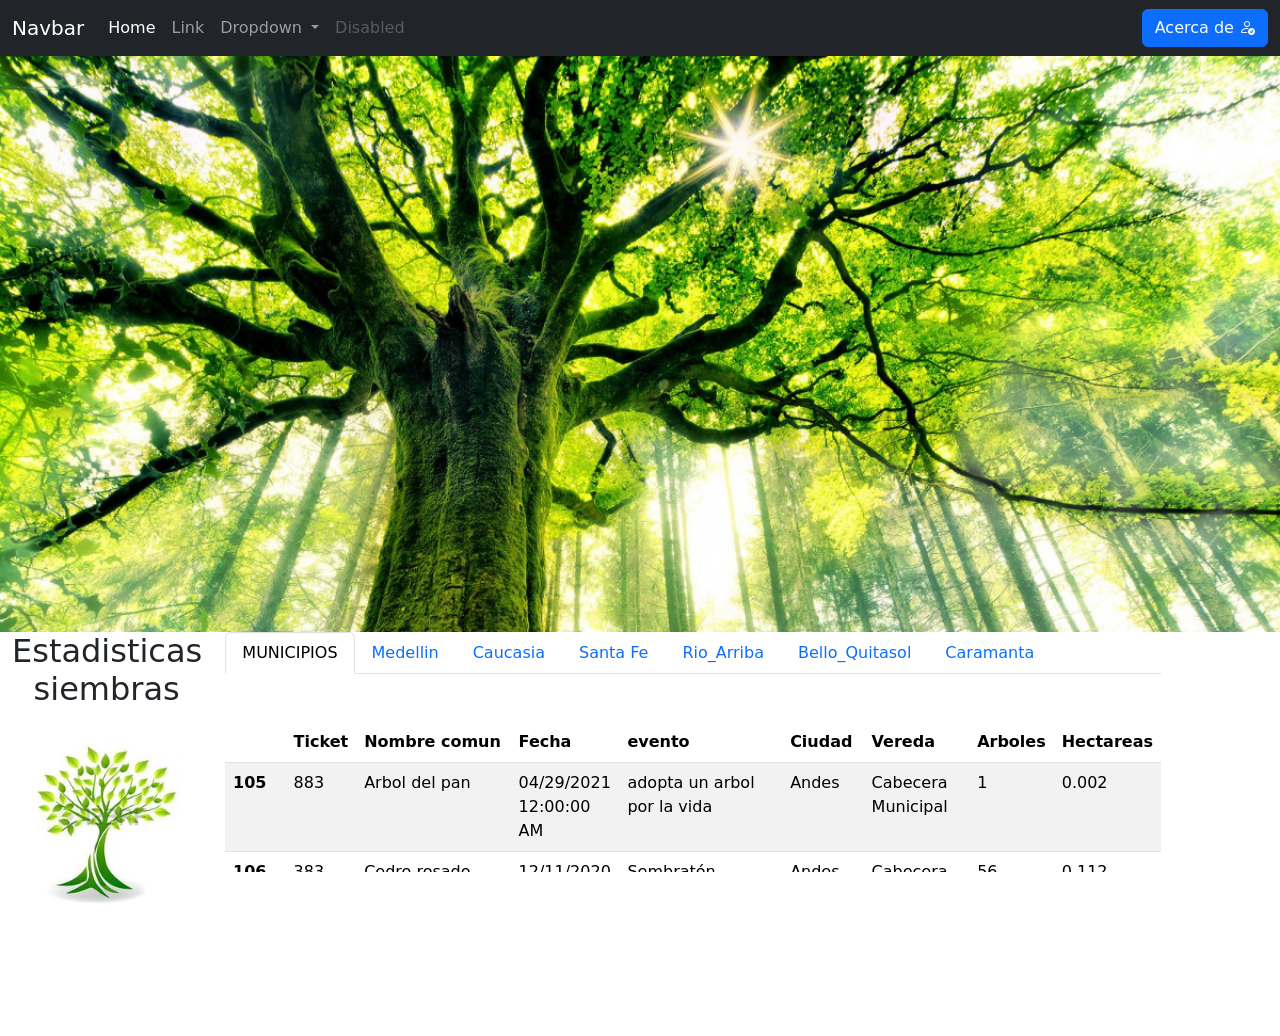
<file: index.html>
<!DOCTYPE html>
<html lang="en">
<head>
    <meta charset="UTF-8">
    <meta http-equiv="X-UA-Compatible" content="IE=edge">
    <meta name="viewport" content="width=device-width, initial-scale=1.0">
    <title>PROYECTO ARBOLES</title>
    <!--CSS ONLY-->
<link href="https://cdn.jsdelivr.net/npm/bootstrap@5.2.1/dist/css/bootstrap.min.css" rel="stylesheet" 
integrity="sha384-iYQeCzEYFbKjA/T2uDLTpkwGzCiq6soy8tYaI1GyVh/UjpbCx/TYkiZhlZB6+fzT" crossorigin="anonymous">
<link
rel="stylesheet"
href="https://cdnjs.cloudflare.com/ajax/libs/animate.css/4.1.1/animate.min.css"/>
<link rel="stylesheet" href="./estilos.css">
<link rel="stylesheet" href="https://cdn.jsdelivr.net/npm/bootstrap-icons@1.9.1/font/bootstrap-icons.css">
</head>
<body>
    <header>
        <nav class="navbar navbar-expand-lg bg-dark navbar-dark 
                    animate__animated animate__backInLeft">
            <div class="container-fluid">
              <a class="navbar-brand" href="#">Navbar</a>
              <button class="navbar-toggler" type="button" data-bs-toggle="collapse" data-bs-target="#navbarSupportedContent" aria-controls="navbarSupportedContent" aria-expanded="false" aria-label="Toggle navigation">
                <span class="navbar-toggler-icon"></span>
              </button>
              <div class="collapse navbar-collapse" id="navbarSupportedContent">
                <ul class="navbar-nav me-auto mb-2 mb-lg-0">
                  <li class="nav-item">
                    <a class="nav-link active" aria-current="page" href="#">Home</a>
                  </li>
                  <li class="nav-item">
                    <a class="nav-link" href="#">Link</a>
                  </li>
                  <li class="nav-item dropdown">
                    <a class="nav-link dropdown-toggle" href="#" role="button" data-bs-toggle="dropdown" aria-expanded="false">
                      Dropdown
                    </a>
                    <ul class="dropdown-menu">
                      <li><a class="dropdown-item" href="#">Action</a></li>
                      <li><a class="dropdown-item" href="#">Another action</a></li>
                      <li><hr class="dropdown-divider"></li>
                      <li><a class="dropdown-item" href="#">Something else here</a></li>
                    </ul>
                  </li>
                  <li class="nav-item">
                    <a class="nav-link disabled">Disabled</a>
                  </li>
                </ul>
                <a class="btn btn-primary" data-bs-toggle="offcanvas" href="#offcanvasExample" role="button" aria-controls="offcanvasExample">
                    Acerca de
                    <i class="bi bi-person-check"></i>
                  </a>
              </div>
            </div>
          </nav>
    </header>
    <main>
        <section class="fondo">
        </section>
        <section>
            <div class="container-fluid">
                <div class="row">
                    <div class="col-12 col-md-2 text-center">
                        <h2>Estadisticas siembras</h2>
                        <img src="./Img/Logo.png" alt=""
                        class="img-fluid w-100">
                    </div>
                    <div class="col-12 col-md-9">
                        <ul class="nav nav-tabs" id="myTab" role="tablist">
                            <li class="nav-item" role="presentation">
                              <button class="nav-link active" id="home-tab" data-bs-toggle="tab" data-bs-target="#home-tab-pane" type="button" role="tab" aria-controls="home-tab-pane" aria-selected="true">MUNICIPIOS</button>
                            </li>
                            <li class="nav-item" role="presentation">
                              <button class="nav-link" id="profile-tab" data-bs-toggle="tab" data-bs-target="#profile-tab-pane" type="button" role="tab" aria-controls="profile-tab-pane" aria-selected="false">Medellin</button>
                            </li>
                            <li class="nav-item" role="presentation">
                              <button class="nav-link" id="contact-tab" data-bs-toggle="tab" data-bs-target="#contact-tab-pane" type="button" role="tab" aria-controls="contact-tab-pane" aria-selected="false">Caucasia</button>
                            </li>
                            <li class="nav-item" role="presentation">
                              <button class="nav-link" id="p4-tab" data-bs-toggle="tab" data-bs-target="#p4-tab-pane" type="button" role="tab" aria-controls="p4-tab-pane" aria-selected="false">Santa Fe</button>
                            </li>
                            <li class="nav-item" role="presentation">
                              <button class="nav-link" id="p5-tab" data-bs-toggle="tab" data-bs-target="#p5-tab-pane" type="button" role="tab" aria-controls="p5-tab-pane" aria-selected="false">Rio_Arriba</button>
                            </li>
                            <li class="nav-item" role="presentation">
                              <button class="nav-link" id="p6-tab" data-bs-toggle="tab" data-bs-target="#p6-tab-pane" type="button" role="tab" aria-controls="p6-tab-pane" aria-selected="false">Bello_Quitasol</button>
                            </li>
                            <li class="nav-item" role="presentation">
                              <button class="nav-link" id="p7-tab" data-bs-toggle="tab" data-bs-target="#p7-tab-pane" type="button" role="tab" aria-controls="p7-tab-pane" aria-selected="false">Caramanta</button>
                            </li>
                           

                          </ul>
                          <div class="tab-content" id="myTabContent">
                            <div class="tab-pane fade show active" id="home-tab-pane" role="tabpanel" aria-labelledby="home-tab" tabindex="0">
                              <iframe src="./Datosxmunicipio.html" frameborder="0" class ="w-100 mt-5"></iframe>
                              <div class="class container">
                                <div class="row">
                            <div class="col-12">
                                <iframe src="https://www.google.com/maps/embed?pb=!1m18!1m12!1m3!1d2026891.7260981572!2d-76.62456879513965!3d7.15223600843464!2m3!1f0!2f0!3f0!3m2!1i1024!2i768!4f13.1!3m3!1m2!1s0x8e4429b2d9a8a783%3A0x540a36ca7581959a!2sAntioquia!5e0!3m2!1ses-419!2sco!4v1664570532279!5m2!1ses-419!2sco" class="w-100 img-fluid" style="border:0;" allowfullscreen="" loading="lazy" referrerpolicy="no-referrer-when-downgrade"></iframe>
                            </div>
                            </div>
                            </div>
                            </div>
                            <div class="tab-pane fade" id="profile-tab-pane" role="tabpanel" aria-labelledby="profile-tab" tabindex="0">
                              <iframe src="./ArbolesMedellin.html" frameborder="0" class ="w-100 mt-5"></iframe>
                                <iframe src="https://www.google.com/maps/embed?pb=!1m18!1m12!1m3!1d63458.360056719604!2d-75.65297060091493!3d6.244283918370033!2m3!1f0!2f0!3f0!3m2!1i1024!2i768!4f13.1!3m3!1m2!1s0x8e4428dfb80fad05%3A0x42137cfcc7b53b56!2sMedell%C3%ADn%2C%20Antioquia!5e0!3m2!1ses-419!2sco!4v1664570716520!5m2!1ses-419!2sco" class="w-100 img-fluid" style="border:0;" allowfullscreen="" loading="lazy" referrerpolicy="no-referrer-when-downgrade"></iframe>
                              </div>
                            <div class="tab-pane fade" id="contact-tab-pane" role="tabpanel" aria-labelledby="contact-tab" tabindex="0">
                              <iframe src="./Datos_Caucasia.html" frameborder="0" class ="w-100 mt-5"></iframe>
                              <iframe src="https://www.google.com/maps/embed?pb=!1m18!1m12!1m3!1d31609.567371171623!2d-75.21533759613628!3d7.9786911824712625!2m3!1f0!2f0!3f0!3m2!1i1024!2i768!4f13.1!3m3!1m2!1s0x8e5b6f03c070dcf1%3A0x5d4d101c959d9c74!2sCaucasia%2C%20Antioquia!5e0!3m2!1ses-419!2sco!4v1664570836078!5m2!1ses-419!2sco"class="w-100 img-fluid" style="border:0;" allowfullscreen="" loading="lazy" referrerpolicy="no-referrer-when-downgrade"></iframe>
                              </div>
                              <div class="tab-pane fade" id="p4-tab-pane" role="tabpanel" aria-labelledby="p4-tab" tabindex="0">
                                <iframe src="./Datos_Santafe.html" frameborder="0" class ="w-100 mt-5"></iframe>
                                <iframe src="https://www.google.com/maps/embed?pb=!1m18!1m12!1m3!1d126843.6748451682!2d-75.98765802717035!3d6.538747756910058!2m3!1f0!2f0!3f0!3m2!1i1024!2i768!4f13.1!3m3!1m2!1s0x8e45c7f203519c81%3A0x120c657dee28c835!2sSanta%20F%C3%A9%20de%20Antioquia%2C%20Antioquia!5e0!3m2!1ses-419!2sco!4v1664570880158!5m2!1ses-419!2sco"class="w-100 img-fluid" style="border:0;" allowfullscreen="" loading="lazy" referrerpolicy="no-referrer-when-downgrade"></iframe>

                                </div>
                                <div class="tab-pane fade" id="p5-tab-pane" role="tabpanel" aria-labelledby="p5-tab" tabindex="0">
                                  <iframe src="./Datos_veredas_Rio.html" frameborder="0" class ="w-100 mt-5"></iframe>
                                  <div class="class container">
                                    <div class="row">
                                <div class="col-12">
                                    <iframe src="https://www.google.com/maps/embed?pb=!1m18!1m12!1m3!1d31723.8352615973!2d-75.5529415!3d6.3318800500000005!2m3!1f0!2f0!3f0!3m2!1i1024!2i768!4f13.1!3m3!1m2!1s0x8e442fa6958e1777%3A0x837c07a666cf50f0!2sBello%2C%20Antioquia!5e0!3m2!1ses-419!2sco!4v1664570140126!5m2!1ses-419!2sco" class="w-100 img-fluid" style="border:0;" allowfullscreen="" loading="lazy" referrerpolicy="no-referrer-when-downgrade"></iframe>
                                    <iframe src="./Datos_veredas_Rio.html" frameborder="0"></iframe>
                                </div>
                                </div>
                                </div>
                                  </div>
                                  <div class="tab-pane fade" id="p6-tab-pane" role="tabpanel" aria-labelledby="p6-tab" tabindex="0">
                                    <iframe src="./Datos_Media_Arboles.html" frameborder="0" class ="w-100 mt-5"></iframe>
                                    <iframe src="./Datos_Bello.html" frameborder="0" class ="w-100 mt-5"></iframe>
                                    <iframe src="https://www.google.com/maps/embed?pb=!1m18!1m12!1m3!1d31723.832716554356!2d-75.58881988662755!3d6.331921473571515!2m3!1f0!2f0!3f0!3m2!1i1024!2i768!4f13.1!3m3!1m2!1s0x8e442fa6958e1777%3A0x837c07a666cf50f0!2sBello%2C%20Antioquia!5e0!3m2!1ses-419!2sco!4v1664571122442!5m2!1ses-419!2sco" class="w-100 img-fluid" style="border:0;" allowfullscreen="" loading="lazy" referrerpolicy="no-referrer-when-downgrade"></iframe>

                                    </div>
                                    <div class="tab-pane fade" id="p7-tab-pane" role="tabpanel" aria-labelledby="p7-tab" tabindex="0">
                                      <iframe src="./Datos_Caramanta.html" frameborder="0" class ="w-100 mt-5"></iframe>
                                      <iframe src="https://www.google.com/maps/embed?pb=!1m18!1m12!1m3!1d3971.121754016297!2d-75.64589563467466!3d5.548961835261826!2m3!1f0!2f0!3f0!3m2!1i1024!2i768!4f13.1!3m3!1m2!1s0x8e4701de201a2e47%3A0x1706ed036a1dbc66!2sCaramanta%2C%20Antioquia!5e0!3m2!1ses-419!2sco!4v1664571191331!5m2!1ses-419!2sco"class="w-100 img-fluid" style="border:0;" allowfullscreen="" loading="lazy" referrerpolicy="no-referrer-when-downgrade"></iframe>
                                      </div>
  



                            
                            
                            
                            </div>

                          </div>
                    </div>
                </div>
            </div>
        </section>
        <section>
            <div class="offcanvas offcanvas-start" tabindex="-1" id="offcanvasExample" aria-labelledby="offcanvasExampleLabel">
                <div class="offcanvas-header">
                  <h5 class="offcanvas-title" id="offcanvasExampleLabel">Acerca de</h5>
                  <button type="button" class="btn-close" data-bs-dismiss="offcanvas" aria-label="Close"></button>
                </div>
                <div class="offcanvas-body">
                    <div class="container">
                        <div class="row justify-content-center">
                            <div class="col-12">
                                <img src="./Img/Avatar.png" alt=""
                                class="img-fluid w-100 mx-auto d-block">
                                <h3>FABIO ALEXIS VILLA VARGAS</h3>
                                <p>Auxiliar operativo de EPS Sura con toda la disposicion para aprender y buscar las mejores herramientas para automatizacion de los procesos
                                </p>
                                <h2>Celular:3218424225 </h2>
                            </div>
                        </div>
                    </div>
                </div>
              </div>
        </section>
    </main>
    <footer></footer>


    



<!-- JavaScript Bundle with Popper -->
<script src="https://cdn.jsdelivr.net/npm/bootstrap@5.2.1/dist/js/bootstrap.bundle.min.js" integrity="sha384-u1OknCvxWvY5kfmNBILK2hRnQC3Pr17a+RTT6rIHI7NnikvbZlHgTPOOmMi466C8" crossorigin="anonymous"></script>    
</body>
</html>
</file>
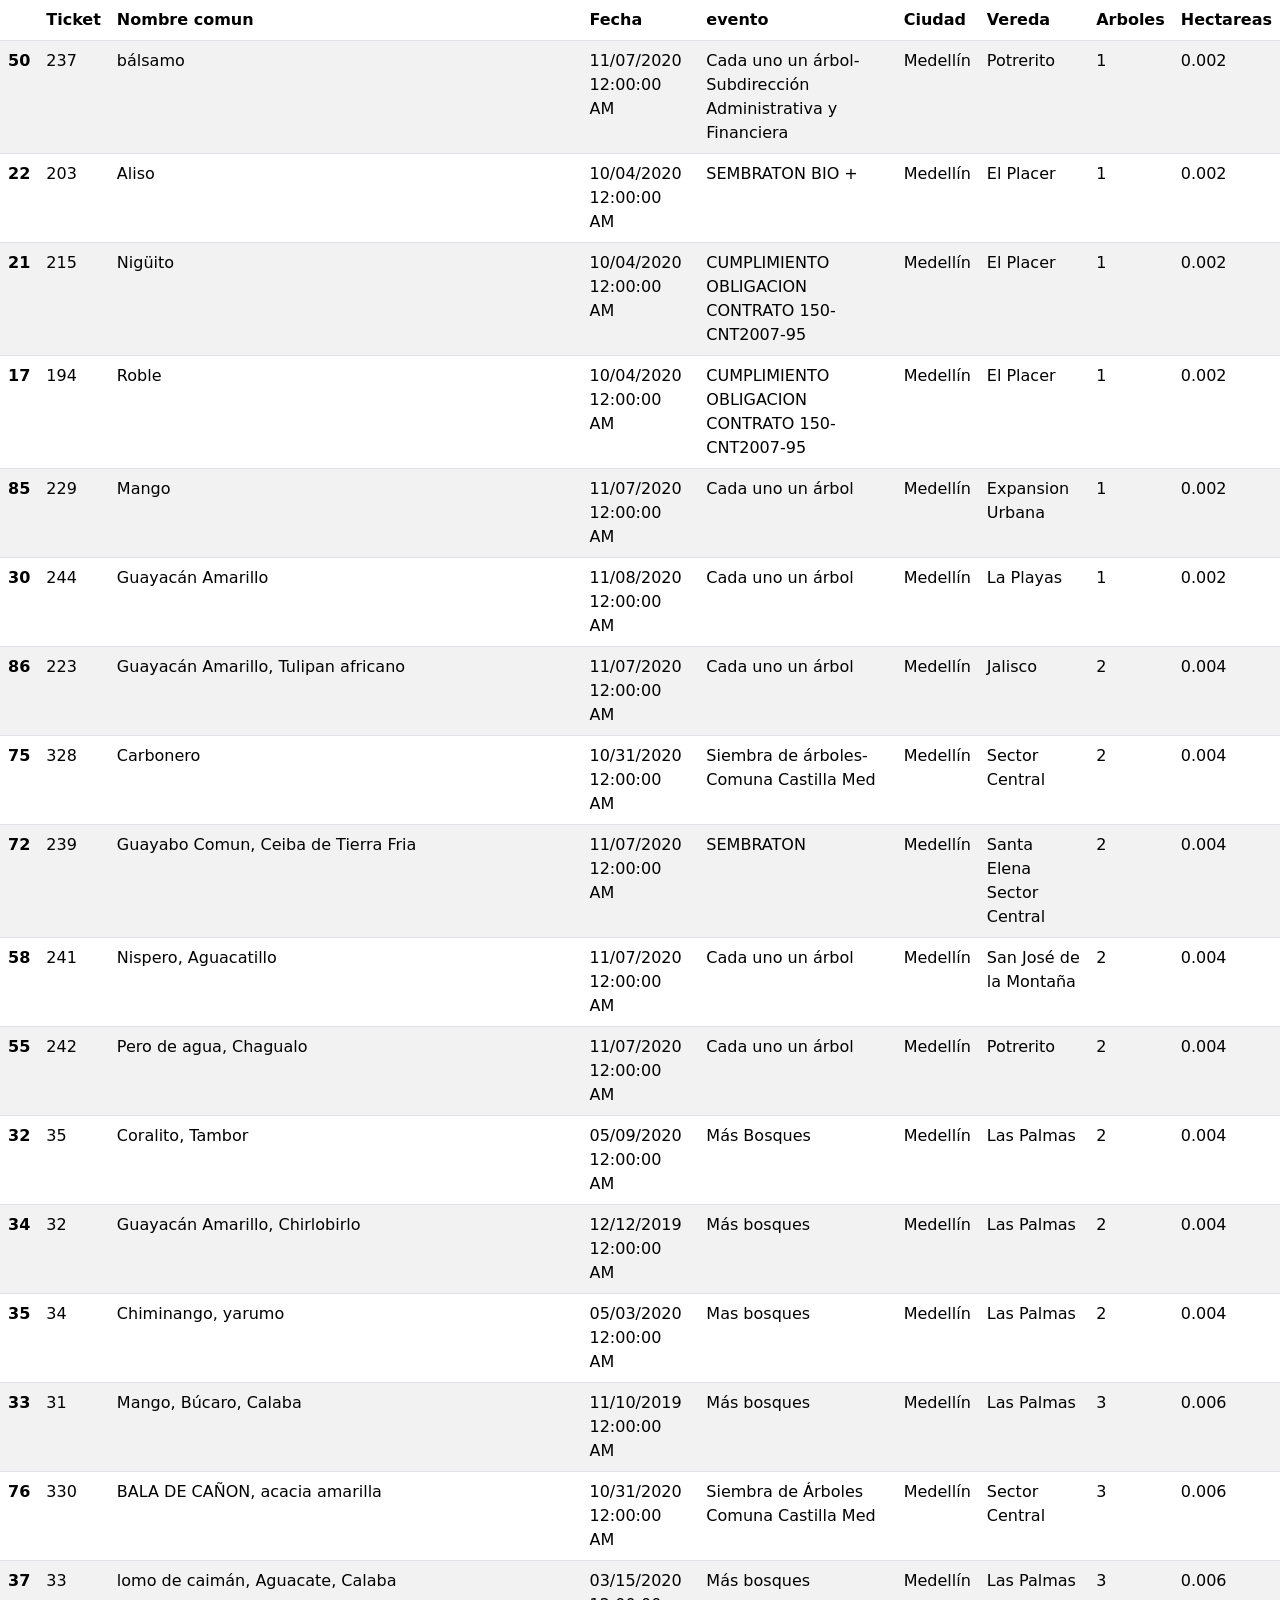
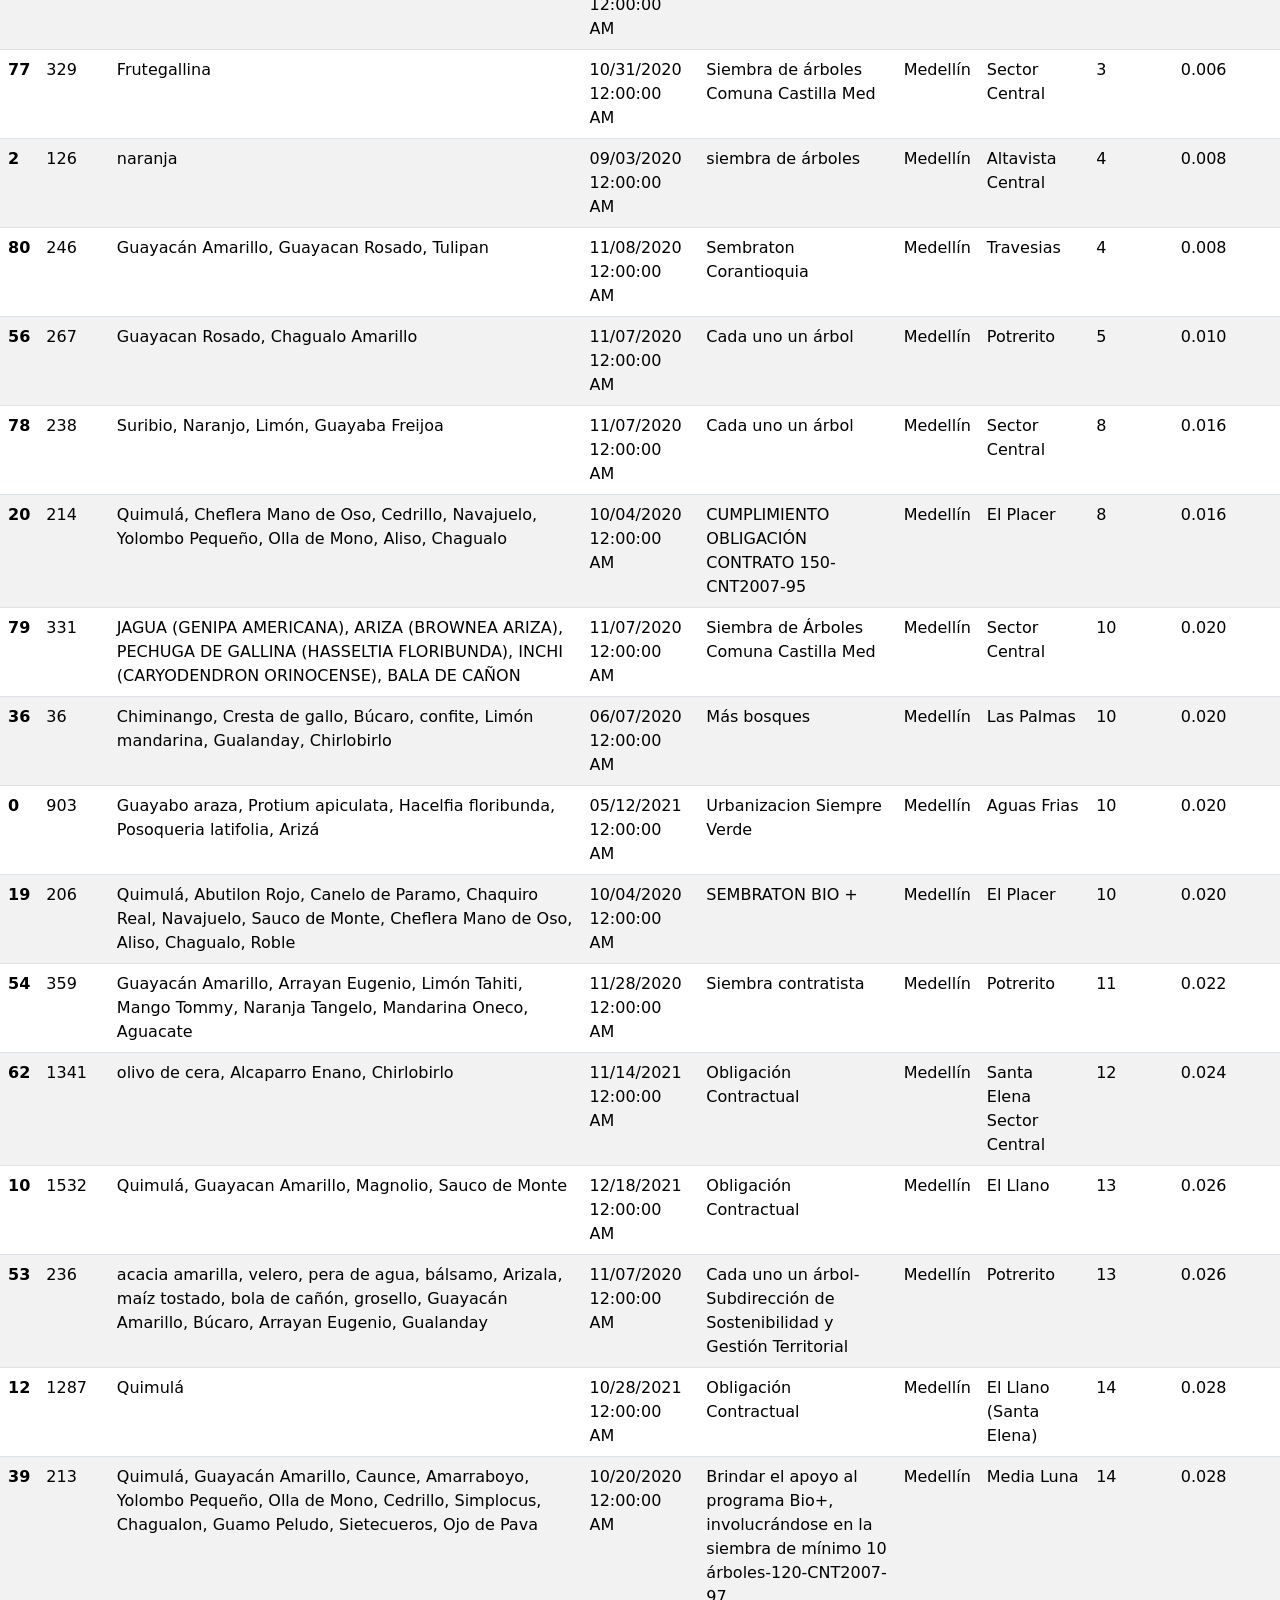
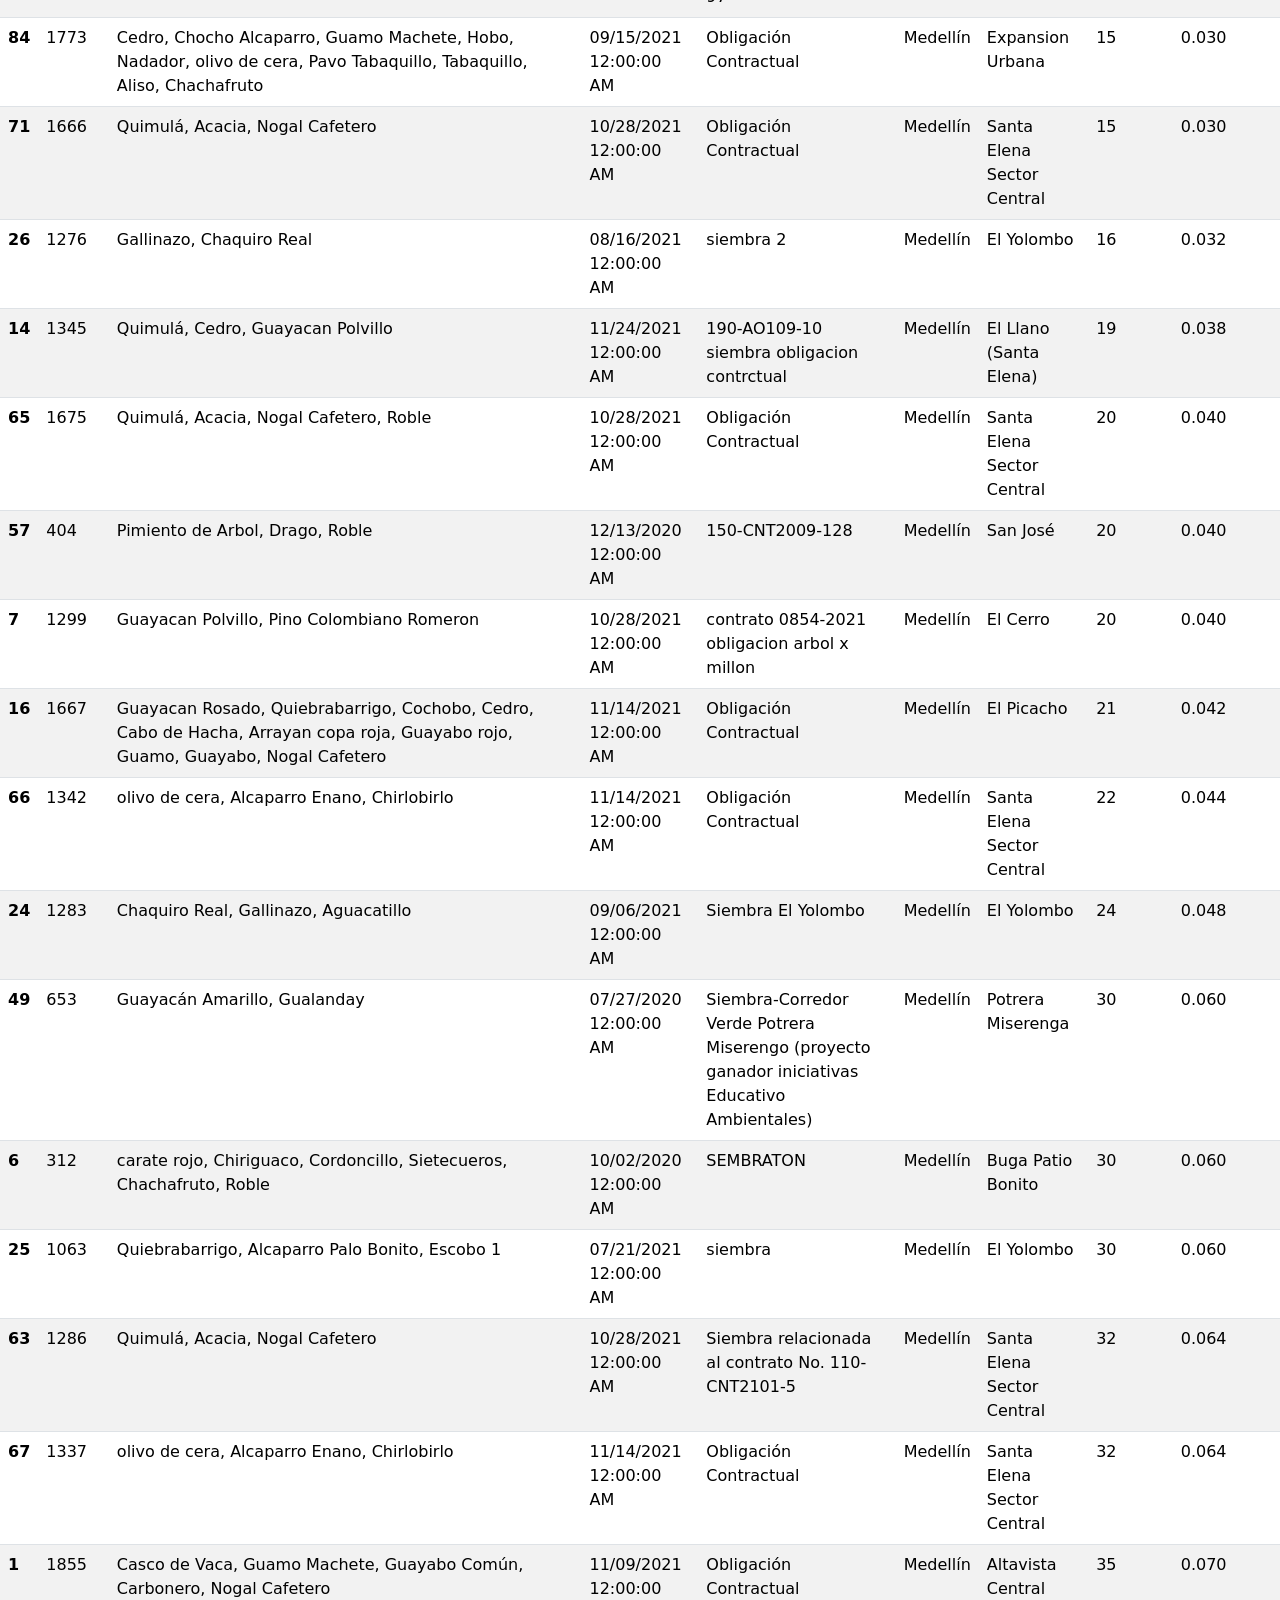
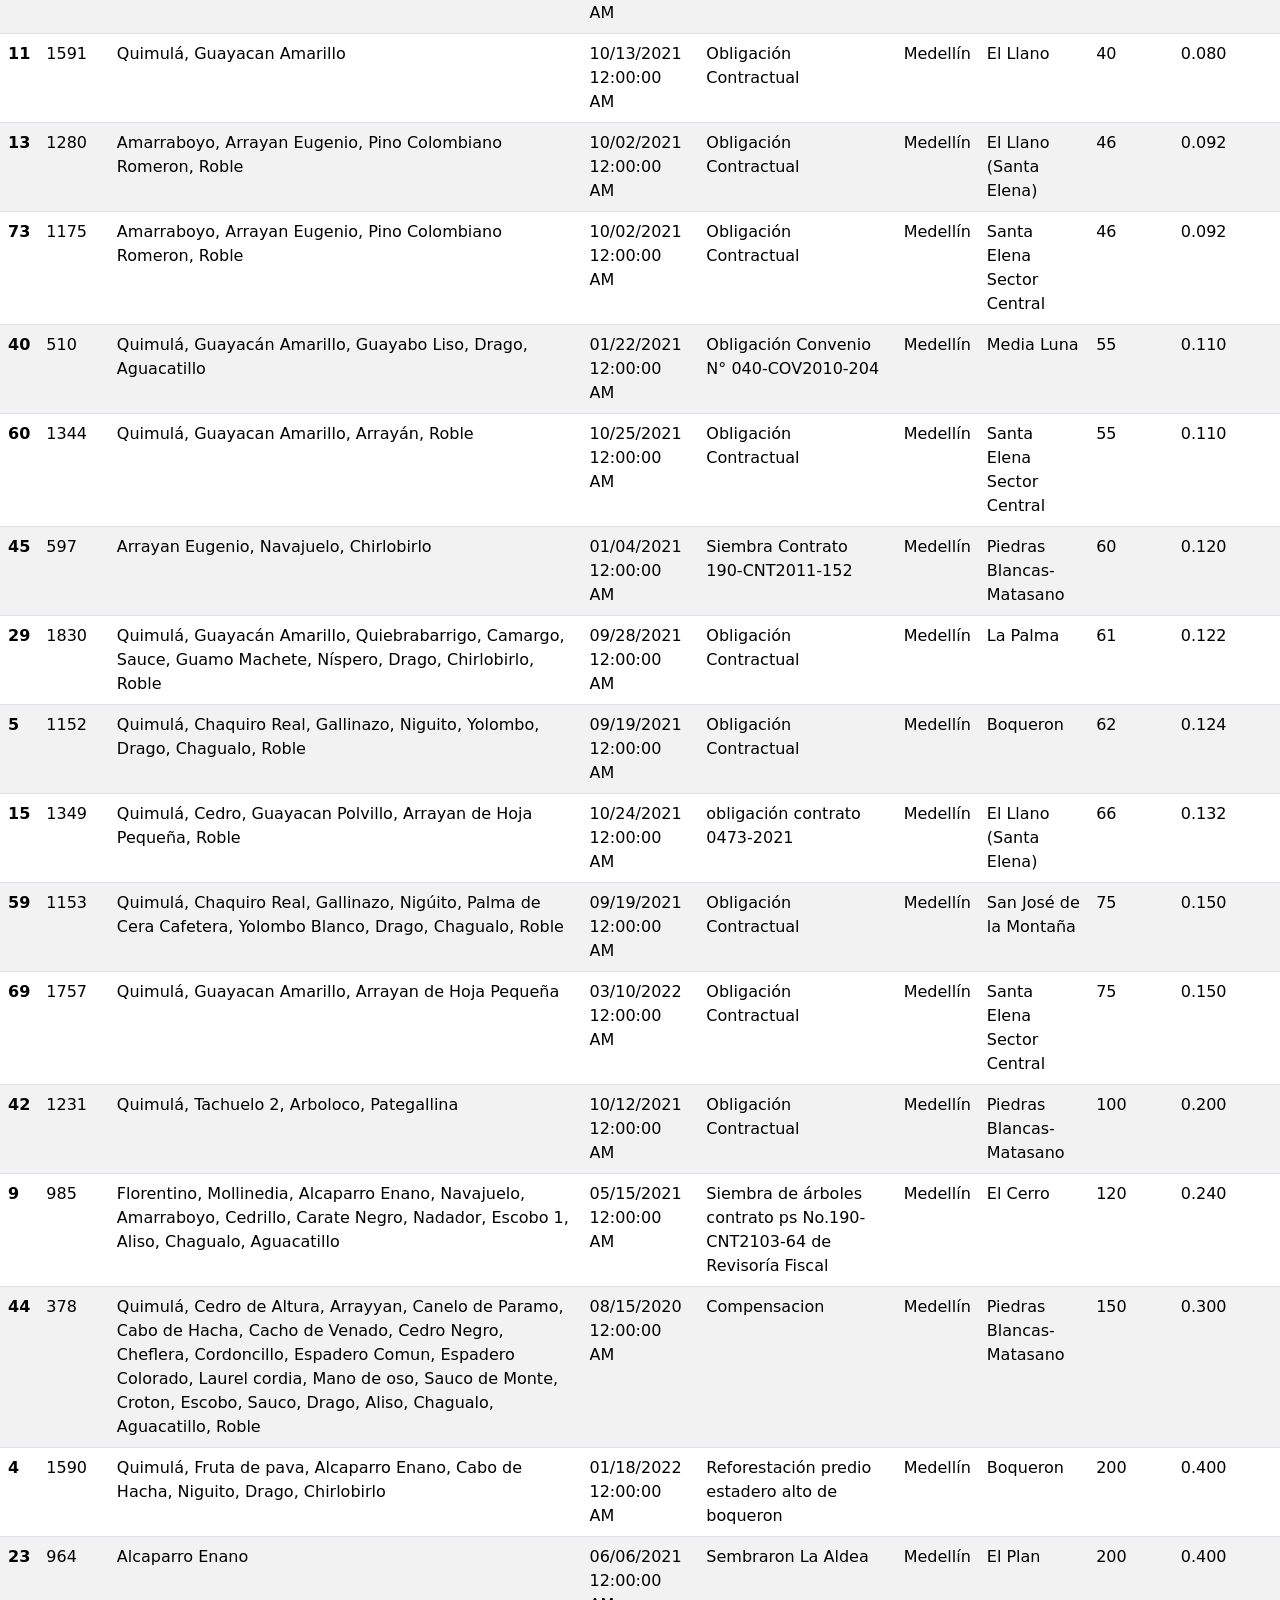
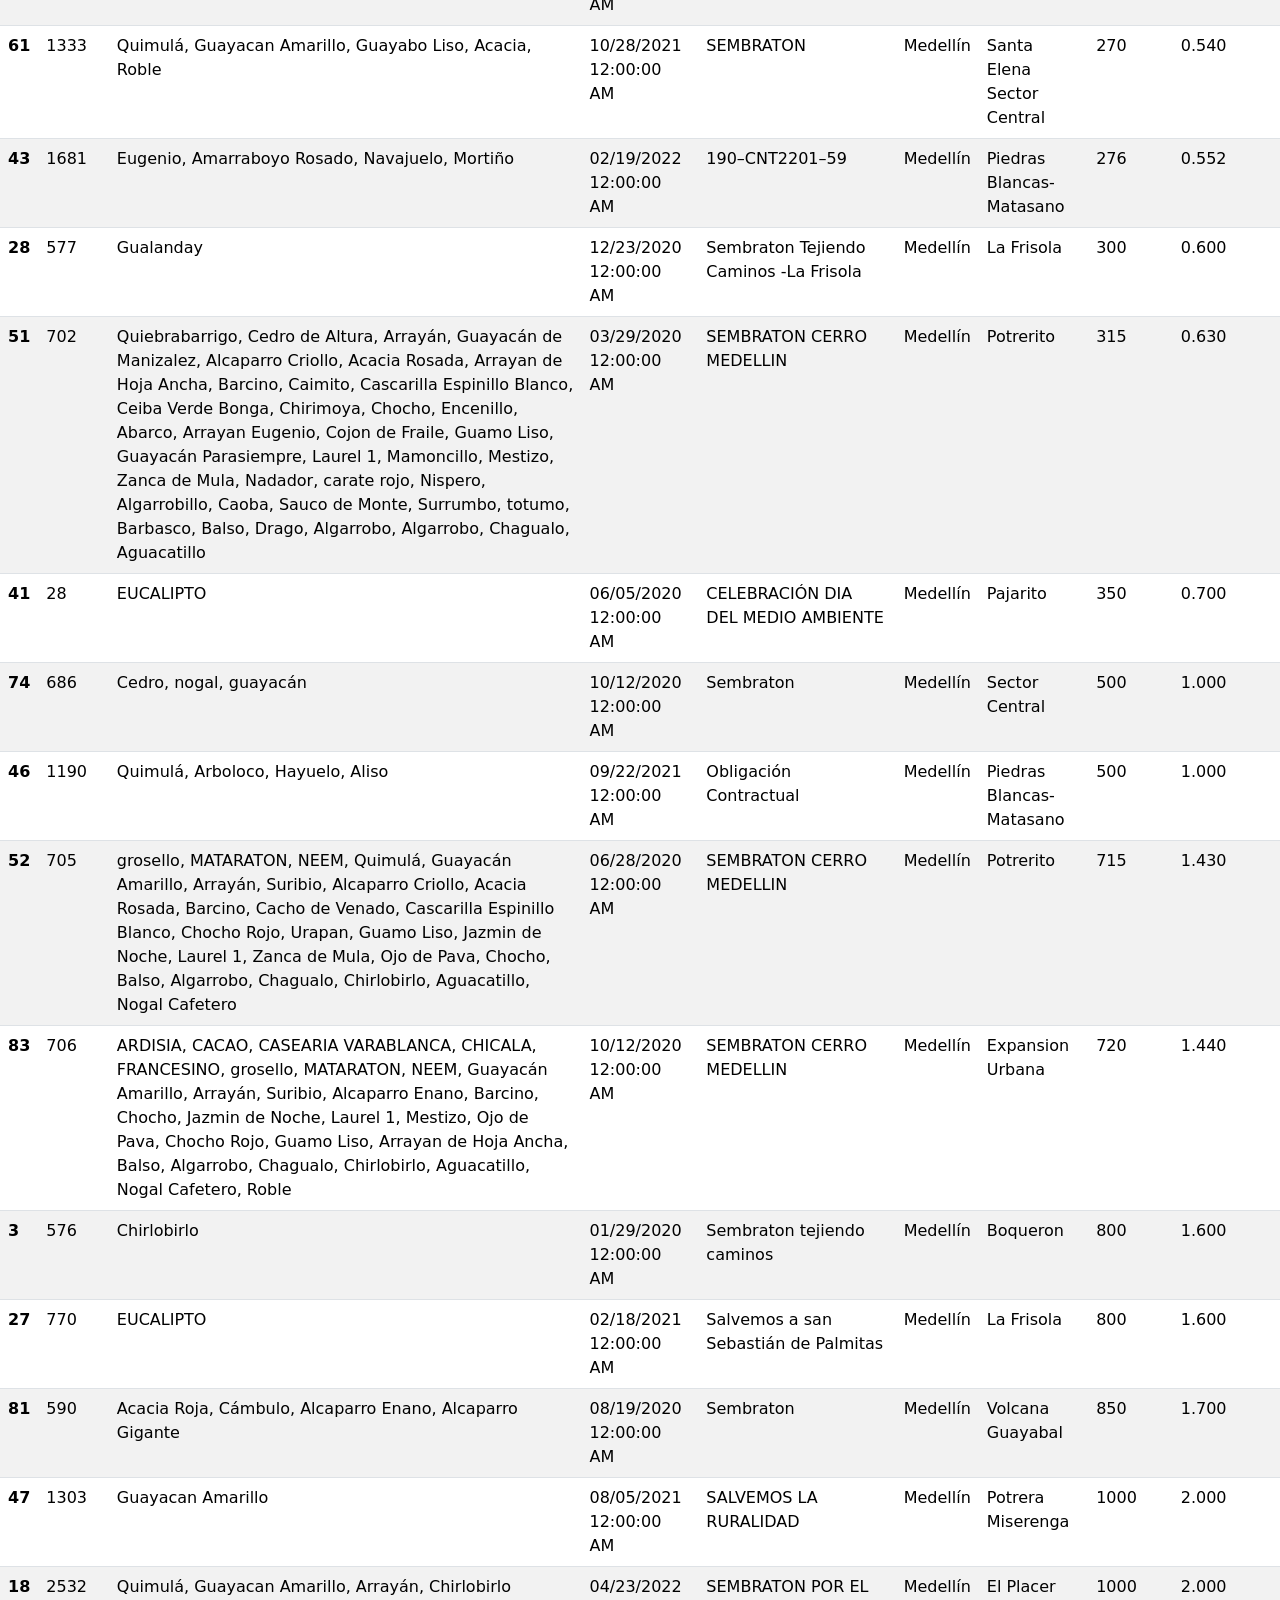
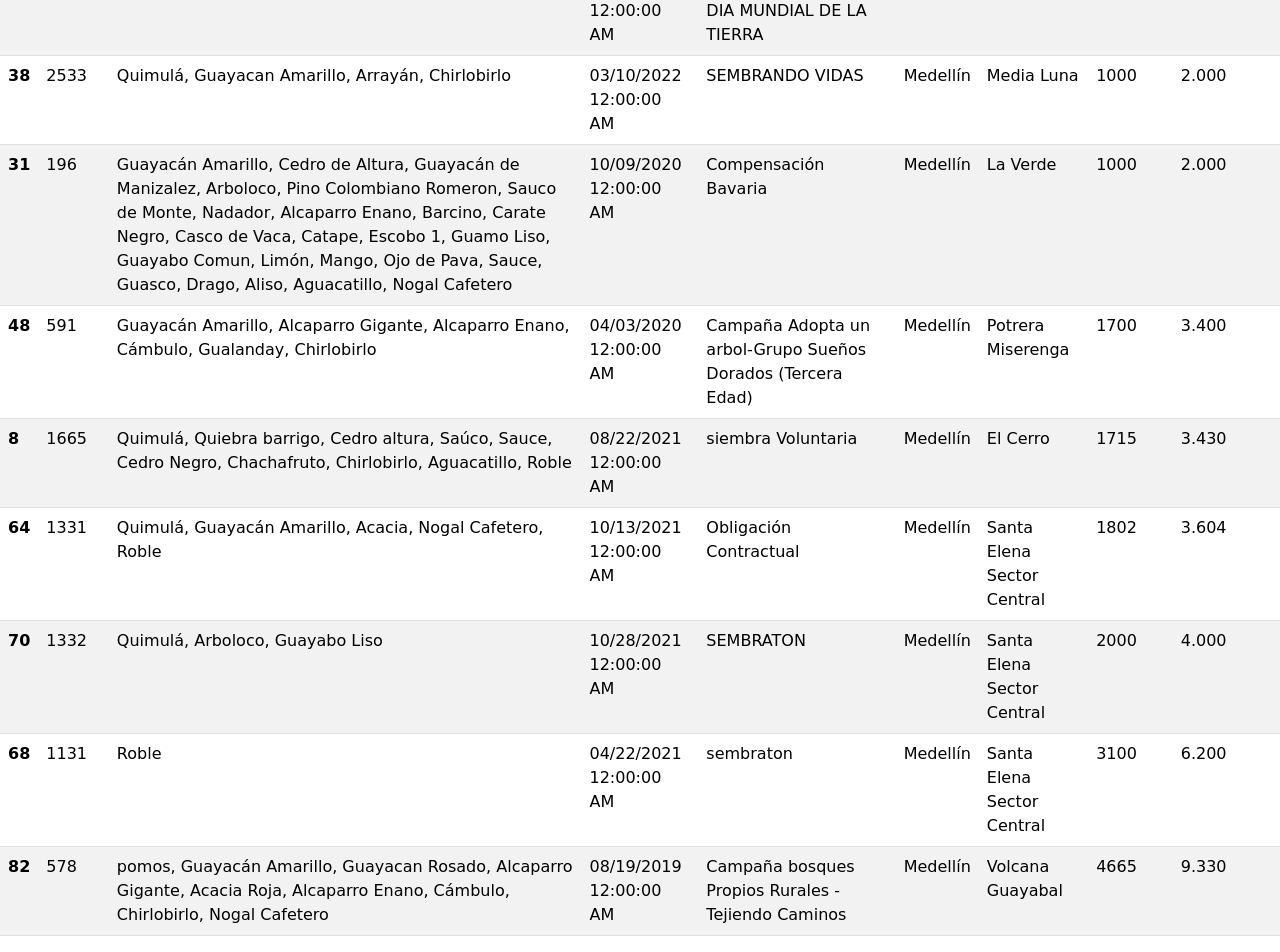
<file: ArbolesMedellin.html>
<!DOCTYPE html>
<html lang="en">
<head>
  <meta charset="UTF-8">
  <meta http-equiv="X-UA-Compatible" content="IE=edge">
  <meta name="viewport" content="width=device-width, initial-scale=1.0">
  <title>ArbolesMedellin</title>
</head>
<body>
<!-- CSS only -->
<link href="https://cdn.jsdelivr.net/npm/bootstrap@5.2.1/dist/css/bootstrap.min.css" rel="stylesheet" integrity="sha384-iYQeCzEYFbKjA/T2uDLTpkwGzCiq6soy8tYaI1GyVh/UjpbCx/TYkiZhlZB6+fzT" crossorigin="anonymous">
  <table class="table table-striped">
    <thead>
      <tr>
        <th></th>
        <th>Ticket</th>
        <th>Nombre comun</th>
        <th>Fecha</th>
        <th>evento</th>
        <th>Ciudad</th>
        <th>Vereda</th>
        <th>Arboles</th>
        <th>Hectareas</th>
      </tr>
    </thead>
    <tbody>
      <tr>
        <th>50</th>
        <td>237</td>
        <td>bálsamo</td>
        <td>11/07/2020 12:00:00 AM</td>
        <td>Cada uno un árbol-Subdirección Administrativa y Financiera</td>
        <td>Medellín</td>
        <td>Potrerito</td>
        <td>1</td>
        <td>0.002</td>
      </tr>
      <tr>
        <th>22</th>
        <td>203</td>
        <td>Aliso</td>
        <td>10/04/2020 12:00:00 AM</td>
        <td>SEMBRATON BIO +</td>
        <td>Medellín</td>
        <td>El Placer</td>
        <td>1</td>
        <td>0.002</td>
      </tr>
      <tr>
        <th>21</th>
        <td>215</td>
        <td>Nigüito</td>
        <td>10/04/2020 12:00:00 AM</td>
        <td>CUMPLIMIENTO OBLIGACION CONTRATO 150-CNT2007-95</td>
        <td>Medellín</td>
        <td>El Placer</td>
        <td>1</td>
        <td>0.002</td>
      </tr>
      <tr>
        <th>17</th>
        <td>194</td>
        <td>Roble</td>
        <td>10/04/2020 12:00:00 AM</td>
        <td>CUMPLIMIENTO OBLIGACION CONTRATO 150-CNT2007-95</td>
        <td>Medellín</td>
        <td>El Placer</td>
        <td>1</td>
        <td>0.002</td>
      </tr>
      <tr>
        <th>85</th>
        <td>229</td>
        <td>Mango</td>
        <td>11/07/2020 12:00:00 AM</td>
        <td>Cada uno un árbol</td>
        <td>Medellín</td>
        <td>Expansion Urbana</td>
        <td>1</td>
        <td>0.002</td>
      </tr>
      <tr>
        <th>30</th>
        <td>244</td>
        <td>Guayacán Amarillo</td>
        <td>11/08/2020 12:00:00 AM</td>
        <td>Cada uno un árbol</td>
        <td>Medellín</td>
        <td>La Playas</td>
        <td>1</td>
        <td>0.002</td>
      </tr>
      <tr>
        <th>86</th>
        <td>223</td>
        <td>Guayacán Amarillo, Tulipan africano</td>
        <td>11/07/2020 12:00:00 AM</td>
        <td>Cada uno un árbol</td>
        <td>Medellín</td>
        <td>Jalisco</td>
        <td>2</td>
        <td>0.004</td>
      </tr>
      <tr>
        <th>75</th>
        <td>328</td>
        <td>Carbonero</td>
        <td>10/31/2020 12:00:00 AM</td>
        <td>Siembra de árboles- Comuna Castilla Med</td>
        <td>Medellín</td>
        <td>Sector Central</td>
        <td>2</td>
        <td>0.004</td>
      </tr>
      <tr>
        <th>72</th>
        <td>239</td>
        <td>Guayabo Comun, Ceiba de Tierra Fria</td>
        <td>11/07/2020 12:00:00 AM</td>
        <td>SEMBRATON</td>
        <td>Medellín</td>
        <td>Santa Elena Sector Central</td>
        <td>2</td>
        <td>0.004</td>
      </tr>
      <tr>
        <th>58</th>
        <td>241</td>
        <td>Nispero, Aguacatillo</td>
        <td>11/07/2020 12:00:00 AM</td>
        <td>Cada uno un árbol</td>
        <td>Medellín</td>
        <td>San José de la Montaña</td>
        <td>2</td>
        <td>0.004</td>
      </tr>
      <tr>
        <th>55</th>
        <td>242</td>
        <td>Pero de agua, Chagualo</td>
        <td>11/07/2020 12:00:00 AM</td>
        <td>Cada uno un árbol</td>
        <td>Medellín</td>
        <td>Potrerito</td>
        <td>2</td>
        <td>0.004</td>
      </tr>
      <tr>
        <th>32</th>
        <td>35</td>
        <td>Coralito, Tambor</td>
        <td>05/09/2020 12:00:00 AM</td>
        <td>Más Bosques</td>
        <td>Medellín</td>
        <td>Las Palmas</td>
        <td>2</td>
        <td>0.004</td>
      </tr>
      <tr>
        <th>34</th>
        <td>32</td>
        <td>Guayacán Amarillo, Chirlobirlo</td>
        <td>12/12/2019 12:00:00 AM</td>
        <td>Más bosques</td>
        <td>Medellín</td>
        <td>Las Palmas</td>
        <td>2</td>
        <td>0.004</td>
      </tr>
      <tr>
        <th>35</th>
        <td>34</td>
        <td>Chiminango, yarumo</td>
        <td>05/03/2020 12:00:00 AM</td>
        <td>Mas bosques</td>
        <td>Medellín</td>
        <td>Las Palmas</td>
        <td>2</td>
        <td>0.004</td>
      </tr>
      <tr>
        <th>33</th>
        <td>31</td>
        <td>Mango, Búcaro, Calaba</td>
        <td>11/10/2019 12:00:00 AM</td>
        <td>Más bosques</td>
        <td>Medellín</td>
        <td>Las Palmas</td>
        <td>3</td>
        <td>0.006</td>
      </tr>
      <tr>
        <th>76</th>
        <td>330</td>
        <td>BALA DE CAÑON, acacia amarilla</td>
        <td>10/31/2020 12:00:00 AM</td>
        <td>Siembra de Árboles Comuna Castilla Med</td>
        <td>Medellín</td>
        <td>Sector Central</td>
        <td>3</td>
        <td>0.006</td>
      </tr>
      <tr>
        <th>37</th>
        <td>33</td>
        <td>lomo de caimán, Aguacate, Calaba</td>
        <td>03/15/2020 12:00:00 AM</td>
        <td>Más bosques</td>
        <td>Medellín</td>
        <td>Las Palmas</td>
        <td>3</td>
        <td>0.006</td>
      </tr>
      <tr>
        <th>77</th>
        <td>329</td>
        <td>Frutegallina</td>
        <td>10/31/2020 12:00:00 AM</td>
        <td>Siembra de árboles Comuna Castilla Med</td>
        <td>Medellín</td>
        <td>Sector Central</td>
        <td>3</td>
        <td>0.006</td>
      </tr>
      <tr>
        <th>2</th>
        <td>126</td>
        <td>naranja</td>
        <td>09/03/2020 12:00:00 AM</td>
        <td>siembra de árboles</td>
        <td>Medellín</td>
        <td>Altavista Central</td>
        <td>4</td>
        <td>0.008</td>
      </tr>
      <tr>
        <th>80</th>
        <td>246</td>
        <td>Guayacán Amarillo, Guayacan Rosado, Tulipan</td>
        <td>11/08/2020 12:00:00 AM</td>
        <td>Sembraton Corantioquia</td>
        <td>Medellín</td>
        <td>Travesias</td>
        <td>4</td>
        <td>0.008</td>
      </tr>
      <tr>
        <th>56</th>
        <td>267</td>
        <td>Guayacan Rosado, Chagualo Amarillo</td>
        <td>11/07/2020 12:00:00 AM</td>
        <td>Cada uno un árbol</td>
        <td>Medellín</td>
        <td>Potrerito</td>
        <td>5</td>
        <td>0.010</td>
      </tr>
      <tr>
        <th>78</th>
        <td>238</td>
        <td>Suribio, Naranjo, Limón, Guayaba Freijoa</td>
        <td>11/07/2020 12:00:00 AM</td>
        <td>Cada uno un árbol</td>
        <td>Medellín</td>
        <td>Sector Central</td>
        <td>8</td>
        <td>0.016</td>
      </tr>
      <tr>
        <th>20</th>
        <td>214</td>
        <td>Quimulá, Cheflera Mano de Oso, Cedrillo, Navajuelo, Yolombo Pequeño, Olla de Mono, Aliso, Chagualo</td>
        <td>10/04/2020 12:00:00 AM</td>
        <td>CUMPLIMIENTO OBLIGACIÓN CONTRATO 150-CNT2007-95</td>
        <td>Medellín</td>
        <td>El Placer</td>
        <td>8</td>
        <td>0.016</td>
      </tr>
      <tr>
        <th>79</th>
        <td>331</td>
        <td>JAGUA (GENIPA AMERICANA), ARIZA (BROWNEA ARIZA), PECHUGA DE GALLINA (HASSELTIA FLORIBUNDA), INCHI (CARYODENDRON ORINOCENSE), BALA DE CAÑON</td>
        <td>11/07/2020 12:00:00 AM</td>
        <td>Siembra de Árboles Comuna Castilla Med</td>
        <td>Medellín</td>
        <td>Sector Central</td>
        <td>10</td>
        <td>0.020</td>
      </tr>
      <tr>
        <th>36</th>
        <td>36</td>
        <td>Chiminango, Cresta de gallo, Búcaro, confite, Limón mandarina, Gualanday, Chirlobirlo</td>
        <td>06/07/2020 12:00:00 AM</td>
        <td>Más bosques</td>
        <td>Medellín</td>
        <td>Las Palmas</td>
        <td>10</td>
        <td>0.020</td>
      </tr>
      <tr>
        <th>0</th>
        <td>903</td>
        <td>Guayabo araza, Protium apiculata, Hacelfia floribunda, Posoqueria latifolia, Arizá</td>
        <td>05/12/2021 12:00:00 AM</td>
        <td>Urbanizacion Siempre Verde</td>
        <td>Medellín</td>
        <td>Aguas Frias</td>
        <td>10</td>
        <td>0.020</td>
      </tr>
      <tr>
        <th>19</th>
        <td>206</td>
        <td>Quimulá, Abutilon Rojo, Canelo de Paramo, Chaquiro Real, Navajuelo, Sauco de Monte, Cheflera Mano de Oso, Aliso, Chagualo, Roble</td>
        <td>10/04/2020 12:00:00 AM</td>
        <td>SEMBRATON BIO +</td>
        <td>Medellín</td>
        <td>El Placer</td>
        <td>10</td>
        <td>0.020</td>
      </tr>
      <tr>
        <th>54</th>
        <td>359</td>
        <td>Guayacán Amarillo, Arrayan Eugenio, Limón Tahiti, Mango Tommy, Naranja Tangelo, Mandarina Oneco, Aguacate</td>
        <td>11/28/2020 12:00:00 AM</td>
        <td>Siembra contratista</td>
        <td>Medellín</td>
        <td>Potrerito</td>
        <td>11</td>
        <td>0.022</td>
      </tr>
      <tr>
        <th>62</th>
        <td>1341</td>
        <td>olivo de cera, Alcaparro Enano, Chirlobirlo</td>
        <td>11/14/2021 12:00:00 AM</td>
        <td>Obligación Contractual</td>
        <td>Medellín</td>
        <td>Santa Elena Sector Central</td>
        <td>12</td>
        <td>0.024</td>
      </tr>
      <tr>
        <th>10</th>
        <td>1532</td>
        <td>Quimulá, Guayacan Amarillo, Magnolio, Sauco de Monte</td>
        <td>12/18/2021 12:00:00 AM</td>
        <td>Obligación Contractual</td>
        <td>Medellín</td>
        <td>El Llano</td>
        <td>13</td>
        <td>0.026</td>
      </tr>
      <tr>
        <th>53</th>
        <td>236</td>
        <td>acacia amarilla, velero, pera de agua, bálsamo, Arizala, maíz tostado, bola de cañón, grosello, Guayacán Amarillo, Búcaro, Arrayan Eugenio, Gualanday</td>
        <td>11/07/2020 12:00:00 AM</td>
        <td>Cada uno un árbol-Subdirección de Sostenibilidad y Gestión Territorial</td>
        <td>Medellín</td>
        <td>Potrerito</td>
        <td>13</td>
        <td>0.026</td>
      </tr>
      <tr>
        <th>12</th>
        <td>1287</td>
        <td>Quimulá</td>
        <td>10/28/2021 12:00:00 AM</td>
        <td>Obligación Contractual</td>
        <td>Medellín</td>
        <td>El Llano (Santa Elena)</td>
        <td>14</td>
        <td>0.028</td>
      </tr>
      <tr>
        <th>39</th>
        <td>213</td>
        <td>Quimulá, Guayacán Amarillo, Caunce, Amarraboyo, Yolombo Pequeño, Olla de Mono, Cedrillo, Simplocus, Chagualon, Guamo Peludo, Sietecueros, Ojo de Pava</td>
        <td>10/20/2020 12:00:00 AM</td>
        <td>Brindar el apoyo al programa Bio+, involucrándose en la siembra de mínimo 10 árboles-120-CNT2007-97</td>
        <td>Medellín</td>
        <td>Media Luna</td>
        <td>14</td>
        <td>0.028</td>
      </tr>
      <tr>
        <th>84</th>
        <td>1773</td>
        <td>Cedro, Chocho Alcaparro, Guamo Machete, Hobo, Nadador, olivo de cera, Pavo Tabaquillo, Tabaquillo, Aliso, Chachafruto</td>
        <td>09/15/2021 12:00:00 AM</td>
        <td>Obligación Contractual</td>
        <td>Medellín</td>
        <td>Expansion Urbana</td>
        <td>15</td>
        <td>0.030</td>
      </tr>
      <tr>
        <th>71</th>
        <td>1666</td>
        <td>Quimulá, Acacia, Nogal Cafetero</td>
        <td>10/28/2021 12:00:00 AM</td>
        <td>Obligación Contractual</td>
        <td>Medellín</td>
        <td>Santa Elena Sector Central</td>
        <td>15</td>
        <td>0.030</td>
      </tr>
      <tr>
        <th>26</th>
        <td>1276</td>
        <td>Gallinazo, Chaquiro Real</td>
        <td>08/16/2021 12:00:00 AM</td>
        <td>siembra 2</td>
        <td>Medellín</td>
        <td>El Yolombo</td>
        <td>16</td>
        <td>0.032</td>
      </tr>
      <tr>
        <th>14</th>
        <td>1345</td>
        <td>Quimulá, Cedro, Guayacan Polvillo</td>
        <td>11/24/2021 12:00:00 AM</td>
        <td>190-AO109-10 siembra obligacion contrctual</td>
        <td>Medellín</td>
        <td>El Llano (Santa Elena)</td>
        <td>19</td>
        <td>0.038</td>
      </tr>
      <tr>
        <th>65</th>
        <td>1675</td>
        <td>Quimulá, Acacia, Nogal Cafetero, Roble</td>
        <td>10/28/2021 12:00:00 AM</td>
        <td>Obligación Contractual</td>
        <td>Medellín</td>
        <td>Santa Elena Sector Central</td>
        <td>20</td>
        <td>0.040</td>
      </tr>
      <tr>
        <th>57</th>
        <td>404</td>
        <td>Pimiento de Arbol, Drago, Roble</td>
        <td>12/13/2020 12:00:00 AM</td>
        <td>150-CNT2009-128</td>
        <td>Medellín</td>
        <td>San José</td>
        <td>20</td>
        <td>0.040</td>
      </tr>
      <tr>
        <th>7</th>
        <td>1299</td>
        <td>Guayacan Polvillo, Pino Colombiano Romeron</td>
        <td>10/28/2021 12:00:00 AM</td>
        <td>contrato 0854-2021 obligacion arbol x millon</td>
        <td>Medellín</td>
        <td>El Cerro</td>
        <td>20</td>
        <td>0.040</td>
      </tr>
      <tr>
        <th>16</th>
        <td>1667</td>
        <td>Guayacan Rosado, Quiebrabarrigo, Cochobo, Cedro, Cabo de Hacha, Arrayan copa roja, Guayabo rojo, Guamo, Guayabo, Nogal Cafetero</td>
        <td>11/14/2021 12:00:00 AM</td>
        <td>Obligación Contractual</td>
        <td>Medellín</td>
        <td>El Picacho</td>
        <td>21</td>
        <td>0.042</td>
      </tr>
      <tr>
        <th>66</th>
        <td>1342</td>
        <td>olivo de cera, Alcaparro Enano, Chirlobirlo</td>
        <td>11/14/2021 12:00:00 AM</td>
        <td>Obligación Contractual</td>
        <td>Medellín</td>
        <td>Santa Elena Sector Central</td>
        <td>22</td>
        <td>0.044</td>
      </tr>
      <tr>
        <th>24</th>
        <td>1283</td>
        <td>Chaquiro Real, Gallinazo, Aguacatillo</td>
        <td>09/06/2021 12:00:00 AM</td>
        <td>Siembra El Yolombo</td>
        <td>Medellín</td>
        <td>El Yolombo</td>
        <td>24</td>
        <td>0.048</td>
      </tr>
      <tr>
        <th>49</th>
        <td>653</td>
        <td>Guayacán Amarillo, Gualanday</td>
        <td>07/27/2020 12:00:00 AM</td>
        <td>Siembra-Corredor Verde Potrera Miserengo (proyecto ganador iniciativas Educativo Ambientales)</td>
        <td>Medellín</td>
        <td>Potrera Miserenga</td>
        <td>30</td>
        <td>0.060</td>
      </tr>
      <tr>
        <th>6</th>
        <td>312</td>
        <td>carate rojo, Chiriguaco, Cordoncillo, Sietecueros, Chachafruto, Roble</td>
        <td>10/02/2020 12:00:00 AM</td>
        <td>SEMBRATON</td>
        <td>Medellín</td>
        <td>Buga Patio Bonito</td>
        <td>30</td>
        <td>0.060</td>
      </tr>
      <tr>
        <th>25</th>
        <td>1063</td>
        <td>Quiebrabarrigo, Alcaparro Palo Bonito, Escobo 1</td>
        <td>07/21/2021 12:00:00 AM</td>
        <td>siembra</td>
        <td>Medellín</td>
        <td>El Yolombo</td>
        <td>30</td>
        <td>0.060</td>
      </tr>
      <tr>
        <th>63</th>
        <td>1286</td>
        <td>Quimulá, Acacia, Nogal Cafetero</td>
        <td>10/28/2021 12:00:00 AM</td>
        <td>Siembra relacionada al contrato No. 110-CNT2101-5</td>
        <td>Medellín</td>
        <td>Santa Elena Sector Central</td>
        <td>32</td>
        <td>0.064</td>
      </tr>
      <tr>
        <th>67</th>
        <td>1337</td>
        <td>olivo de cera, Alcaparro Enano, Chirlobirlo</td>
        <td>11/14/2021 12:00:00 AM</td>
        <td>Obligación Contractual</td>
        <td>Medellín</td>
        <td>Santa Elena Sector Central</td>
        <td>32</td>
        <td>0.064</td>
      </tr>
      <tr>
        <th>1</th>
        <td>1855</td>
        <td>Casco de Vaca, Guamo Machete, Guayabo Común, Carbonero, Nogal Cafetero</td>
        <td>11/09/2021 12:00:00 AM</td>
        <td>Obligación Contractual</td>
        <td>Medellín</td>
        <td>Altavista Central</td>
        <td>35</td>
        <td>0.070</td>
      </tr>
      <tr>
        <th>11</th>
        <td>1591</td>
        <td>Quimulá, Guayacan Amarillo</td>
        <td>10/13/2021 12:00:00 AM</td>
        <td>Obligación Contractual</td>
        <td>Medellín</td>
        <td>El Llano</td>
        <td>40</td>
        <td>0.080</td>
      </tr>
      <tr>
        <th>13</th>
        <td>1280</td>
        <td>Amarraboyo, Arrayan Eugenio, Pino Colombiano Romeron, Roble</td>
        <td>10/02/2021 12:00:00 AM</td>
        <td>Obligación Contractual</td>
        <td>Medellín</td>
        <td>El Llano (Santa Elena)</td>
        <td>46</td>
        <td>0.092</td>
      </tr>
      <tr>
        <th>73</th>
        <td>1175</td>
        <td>Amarraboyo, Arrayan Eugenio, Pino Colombiano Romeron, Roble</td>
        <td>10/02/2021 12:00:00 AM</td>
        <td>Obligación Contractual</td>
        <td>Medellín</td>
        <td>Santa Elena Sector Central</td>
        <td>46</td>
        <td>0.092</td>
      </tr>
      <tr>
        <th>40</th>
        <td>510</td>
        <td>Quimulá, Guayacán Amarillo, Guayabo Liso, Drago, Aguacatillo</td>
        <td>01/22/2021 12:00:00 AM</td>
        <td>Obligación Convenio N° 040-COV2010-204</td>
        <td>Medellín</td>
        <td>Media Luna</td>
        <td>55</td>
        <td>0.110</td>
      </tr>
      <tr>
        <th>60</th>
        <td>1344</td>
        <td>Quimulá, Guayacan Amarillo, Arrayán, Roble</td>
        <td>10/25/2021 12:00:00 AM</td>
        <td>Obligación Contractual</td>
        <td>Medellín</td>
        <td>Santa Elena Sector Central</td>
        <td>55</td>
        <td>0.110</td>
      </tr>
      <tr>
        <th>45</th>
        <td>597</td>
        <td>Arrayan Eugenio, Navajuelo, Chirlobirlo</td>
        <td>01/04/2021 12:00:00 AM</td>
        <td>Siembra Contrato 190-CNT2011-152</td>
        <td>Medellín</td>
        <td>Piedras Blancas-Matasano</td>
        <td>60</td>
        <td>0.120</td>
      </tr>
      <tr>
        <th>29</th>
        <td>1830</td>
        <td>Quimulá, Guayacán Amarillo, Quiebrabarrigo, Camargo, Sauce, Guamo Machete, Níspero, Drago, Chirlobirlo, Roble</td>
        <td>09/28/2021 12:00:00 AM</td>
        <td>Obligación Contractual</td>
        <td>Medellín</td>
        <td>La Palma</td>
        <td>61</td>
        <td>0.122</td>
      </tr>
      <tr>
        <th>5</th>
        <td>1152</td>
        <td>Quimulá, Chaquiro Real, Gallinazo, Niguito, Yolombo, Drago, Chagualo, Roble</td>
        <td>09/19/2021 12:00:00 AM</td>
        <td>Obligación Contractual</td>
        <td>Medellín</td>
        <td>Boqueron</td>
        <td>62</td>
        <td>0.124</td>
      </tr>
      <tr>
        <th>15</th>
        <td>1349</td>
        <td>Quimulá, Cedro, Guayacan Polvillo, Arrayan de Hoja Pequeña, Roble</td>
        <td>10/24/2021 12:00:00 AM</td>
        <td>obligación contrato 0473-2021</td>
        <td>Medellín</td>
        <td>El Llano (Santa Elena)</td>
        <td>66</td>
        <td>0.132</td>
      </tr>
      <tr>
        <th>59</th>
        <td>1153</td>
        <td>Quimulá, Chaquiro Real, Gallinazo, Nigúito, Palma de Cera Cafetera, Yolombo Blanco, Drago, Chagualo, Roble</td>
        <td>09/19/2021 12:00:00 AM</td>
        <td>Obligación Contractual</td>
        <td>Medellín</td>
        <td>San José de la Montaña</td>
        <td>75</td>
        <td>0.150</td>
      </tr>
      <tr>
        <th>69</th>
        <td>1757</td>
        <td>Quimulá, Guayacan Amarillo, Arrayan de Hoja Pequeña</td>
        <td>03/10/2022 12:00:00 AM</td>
        <td>Obligación Contractual</td>
        <td>Medellín</td>
        <td>Santa Elena Sector Central</td>
        <td>75</td>
        <td>0.150</td>
      </tr>
      <tr>
        <th>42</th>
        <td>1231</td>
        <td>Quimulá, Tachuelo 2, Arboloco, Pategallina</td>
        <td>10/12/2021 12:00:00 AM</td>
        <td>Obligación Contractual</td>
        <td>Medellín</td>
        <td>Piedras Blancas-Matasano</td>
        <td>100</td>
        <td>0.200</td>
      </tr>
      <tr>
        <th>9</th>
        <td>985</td>
        <td>Florentino, Mollinedia, Alcaparro Enano, Navajuelo, Amarraboyo, Cedrillo, Carate Negro, Nadador, Escobo 1, Aliso, Chagualo, Aguacatillo</td>
        <td>05/15/2021 12:00:00 AM</td>
        <td>Siembra de árboles contrato ps No.190-CNT2103-64 de Revisoría Fiscal</td>
        <td>Medellín</td>
        <td>El Cerro</td>
        <td>120</td>
        <td>0.240</td>
      </tr>
      <tr>
        <th>44</th>
        <td>378</td>
        <td>Quimulá, Cedro de Altura, Arrayyan, Canelo de Paramo, Cabo de Hacha, Cacho de Venado, Cedro Negro, Cheflera, Cordoncillo, Espadero Comun, Espadero Colorado, Laurel cordia, Mano de oso, Sauco de Monte, Croton, Escobo, Sauco, Drago, Aliso, Chagualo, Aguacatillo, Roble</td>
        <td>08/15/2020 12:00:00 AM</td>
        <td>Compensacion</td>
        <td>Medellín</td>
        <td>Piedras Blancas-Matasano</td>
        <td>150</td>
        <td>0.300</td>
      </tr>
      <tr>
        <th>4</th>
        <td>1590</td>
        <td>Quimulá, Fruta de pava, Alcaparro Enano, Cabo de Hacha, Niguito, Drago, Chirlobirlo</td>
        <td>01/18/2022 12:00:00 AM</td>
        <td>Reforestación predio estadero alto de boqueron</td>
        <td>Medellín</td>
        <td>Boqueron</td>
        <td>200</td>
        <td>0.400</td>
      </tr>
      <tr>
        <th>23</th>
        <td>964</td>
        <td>Alcaparro Enano</td>
        <td>06/06/2021 12:00:00 AM</td>
        <td>Sembraron La Aldea</td>
        <td>Medellín</td>
        <td>El Plan</td>
        <td>200</td>
        <td>0.400</td>
      </tr>
      <tr>
        <th>61</th>
        <td>1333</td>
        <td>Quimulá, Guayacan Amarillo, Guayabo Liso, Acacia, Roble</td>
        <td>10/28/2021 12:00:00 AM</td>
        <td>SEMBRATON</td>
        <td>Medellín</td>
        <td>Santa Elena Sector Central</td>
        <td>270</td>
        <td>0.540</td>
      </tr>
      <tr>
        <th>43</th>
        <td>1681</td>
        <td>Eugenio, Amarraboyo Rosado, Navajuelo, Mortiño</td>
        <td>02/19/2022 12:00:00 AM</td>
        <td>190–CNT2201–59</td>
        <td>Medellín</td>
        <td>Piedras Blancas-Matasano</td>
        <td>276</td>
        <td>0.552</td>
      </tr>
      <tr>
        <th>28</th>
        <td>577</td>
        <td>Gualanday</td>
        <td>12/23/2020 12:00:00 AM</td>
        <td>Sembraton Tejiendo Caminos -La Frisola</td>
        <td>Medellín</td>
        <td>La Frisola</td>
        <td>300</td>
        <td>0.600</td>
      </tr>
      <tr>
        <th>51</th>
        <td>702</td>
        <td>Quiebrabarrigo, Cedro de Altura, Arrayán, Guayacán de Manizalez, Alcaparro Criollo, Acacia Rosada, Arrayan de Hoja Ancha, Barcino, Caimito, Cascarilla Espinillo Blanco, Ceiba Verde Bonga, Chirimoya, Chocho, Encenillo, Abarco, Arrayan Eugenio, Cojon de Fraile, Guamo Liso, Guayacán Parasiempre, Laurel 1, Mamoncillo, Mestizo, Zanca de Mula, Nadador, carate rojo, Nispero, Algarrobillo, Caoba, Sauco de Monte, Surrumbo, totumo, Barbasco, Balso, Drago, Algarrobo, Algarrobo, Chagualo, Aguacatillo</td>
        <td>03/29/2020 12:00:00 AM</td>
        <td>SEMBRATON CERRO MEDELLIN</td>
        <td>Medellín</td>
        <td>Potrerito</td>
        <td>315</td>
        <td>0.630</td>
      </tr>
      <tr>
        <th>41</th>
        <td>28</td>
        <td>EUCALIPTO</td>
        <td>06/05/2020 12:00:00 AM</td>
        <td>CELEBRACIÓN DIA DEL MEDIO AMBIENTE</td>
        <td>Medellín</td>
        <td>Pajarito</td>
        <td>350</td>
        <td>0.700</td>
      </tr>
      <tr>
        <th>74</th>
        <td>686</td>
        <td>Cedro, nogal, guayacán</td>
        <td>10/12/2020 12:00:00 AM</td>
        <td>Sembraton</td>
        <td>Medellín</td>
        <td>Sector Central</td>
        <td>500</td>
        <td>1.000</td>
      </tr>
      <tr>
        <th>46</th>
        <td>1190</td>
        <td>Quimulá, Arboloco, Hayuelo, Aliso</td>
        <td>09/22/2021 12:00:00 AM</td>
        <td>Obligación Contractual</td>
        <td>Medellín</td>
        <td>Piedras Blancas-Matasano</td>
        <td>500</td>
        <td>1.000</td>
      </tr>
      <tr>
        <th>52</th>
        <td>705</td>
        <td>grosello, MATARATON, NEEM, Quimulá, Guayacán Amarillo, Arrayán, Suribio, Alcaparro Criollo, Acacia Rosada, Barcino, Cacho de Venado, Cascarilla Espinillo Blanco, Chocho Rojo, Urapan, Guamo Liso, Jazmin de Noche, Laurel 1, Zanca de Mula, Ojo de Pava, Chocho, Balso, Algarrobo, Chagualo, Chirlobirlo, Aguacatillo, Nogal Cafetero</td>
        <td>06/28/2020 12:00:00 AM</td>
        <td>SEMBRATON CERRO MEDELLIN</td>
        <td>Medellín</td>
        <td>Potrerito</td>
        <td>715</td>
        <td>1.430</td>
      </tr>
      <tr>
        <th>83</th>
        <td>706</td>
        <td>ARDISIA, CACAO, CASEARIA VARABLANCA, CHICALA, FRANCESINO, grosello, MATARATON, NEEM, Guayacán Amarillo, Arrayán, Suribio, Alcaparro Enano, Barcino, Chocho, Jazmin de Noche, Laurel 1, Mestizo, Ojo de Pava, Chocho Rojo, Guamo Liso, Arrayan de Hoja Ancha, Balso, Algarrobo, Chagualo, Chirlobirlo, Aguacatillo, Nogal Cafetero, Roble</td>
        <td>10/12/2020 12:00:00 AM</td>
        <td>SEMBRATON CERRO MEDELLIN</td>
        <td>Medellín</td>
        <td>Expansion Urbana</td>
        <td>720</td>
        <td>1.440</td>
      </tr>
      <tr>
        <th>3</th>
        <td>576</td>
        <td>Chirlobirlo</td>
        <td>01/29/2020 12:00:00 AM</td>
        <td>Sembraton tejiendo caminos</td>
        <td>Medellín</td>
        <td>Boqueron</td>
        <td>800</td>
        <td>1.600</td>
      </tr>
      <tr>
        <th>27</th>
        <td>770</td>
        <td>EUCALIPTO</td>
        <td>02/18/2021 12:00:00 AM</td>
        <td>Salvemos a san Sebastián de Palmitas</td>
        <td>Medellín</td>
        <td>La Frisola</td>
        <td>800</td>
        <td>1.600</td>
      </tr>
      <tr>
        <th>81</th>
        <td>590</td>
        <td>Acacia Roja, Cámbulo, Alcaparro Enano, Alcaparro Gigante</td>
        <td>08/19/2020 12:00:00 AM</td>
        <td>Sembraton</td>
        <td>Medellín</td>
        <td>Volcana Guayabal</td>
        <td>850</td>
        <td>1.700</td>
      </tr>
      <tr>
        <th>47</th>
        <td>1303</td>
        <td>Guayacan Amarillo</td>
        <td>08/05/2021 12:00:00 AM</td>
        <td>SALVEMOS LA RURALIDAD</td>
        <td>Medellín</td>
        <td>Potrera Miserenga</td>
        <td>1000</td>
        <td>2.000</td>
      </tr>
      <tr>
        <th>18</th>
        <td>2532</td>
        <td>Quimulá, Guayacan Amarillo, Arrayán, Chirlobirlo</td>
        <td>04/23/2022 12:00:00 AM</td>
        <td>SEMBRATON POR EL DIA MUNDIAL DE LA TIERRA</td>
        <td>Medellín</td>
        <td>El Placer</td>
        <td>1000</td>
        <td>2.000</td>
      </tr>
      <tr>
        <th>38</th>
        <td>2533</td>
        <td>Quimulá, Guayacan Amarillo, Arrayán, Chirlobirlo</td>
        <td>03/10/2022 12:00:00 AM</td>
        <td>SEMBRANDO VIDAS</td>
        <td>Medellín</td>
        <td>Media Luna</td>
        <td>1000</td>
        <td>2.000</td>
      </tr>
      <tr>
        <th>31</th>
        <td>196</td>
        <td>Guayacán Amarillo, Cedro de Altura, Guayacán de Manizalez, Arboloco, Pino Colombiano Romeron, Sauco de Monte, Nadador, Alcaparro Enano, Barcino, Carate Negro, Casco de Vaca, Catape, Escobo 1, Guamo Liso, Guayabo Comun, Limón, Mango, Ojo de Pava, Sauce, Guasco, Drago, Aliso, Aguacatillo, Nogal Cafetero</td>
        <td>10/09/2020 12:00:00 AM</td>
        <td>Compensación Bavaria</td>
        <td>Medellín</td>
        <td>La Verde</td>
        <td>1000</td>
        <td>2.000</td>
      </tr>
      <tr>
        <th>48</th>
        <td>591</td>
        <td>Guayacán Amarillo, Alcaparro Gigante, Alcaparro Enano, Cámbulo, Gualanday, Chirlobirlo</td>
        <td>04/03/2020 12:00:00 AM</td>
        <td>Campaña Adopta un arbol-Grupo Sueños Dorados (Tercera Edad)</td>
        <td>Medellín</td>
        <td>Potrera Miserenga</td>
        <td>1700</td>
        <td>3.400</td>
      </tr>
      <tr>
        <th>8</th>
        <td>1665</td>
        <td>Quimulá, Quiebra barrigo, Cedro altura, Saúco, Sauce, Cedro Negro, Chachafruto, Chirlobirlo, Aguacatillo, Roble</td>
        <td>08/22/2021 12:00:00 AM</td>
        <td>siembra Voluntaria</td>
        <td>Medellín</td>
        <td>El Cerro</td>
        <td>1715</td>
        <td>3.430</td>
      </tr>
      <tr>
        <th>64</th>
        <td>1331</td>
        <td>Quimulá, Guayacán Amarillo, Acacia, Nogal Cafetero, Roble</td>
        <td>10/13/2021 12:00:00 AM</td>
        <td>Obligación Contractual</td>
        <td>Medellín</td>
        <td>Santa Elena Sector Central</td>
        <td>1802</td>
        <td>3.604</td>
      </tr>
      <tr>
        <th>70</th>
        <td>1332</td>
        <td>Quimulá, Arboloco, Guayabo Liso</td>
        <td>10/28/2021 12:00:00 AM</td>
        <td>SEMBRATON</td>
        <td>Medellín</td>
        <td>Santa Elena Sector Central</td>
        <td>2000</td>
        <td>4.000</td>
      </tr>
      <tr>
        <th>68</th>
        <td>1131</td>
        <td>Roble</td>
        <td>04/22/2021 12:00:00 AM</td>
        <td>sembraton</td>
        <td>Medellín</td>
        <td>Santa Elena Sector Central</td>
        <td>3100</td>
        <td>6.200</td>
      </tr>
      <tr>
        <th>82</th>
        <td>578</td>
        <td>pomos, Guayacán Amarillo, Guayacan Rosado, Alcaparro Gigante, Acacia Roja, Alcaparro Enano, Cámbulo, Chirlobirlo, Nogal Cafetero</td>
        <td>08/19/2019 12:00:00 AM</td>
        <td>Campaña bosques Propios Rurales - Tejiendo Caminos</td>
        <td>Medellín</td>
        <td>Volcana Guayabal</td>
        <td>4665</td>
        <td>9.330</td>
      </tr>
    </tbody>
  </table>

  <!-- JavaScript Bundle with Popper -->
<script src="https://cdn.jsdelivr.net/npm/bootstrap@5.2.1/dist/js/bootstrap.bundle.min.js" integrity="sha384-u1OknCvxWvY5kfmNBILK2hRnQC3Pr17a+RTT6rIHI7NnikvbZlHgTPOOmMi466C8" crossorigin="anonymous"></script>
  
</body>
</html>
</file>
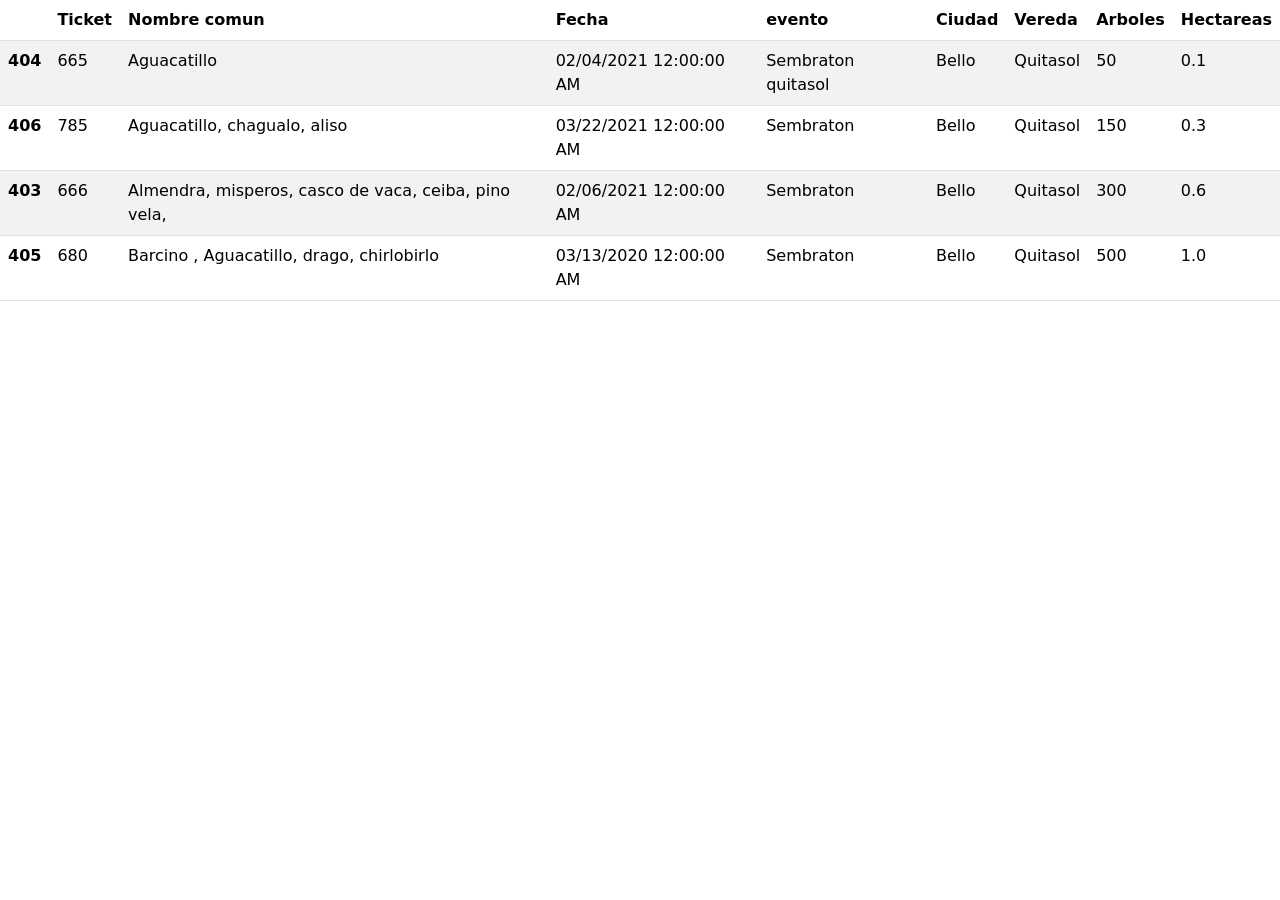
<file: Datos_Bello.html>
<!DOCTYPE html>
<html lang="en">
<head>
  <meta charset="UTF-8">
  <meta http-equiv="X-UA-Compatible" content="IE=edge">
  <meta name="viewport" content="width=device-width, initial-scale=1.0">
  <title>Document</title>
  <!-- CSS only -->
<link href="https://cdn.jsdelivr.net/npm/bootstrap@5.2.1/dist/css/bootstrap.min.css" rel="stylesheet" integrity="sha384-iYQeCzEYFbKjA/T2uDLTpkwGzCiq6soy8tYaI1GyVh/UjpbCx/TYkiZhlZB6+fzT" crossorigin="anonymous">
</head>
<body>
  <table class="table table-striped">
    <thead>
      <tr>
        <th></th>
        <th>Ticket</th>
        <th>Nombre comun</th>
        <th>Fecha</th>
        <th>evento</th>
        <th>Ciudad</th>
        <th>Vereda</th>
        <th>Arboles</th>
        <th>Hectareas</th>
      </tr>
    </thead>
    <tbody>
      <tr>
        <th>404</th>
        <td>665</td>
        <td>Aguacatillo</td>
        <td>02/04/2021 12:00:00 AM</td>
        <td>Sembraton quitasol</td>
        <td>Bello</td>
        <td>Quitasol</td>
        <td>50</td>
        <td>0.1</td>
      </tr>
      <tr>
        <th>406</th>
        <td>785</td>
        <td>Aguacatillo, chagualo, aliso</td>
        <td>03/22/2021 12:00:00 AM</td>
        <td>Sembraton</td>
        <td>Bello</td>
        <td>Quitasol</td>
        <td>150</td>
        <td>0.3</td>
      </tr>
      <tr>
        <th>403</th>
        <td>666</td>
        <td>Almendra, misperos, casco de vaca, ceiba, pino vela,</td>
        <td>02/06/2021 12:00:00 AM</td>
        <td>Sembraton</td>
        <td>Bello</td>
        <td>Quitasol</td>
        <td>300</td>
        <td>0.6</td>
      </tr>
      <tr>
        <th>405</th>
        <td>680</td>
        <td>Barcino , Aguacatillo, drago, chirlobirlo</td>
        <td>03/13/2020 12:00:00 AM</td>
        <td>Sembraton</td>
        <td>Bello</td>
        <td>Quitasol</td>
        <td>500</td>
        <td>1.0</td>
      </tr>
    </tbody>
  </table>
<!-- JavaScript Bundle with Popper -->
<script src="https://cdn.jsdelivr.net/npm/bootstrap@5.2.1/dist/js/bootstrap.bundle.min.js" integrity="sha384-u1OknCvxWvY5kfmNBILK2hRnQC3Pr17a+RTT6rIHI7NnikvbZlHgTPOOmMi466C8" crossorigin="anonymous"></script>
</body>

</html>
</file>
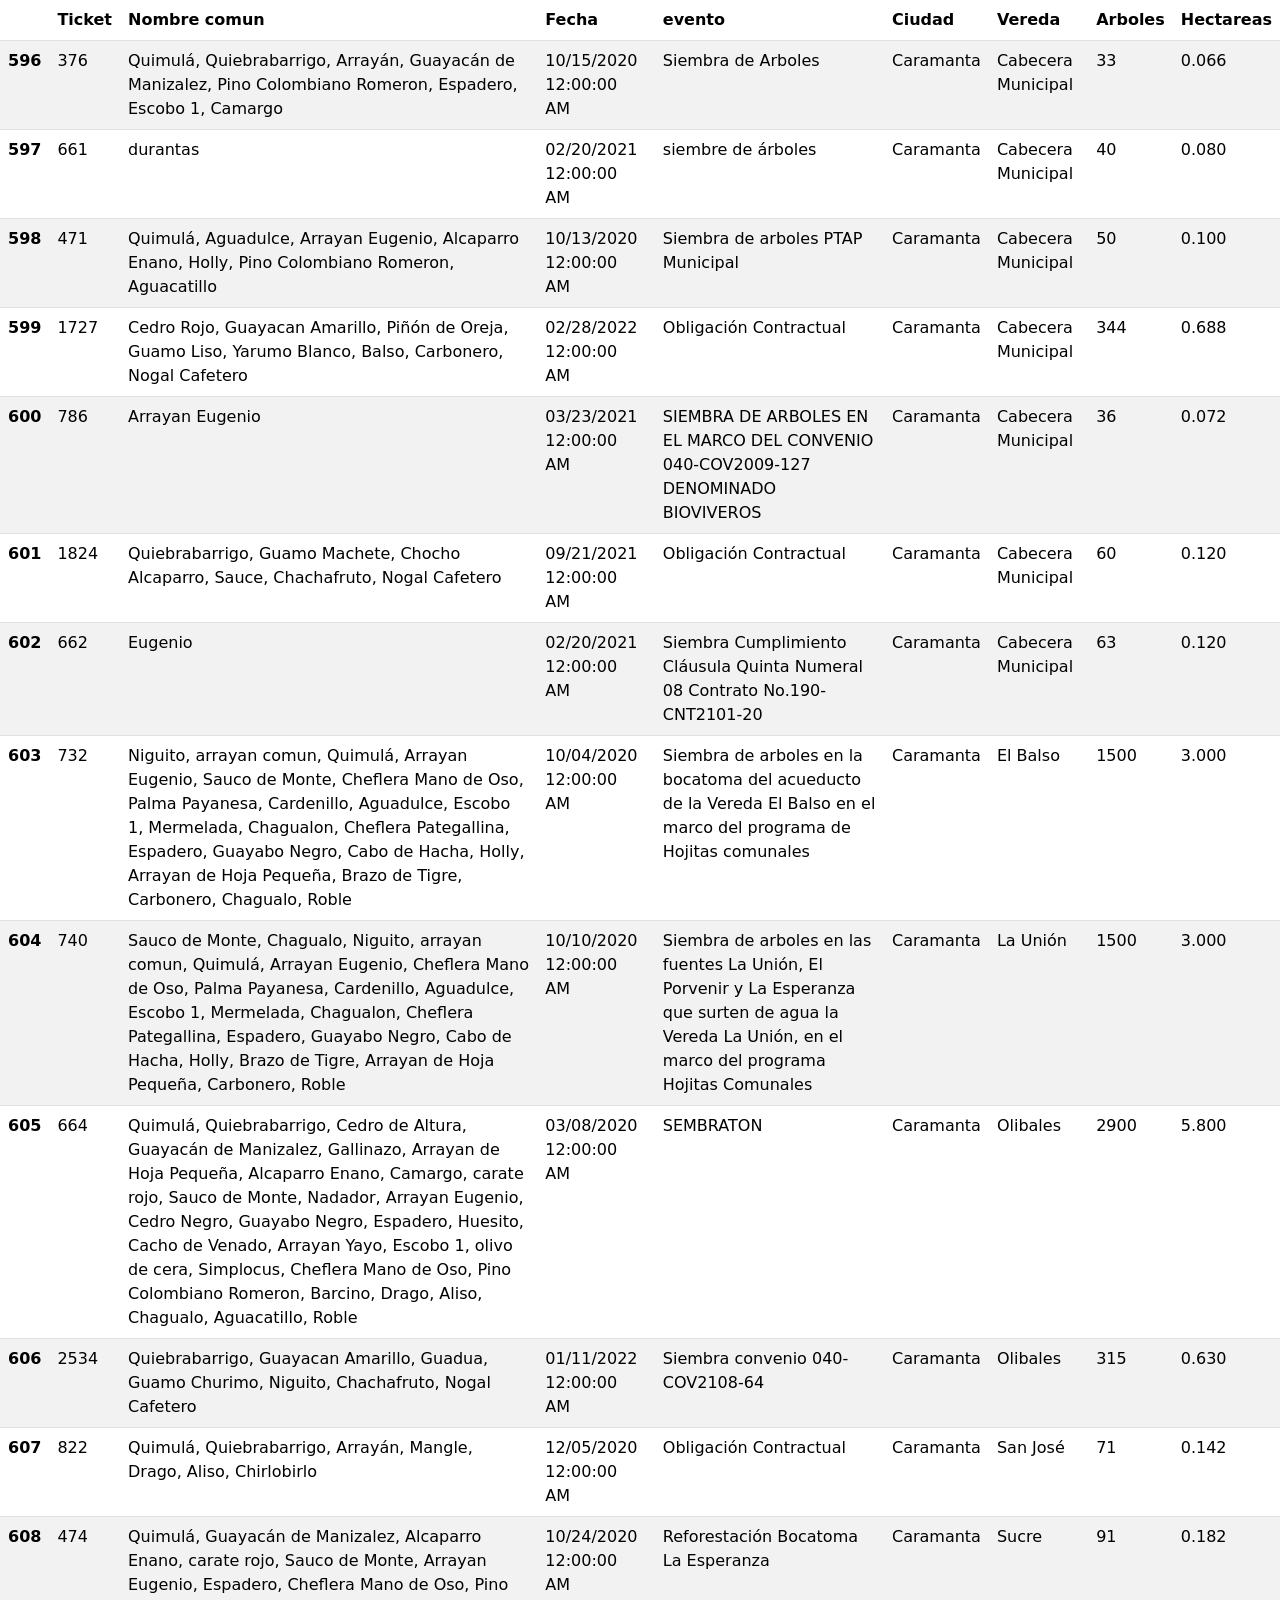
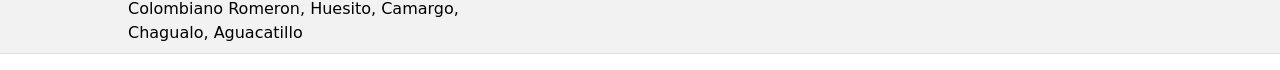
<file: Datos_Caramanta.html>
<!DOCTYPE html>
<html lang="en">
<head>
  <meta charset="UTF-8">
  <meta http-equiv="X-UA-Compatible" content="IE=edge">
  <meta name="viewport" content="width=device-width, initial-scale=1.0">
  <title>Document</title>
  <!-- CSS only -->
<link href="https://cdn.jsdelivr.net/npm/bootstrap@5.2.1/dist/css/bootstrap.min.css" rel="stylesheet" integrity="sha384-iYQeCzEYFbKjA/T2uDLTpkwGzCiq6soy8tYaI1GyVh/UjpbCx/TYkiZhlZB6+fzT" crossorigin="anonymous">
</head>
<body>

  <table class="table table-striped">
    <thead>
      <tr>
        <th></th>
        <th>Ticket</th>
        <th>Nombre comun</th>
        <th>Fecha</th>
        <th>evento</th>
        <th>Ciudad</th>
        <th>Vereda</th>
        <th>Arboles</th>
        <th>Hectareas</th>
      </tr>
    </thead>
    <tbody>
      <tr>
        <th>596</th>
        <td>376</td>
        <td>Quimulá, Quiebrabarrigo, Arrayán, Guayacán de Manizalez, Pino Colombiano Romeron, Espadero, Escobo 1, Camargo</td>
        <td>10/15/2020 12:00:00 AM</td>
        <td>Siembra de Arboles</td>
        <td>Caramanta</td>
        <td>Cabecera Municipal</td>
        <td>33</td>
        <td>0.066</td>
      </tr>
      <tr>
        <th>597</th>
        <td>661</td>
        <td>durantas</td>
        <td>02/20/2021 12:00:00 AM</td>
        <td>siembre de árboles</td>
        <td>Caramanta</td>
        <td>Cabecera Municipal</td>
        <td>40</td>
        <td>0.080</td>
      </tr>
      <tr>
        <th>598</th>
        <td>471</td>
        <td>Quimulá, Aguadulce, Arrayan Eugenio, Alcaparro Enano, Holly, Pino Colombiano Romeron, Aguacatillo</td>
        <td>10/13/2020 12:00:00 AM</td>
        <td>Siembra de arboles PTAP Municipal</td>
        <td>Caramanta</td>
        <td>Cabecera Municipal</td>
        <td>50</td>
        <td>0.100</td>
      </tr>
      <tr>
        <th>599</th>
        <td>1727</td>
        <td>Cedro Rojo, Guayacan Amarillo, Piñón de Oreja, Guamo Liso, Yarumo Blanco, Balso, Carbonero, Nogal Cafetero</td>
        <td>02/28/2022 12:00:00 AM</td>
        <td>Obligación Contractual</td>
        <td>Caramanta</td>
        <td>Cabecera Municipal</td>
        <td>344</td>
        <td>0.688</td>
      </tr>
      <tr>
        <th>600</th>
        <td>786</td>
        <td>Arrayan Eugenio</td>
        <td>03/23/2021 12:00:00 AM</td>
        <td>SIEMBRA DE ARBOLES EN EL MARCO DEL CONVENIO 040-COV2009-127 DENOMINADO BIOVIVEROS</td>
        <td>Caramanta</td>
        <td>Cabecera Municipal</td>
        <td>36</td>
        <td>0.072</td>
      </tr>
      <tr>
        <th>601</th>
        <td>1824</td>
        <td>Quiebrabarrigo, Guamo Machete, Chocho Alcaparro, Sauce, Chachafruto, Nogal Cafetero</td>
        <td>09/21/2021 12:00:00 AM</td>
        <td>Obligación Contractual</td>
        <td>Caramanta</td>
        <td>Cabecera Municipal</td>
        <td>60</td>
        <td>0.120</td>
      </tr>
      <tr>
        <th>602</th>
        <td>662</td>
        <td>Eugenio</td>
        <td>02/20/2021 12:00:00 AM</td>
        <td>Siembra Cumplimiento Cláusula Quinta Numeral 08 Contrato No.190-CNT2101-20</td>
        <td>Caramanta</td>
        <td>Cabecera Municipal</td>
        <td>63</td>
        <td>0.120</td>
      </tr>
      <tr>
        <th>603</th>
        <td>732</td>
        <td>Niguito, arrayan comun, Quimulá, Arrayan Eugenio, Sauco de Monte, Cheflera Mano de Oso, Palma Payanesa, Cardenillo, Aguadulce, Escobo 1, Mermelada, Chagualon, Cheflera Pategallina, Espadero, Guayabo Negro, Cabo de Hacha, Holly, Arrayan de Hoja Pequeña, Brazo de Tigre, Carbonero, Chagualo, Roble</td>
        <td>10/04/2020 12:00:00 AM</td>
        <td>Siembra de arboles en la bocatoma del acueducto de la Vereda El Balso en el marco del programa de Hojitas comunales</td>
        <td>Caramanta</td>
        <td>El Balso</td>
        <td>1500</td>
        <td>3.000</td>
      </tr>
      <tr>
        <th>604</th>
        <td>740</td>
        <td>Sauco de Monte, Chagualo, Niguito, arrayan comun, Quimulá, Arrayan Eugenio, Cheflera Mano de Oso, Palma Payanesa, Cardenillo, Aguadulce, Escobo 1, Mermelada, Chagualon, Cheflera Pategallina, Espadero, Guayabo Negro, Cabo de Hacha, Holly, Brazo de Tigre, Arrayan de Hoja Pequeña, Carbonero, Roble</td>
        <td>10/10/2020 12:00:00 AM</td>
        <td>Siembra de arboles en las fuentes La Unión, El Porvenir y La Esperanza que surten de agua la Vereda La Unión, en el marco del programa Hojitas Comunales</td>
        <td>Caramanta</td>
        <td>La Unión</td>
        <td>1500</td>
        <td>3.000</td>
      </tr>
      <tr>
        <th>605</th>
        <td>664</td>
        <td>Quimulá, Quiebrabarrigo, Cedro de Altura, Guayacán de Manizalez, Gallinazo, Arrayan de Hoja Pequeña, Alcaparro Enano, Camargo, carate rojo, Sauco de Monte, Nadador, Arrayan Eugenio, Cedro Negro, Guayabo Negro, Espadero, Huesito, Cacho de Venado, Arrayan Yayo, Escobo 1, olivo de cera, Simplocus, Cheflera Mano de Oso, Pino Colombiano Romeron, Barcino, Drago, Aliso, Chagualo, Aguacatillo, Roble</td>
        <td>03/08/2020 12:00:00 AM</td>
        <td>SEMBRATON</td>
        <td>Caramanta</td>
        <td>Olibales</td>
        <td>2900</td>
        <td>5.800</td>
      </tr>
      <tr>
        <th>606</th>
        <td>2534</td>
        <td>Quiebrabarrigo, Guayacan Amarillo, Guadua, Guamo Churimo, Niguito, Chachafruto, Nogal Cafetero</td>
        <td>01/11/2022 12:00:00 AM</td>
        <td>Siembra convenio 040-COV2108-64</td>
        <td>Caramanta</td>
        <td>Olibales</td>
        <td>315</td>
        <td>0.630</td>
      </tr>
      <tr>
        <th>607</th>
        <td>822</td>
        <td>Quimulá, Quiebrabarrigo, Arrayán, Mangle, Drago, Aliso, Chirlobirlo</td>
        <td>12/05/2020 12:00:00 AM</td>
        <td>Obligación Contractual</td>
        <td>Caramanta</td>
        <td>San José</td>
        <td>71</td>
        <td>0.142</td>
      </tr>
      <tr>
        <th>608</th>
        <td>474</td>
        <td>Quimulá, Guayacán de Manizalez, Alcaparro Enano, carate rojo, Sauco de Monte, Arrayan Eugenio, Espadero, Cheflera Mano de Oso, Pino Colombiano Romeron, Huesito, Camargo, Chagualo, Aguacatillo</td>
        <td>10/24/2020 12:00:00 AM</td>
        <td>Reforestación Bocatoma La Esperanza</td>
        <td>Caramanta</td>
        <td>Sucre</td>
        <td>91</td>
        <td>0.182</td>
      </tr>
    </tbody>
  </table>
  <!-- JavaScript Bundle with Popper -->
<script src="https://cdn.jsdelivr.net/npm/bootstrap@5.2.1/dist/js/bootstrap.bundle.min.js" integrity="sha384-u1OknCvxWvY5kfmNBILK2hRnQC3Pr17a+RTT6rIHI7NnikvbZlHgTPOOmMi466C8" crossorigin="anonymous"></script>
</body>
</html>
</file>
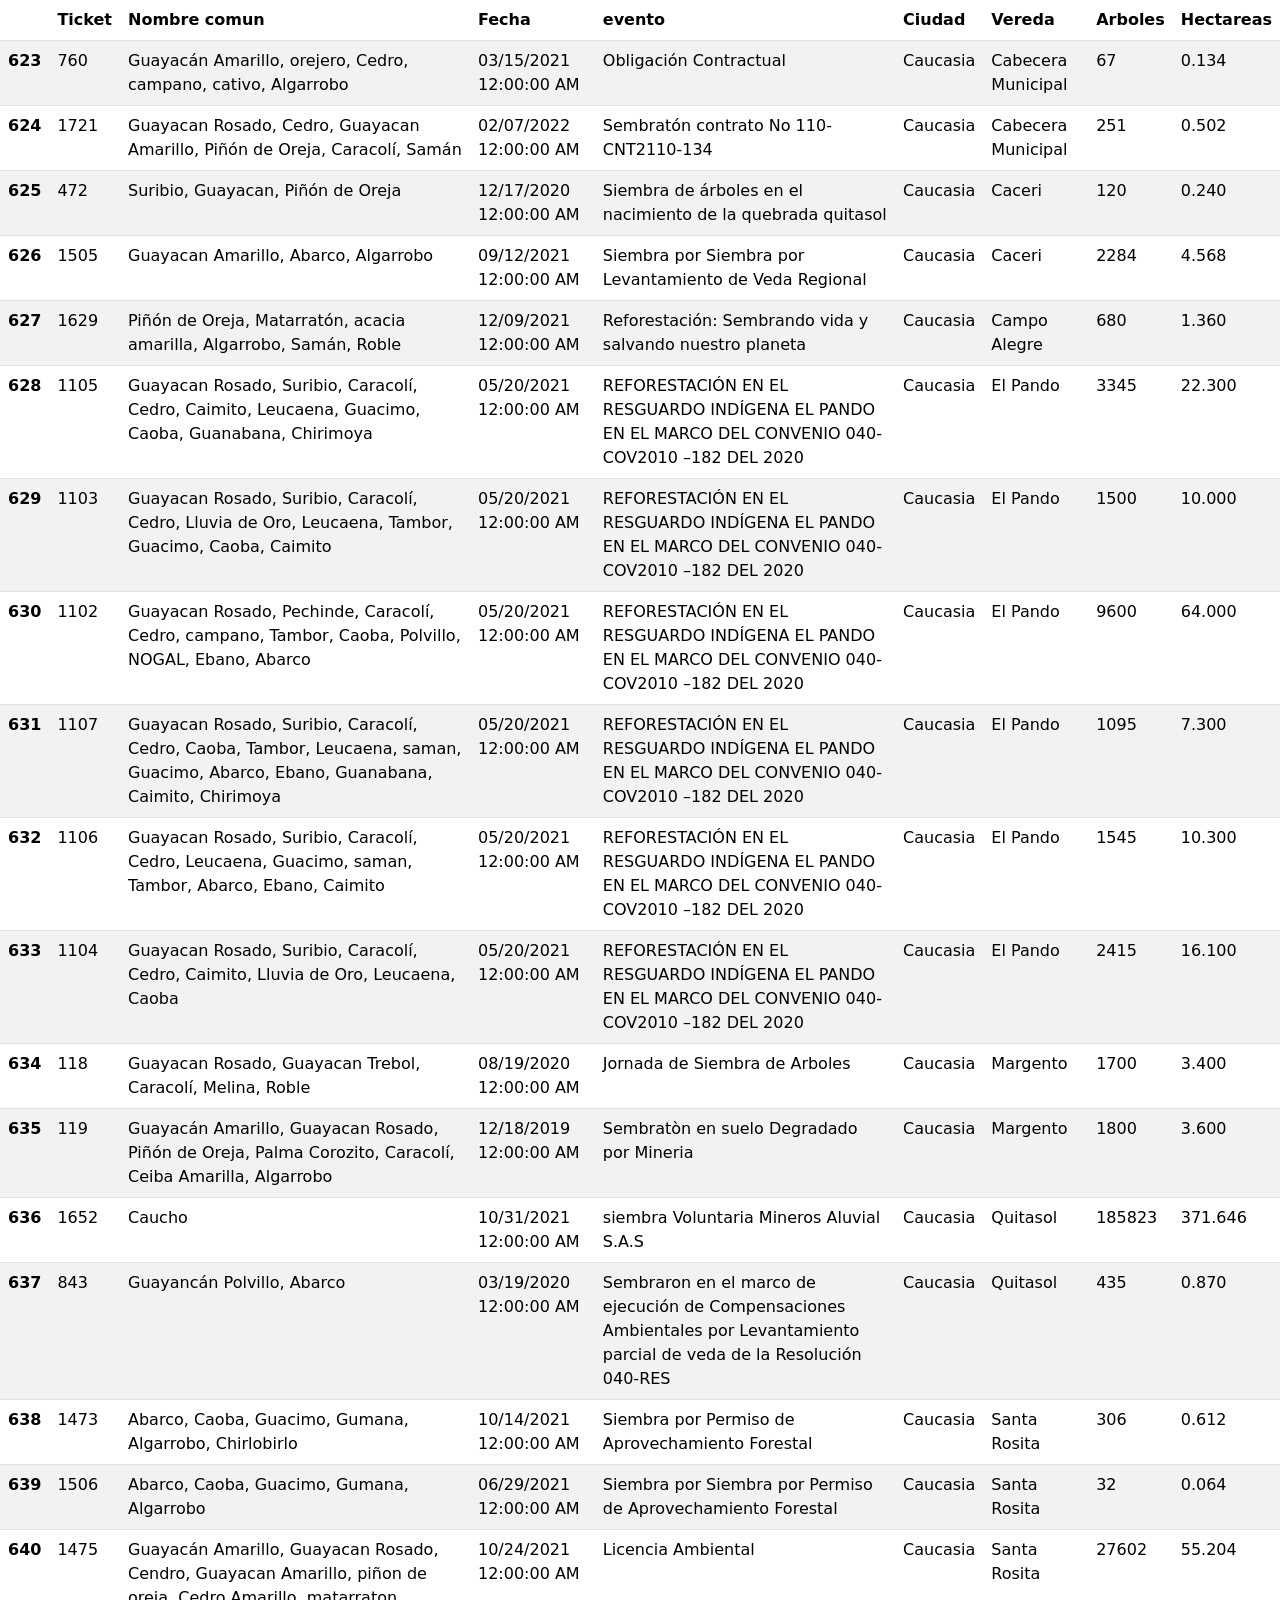
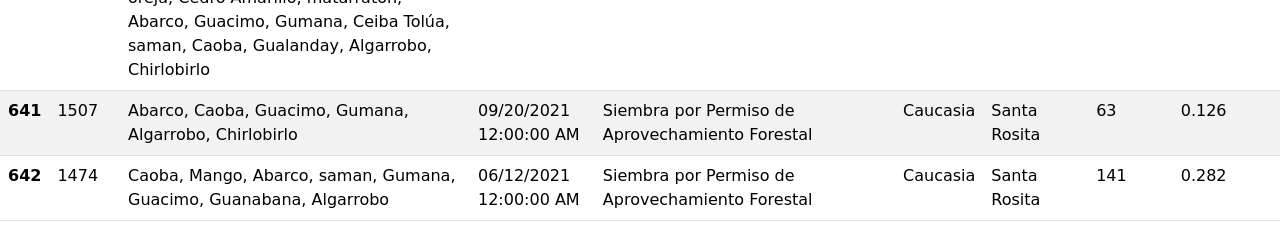
<file: Datos_Caucasia.html>
<!DOCTYPE html>
<html lang="en">
<head>
  <meta charset="UTF-8">
  <meta http-equiv="X-UA-Compatible" content="IE=edge">
  <meta name="viewport" content="width=device-width, initial-scale=1.0">
  <title>Datos_Caucasia</title>
</head>
<body>
  <!-- CSS only -->
<link href="https://cdn.jsdelivr.net/npm/bootstrap@5.2.1/dist/css/bootstrap.min.css" rel="stylesheet" integrity="sha384-iYQeCzEYFbKjA/T2uDLTpkwGzCiq6soy8tYaI1GyVh/UjpbCx/TYkiZhlZB6+fzT" crossorigin="anonymous">

  <table class="table table-striped">
    <thead>
      <tr>
        <th></th>
        <th>Ticket</th>
        <th>Nombre comun</th>
        <th>Fecha</th>
        <th>evento</th>
        <th>Ciudad</th>
        <th>Vereda</th>
        <th>Arboles</th>
        <th>Hectareas</th>
      </tr>
    </thead>
    <tbody>
      <tr>
        <th>623</th>
        <td>760</td>
        <td>Guayacán Amarillo, orejero, Cedro, campano, cativo, Algarrobo</td>
        <td>03/15/2021 12:00:00 AM</td>
        <td>Obligación Contractual</td>
        <td>Caucasia</td>
        <td>Cabecera Municipal</td>
        <td>67</td>
        <td>0.134</td>
      </tr>
      <tr>
        <th>624</th>
        <td>1721</td>
        <td>Guayacan Rosado, Cedro, Guayacan Amarillo, Piñón de Oreja, Caracolí, Samán</td>
        <td>02/07/2022 12:00:00 AM</td>
        <td>Sembratón contrato No 110-CNT2110-134</td>
        <td>Caucasia</td>
        <td>Cabecera Municipal</td>
        <td>251</td>
        <td>0.502</td>
      </tr>
      <tr>
        <th>625</th>
        <td>472</td>
        <td>Suribio, Guayacan, Piñón de Oreja</td>
        <td>12/17/2020 12:00:00 AM</td>
        <td>Siembra de árboles en el nacimiento de la quebrada quitasol</td>
        <td>Caucasia</td>
        <td>Caceri</td>
        <td>120</td>
        <td>0.240</td>
      </tr>
      <tr>
        <th>626</th>
        <td>1505</td>
        <td>Guayacan Amarillo, Abarco, Algarrobo</td>
        <td>09/12/2021 12:00:00 AM</td>
        <td>Siembra por Siembra por Levantamiento de Veda Regional</td>
        <td>Caucasia</td>
        <td>Caceri</td>
        <td>2284</td>
        <td>4.568</td>
      </tr>
      <tr>
        <th>627</th>
        <td>1629</td>
        <td>Piñón de Oreja, Matarratón, acacia amarilla, Algarrobo, Samán, Roble</td>
        <td>12/09/2021 12:00:00 AM</td>
        <td>Reforestación:  Sembrando vida y salvando nuestro planeta</td>
        <td>Caucasia</td>
        <td>Campo Alegre</td>
        <td>680</td>
        <td>1.360</td>
      </tr>
      <tr>
        <th>628</th>
        <td>1105</td>
        <td>Guayacan Rosado, Suribio, Caracolí, Cedro, Caimito, Leucaena, Guacimo, Caoba, Guanabana, Chirimoya</td>
        <td>05/20/2021 12:00:00 AM</td>
        <td>REFORESTACIÓN EN EL RESGUARDO INDÍGENA EL PANDO  EN EL MARCO DEL CONVENIO 040-COV2010 –182 DEL 2020</td>
        <td>Caucasia</td>
        <td>El Pando</td>
        <td>3345</td>
        <td>22.300</td>
      </tr>
      <tr>
        <th>629</th>
        <td>1103</td>
        <td>Guayacan Rosado, Suribio, Caracolí, Cedro, Lluvia de Oro, Leucaena, Tambor, Guacimo, Caoba, Caimito</td>
        <td>05/20/2021 12:00:00 AM</td>
        <td>REFORESTACIÓN EN EL RESGUARDO INDÍGENA EL PANDO  EN EL MARCO DEL CONVENIO 040-COV2010 –182 DEL 2020</td>
        <td>Caucasia</td>
        <td>El Pando</td>
        <td>1500</td>
        <td>10.000</td>
      </tr>
      <tr>
        <th>630</th>
        <td>1102</td>
        <td>Guayacan Rosado, Pechinde, Caracolí, Cedro, campano, Tambor, Caoba, Polvillo, NOGAL, Ebano, Abarco</td>
        <td>05/20/2021 12:00:00 AM</td>
        <td>REFORESTACIÓN EN EL RESGUARDO INDÍGENA EL PANDO  EN EL MARCO DEL CONVENIO 040-COV2010 –182 DEL 2020</td>
        <td>Caucasia</td>
        <td>El Pando</td>
        <td>9600</td>
        <td>64.000</td>
      </tr>
      <tr>
        <th>631</th>
        <td>1107</td>
        <td>Guayacan Rosado, Suribio, Caracolí, Cedro, Caoba, Tambor, Leucaena, saman, Guacimo, Abarco, Ebano, Guanabana, Caimito, Chirimoya</td>
        <td>05/20/2021 12:00:00 AM</td>
        <td>REFORESTACIÓN EN EL RESGUARDO INDÍGENA EL PANDO  EN EL MARCO DEL CONVENIO 040-COV2010 –182 DEL 2020</td>
        <td>Caucasia</td>
        <td>El Pando</td>
        <td>1095</td>
        <td>7.300</td>
      </tr>
      <tr>
        <th>632</th>
        <td>1106</td>
        <td>Guayacan Rosado, Suribio, Caracolí, Cedro, Leucaena, Guacimo, saman, Tambor, Abarco, Ebano, Caimito</td>
        <td>05/20/2021 12:00:00 AM</td>
        <td>REFORESTACIÓN EN EL RESGUARDO INDÍGENA EL PANDO  EN EL MARCO DEL CONVENIO 040-COV2010 –182 DEL 2020</td>
        <td>Caucasia</td>
        <td>El Pando</td>
        <td>1545</td>
        <td>10.300</td>
      </tr>
      <tr>
        <th>633</th>
        <td>1104</td>
        <td>Guayacan Rosado, Suribio, Caracolí, Cedro, Caimito, Lluvia de Oro, Leucaena, Caoba</td>
        <td>05/20/2021 12:00:00 AM</td>
        <td>REFORESTACIÓN EN EL RESGUARDO INDÍGENA EL PANDO  EN EL MARCO DEL CONVENIO 040-COV2010 –182 DEL 2020</td>
        <td>Caucasia</td>
        <td>El Pando</td>
        <td>2415</td>
        <td>16.100</td>
      </tr>
      <tr>
        <th>634</th>
        <td>118</td>
        <td>Guayacan Rosado, Guayacan Trebol, Caracolí, Melina, Roble</td>
        <td>08/19/2020 12:00:00 AM</td>
        <td>Jornada de Siembra de Arboles</td>
        <td>Caucasia</td>
        <td>Margento</td>
        <td>1700</td>
        <td>3.400</td>
      </tr>
      <tr>
        <th>635</th>
        <td>119</td>
        <td>Guayacán Amarillo, Guayacan Rosado, Piñón de Oreja, Palma Corozito, Caracolí, Ceiba Amarilla, Algarrobo</td>
        <td>12/18/2019 12:00:00 AM</td>
        <td>Sembratòn en suelo Degradado por Mineria</td>
        <td>Caucasia</td>
        <td>Margento</td>
        <td>1800</td>
        <td>3.600</td>
      </tr>
      <tr>
        <th>636</th>
        <td>1652</td>
        <td>Caucho</td>
        <td>10/31/2021 12:00:00 AM</td>
        <td>siembra Voluntaria Mineros Aluvial S.A.S</td>
        <td>Caucasia</td>
        <td>Quitasol</td>
        <td>185823</td>
        <td>371.646</td>
      </tr>
      <tr>
        <th>637</th>
        <td>843</td>
        <td>Guayancán Polvillo, Abarco</td>
        <td>03/19/2020 12:00:00 AM</td>
        <td>Sembraron en el marco de ejecución de Compensaciones Ambientales por Levantamiento parcial de veda de la Resolución 040-RES</td>
        <td>Caucasia</td>
        <td>Quitasol</td>
        <td>435</td>
        <td>0.870</td>
      </tr>
      <tr>
        <th>638</th>
        <td>1473</td>
        <td>Abarco, Caoba, Guacimo, Gumana, Algarrobo, Chirlobirlo</td>
        <td>10/14/2021 12:00:00 AM</td>
        <td>Siembra por Permiso de Aprovechamiento Forestal</td>
        <td>Caucasia</td>
        <td>Santa Rosita</td>
        <td>306</td>
        <td>0.612</td>
      </tr>
      <tr>
        <th>639</th>
        <td>1506</td>
        <td>Abarco, Caoba, Guacimo, Gumana, Algarrobo</td>
        <td>06/29/2021 12:00:00 AM</td>
        <td>Siembra por Siembra por Permiso de Aprovechamiento Forestal</td>
        <td>Caucasia</td>
        <td>Santa Rosita</td>
        <td>32</td>
        <td>0.064</td>
      </tr>
      <tr>
        <th>640</th>
        <td>1475</td>
        <td>Guayacán Amarillo, Guayacan Rosado, Cendro, Guayacan Amarillo, piñon de oreja, Cedro Amarillo, matarraton, Abarco, Guacimo, Gumana, Ceiba Tolúa, saman, Caoba, Gualanday, Algarrobo, Chirlobirlo</td>
        <td>10/24/2021 12:00:00 AM</td>
        <td>Licencia Ambiental</td>
        <td>Caucasia</td>
        <td>Santa Rosita</td>
        <td>27602</td>
        <td>55.204</td>
      </tr>
      <tr>
        <th>641</th>
        <td>1507</td>
        <td>Abarco, Caoba, Guacimo, Gumana, Algarrobo, Chirlobirlo</td>
        <td>09/20/2021 12:00:00 AM</td>
        <td>Siembra por Permiso de Aprovechamiento Forestal</td>
        <td>Caucasia</td>
        <td>Santa Rosita</td>
        <td>63</td>
        <td>0.126</td>
      </tr>
      <tr>
        <th>642</th>
        <td>1474</td>
        <td>Caoba, Mango, Abarco, saman, Gumana, Guacimo, Guanabana, Algarrobo</td>
        <td>06/12/2021 12:00:00 AM</td>
        <td>Siembra por Permiso de Aprovechamiento Forestal</td>
        <td>Caucasia</td>
        <td>Santa Rosita</td>
        <td>141</td>
        <td>0.282</td>
      </tr>
    </tbody>
  </table>
  <!-- JavaScript Bundle with Popper -->
<script src="https://cdn.jsdelivr.net/npm/bootstrap@5.2.1/dist/js/bootstrap.bundle.min.js" integrity="sha384-u1OknCvxWvY5kfmNBILK2hRnQC3Pr17a+RTT6rIHI7NnikvbZlHgTPOOmMi466C8" crossorigin="anonymous"></script>
</body>
</html>
</file>
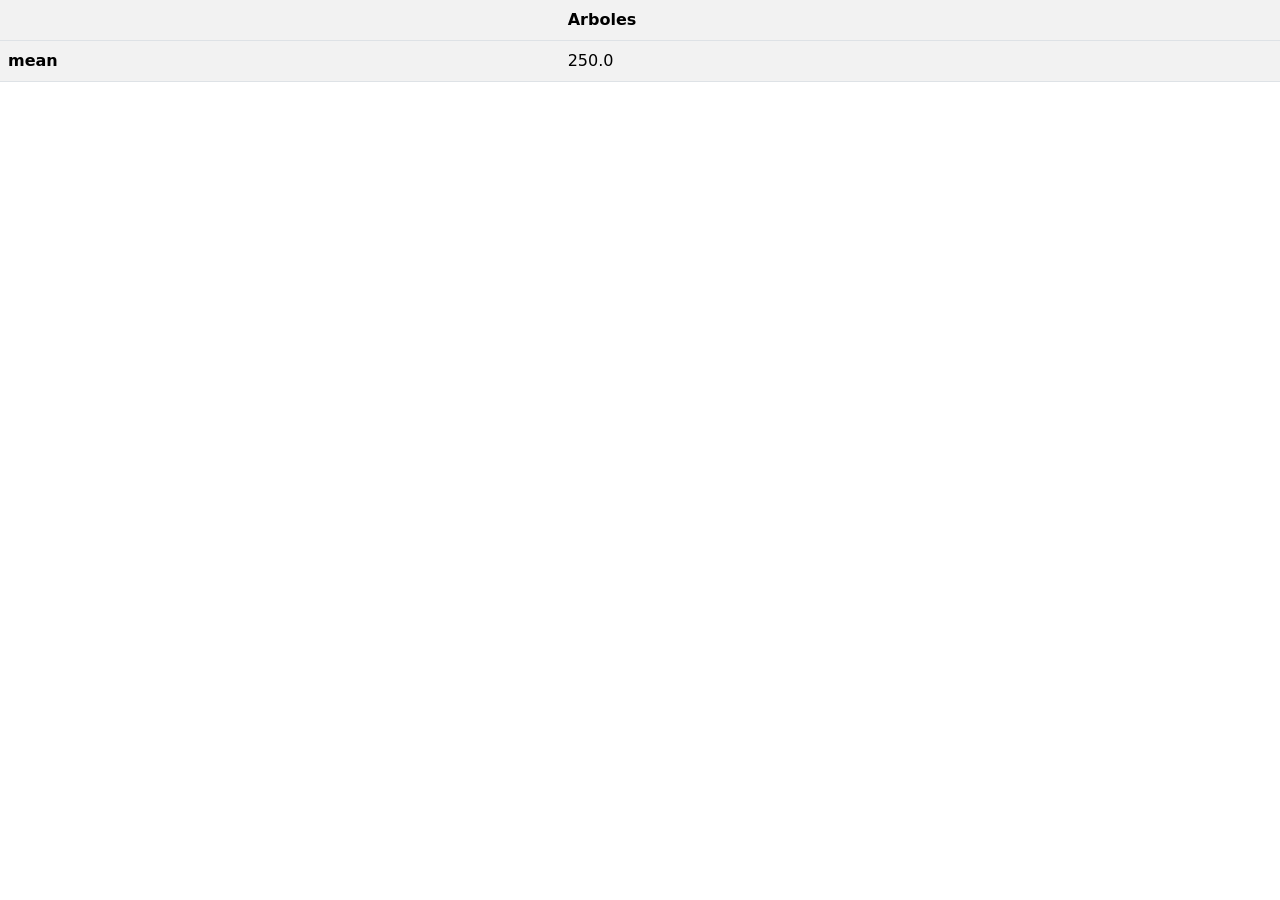
<file: Datos_Media_Arboles.html>
<!DOCTYPE html>
<html lang="en">
<head>
  <meta charset="UTF-8">
  <meta http-equiv="X-UA-Compatible" content="IE=edge">
  <meta name="viewport" content="width=device-width, initial-scale=1.0">
  <title>Document</title>
  <!-- CSS only -->
<link href="https://cdn.jsdelivr.net/npm/bootstrap@5.2.1/dist/css/bootstrap.min.css" rel="stylesheet" integrity="sha384-iYQeCzEYFbKjA/T2uDLTpkwGzCiq6soy8tYaI1GyVh/UjpbCx/TYkiZhlZB6+fzT" crossorigin="anonymous">
</head>
<body>
  
  <table class="table table-striped"
    <thead>
      <tr >
        <th></th>
        <th>Arboles</th>
      </tr>
    </thead>
    <tbody>
      <tr>
        <th>mean</th>
        <td>250.0</td>
      </tr>
    </tbody>
  </table>


  <!-- JavaScript Bundle with Popper -->
<script src="https://cdn.jsdelivr.net/npm/bootstrap@5.2.1/dist/js/bootstrap.bundle.min.js" integrity="sha384-u1OknCvxWvY5kfmNBILK2hRnQC3Pr17a+RTT6rIHI7NnikvbZlHgTPOOmMi466C8" crossorigin="anonymous"></script>
</body>
</html>
</file>
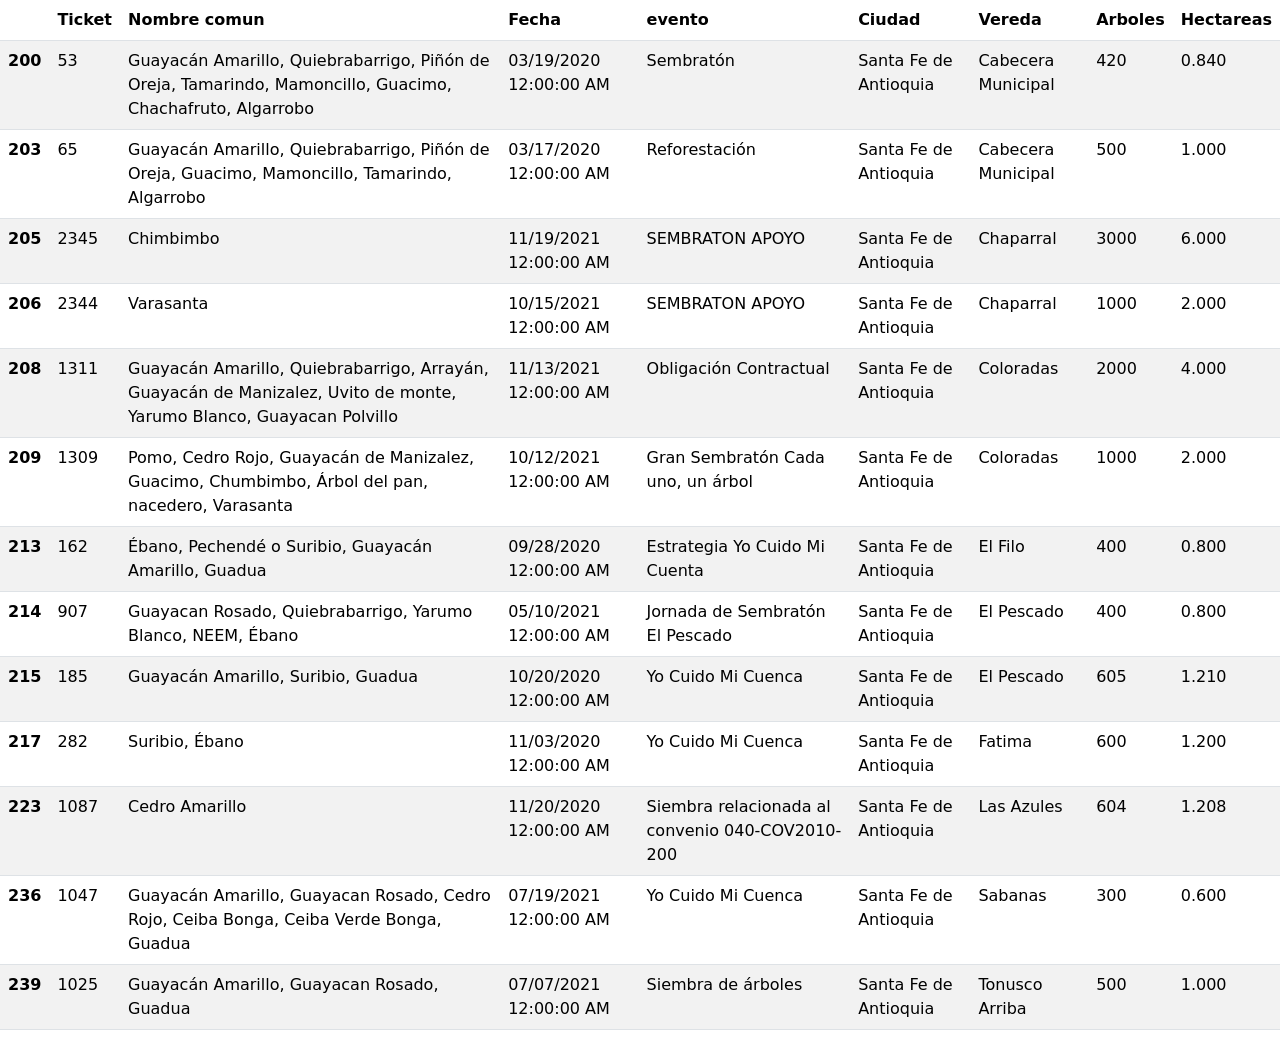
<file: Datos_Santafe.html>
<!DOCTYPE html>
<html lang="en">
<head>
  <meta charset="UTF-8">
  <meta http-equiv="X-UA-Compatible" content="IE=edge">
  <meta name="viewport" content="width=device-width, initial-scale=1.0">
  <title>Datos Santafe</title>

  <!-- CSS only -->
<link href="https://cdn.jsdelivr.net/npm/bootstrap@5.2.1/dist/css/bootstrap.min.css" rel="stylesheet" integrity="sha384-iYQeCzEYFbKjA/T2uDLTpkwGzCiq6soy8tYaI1GyVh/UjpbCx/TYkiZhlZB6+fzT" crossorigin="anonymous">

</head>
<body>


  <table class="table table-striped">
    <thead>
      <tr>
        <th></th>
        <th>Ticket</th>
        <th>Nombre comun</th>
        <th>Fecha</th>
        <th>evento</th>
        <th>Ciudad</th>
        <th>Vereda</th>
        <th>Arboles</th>
        <th>Hectareas</th>
      </tr>
    </thead>
    <tbody>
      <tr>
        <th>200</th>
        <td>53</td>
        <td>Guayacán Amarillo, Quiebrabarrigo, Piñón de Oreja, Tamarindo, Mamoncillo, Guacimo, Chachafruto, Algarrobo</td>
        <td>03/19/2020 12:00:00 AM</td>
        <td>Sembratón</td>
        <td>Santa Fe de Antioquia</td>
        <td>Cabecera Municipal</td>
        <td>420</td>
        <td>0.840</td>
      </tr>
      <tr>
        <th>203</th>
        <td>65</td>
        <td>Guayacán Amarillo, Quiebrabarrigo, Piñón de Oreja, Guacimo, Mamoncillo, Tamarindo, Algarrobo</td>
        <td>03/17/2020 12:00:00 AM</td>
        <td>Reforestación</td>
        <td>Santa Fe de Antioquia</td>
        <td>Cabecera Municipal</td>
        <td>500</td>
        <td>1.000</td>
      </tr>
      <tr>
        <th>205</th>
        <td>2345</td>
        <td>Chimbimbo</td>
        <td>11/19/2021 12:00:00 AM</td>
        <td>SEMBRATON APOYO</td>
        <td>Santa Fe de Antioquia</td>
        <td>Chaparral</td>
        <td>3000</td>
        <td>6.000</td>
      </tr>
      <tr>
        <th>206</th>
        <td>2344</td>
        <td>Varasanta</td>
        <td>10/15/2021 12:00:00 AM</td>
        <td>SEMBRATON APOYO</td>
        <td>Santa Fe de Antioquia</td>
        <td>Chaparral</td>
        <td>1000</td>
        <td>2.000</td>
      </tr>
      <tr>
        <th>208</th>
        <td>1311</td>
        <td>Guayacán Amarillo, Quiebrabarrigo, Arrayán, Guayacán de Manizalez, Uvito de monte, Yarumo Blanco, Guayacan Polvillo</td>
        <td>11/13/2021 12:00:00 AM</td>
        <td>Obligación Contractual</td>
        <td>Santa Fe de Antioquia</td>
        <td>Coloradas</td>
        <td>2000</td>
        <td>4.000</td>
      </tr>
      <tr>
        <th>209</th>
        <td>1309</td>
        <td>Pomo, Cedro Rojo, Guayacán de Manizalez, Guacimo, Chumbimbo, Árbol del pan, nacedero, Varasanta</td>
        <td>10/12/2021 12:00:00 AM</td>
        <td>Gran Sembratón Cada uno, un árbol</td>
        <td>Santa Fe de Antioquia</td>
        <td>Coloradas</td>
        <td>1000</td>
        <td>2.000</td>
      </tr>
      <tr>
        <th>213</th>
        <td>162</td>
        <td>Ébano, Pechendé o Suribio, Guayacán Amarillo, Guadua</td>
        <td>09/28/2020 12:00:00 AM</td>
        <td>Estrategia Yo Cuido Mi Cuenta</td>
        <td>Santa Fe de Antioquia</td>
        <td>El Filo</td>
        <td>400</td>
        <td>0.800</td>
      </tr>
      <tr>
        <th>214</th>
        <td>907</td>
        <td>Guayacan Rosado, Quiebrabarrigo, Yarumo Blanco, NEEM, Ébano</td>
        <td>05/10/2021 12:00:00 AM</td>
        <td>Jornada de Sembratón El Pescado</td>
        <td>Santa Fe de Antioquia</td>
        <td>El Pescado</td>
        <td>400</td>
        <td>0.800</td>
      </tr>
      <tr>
        <th>215</th>
        <td>185</td>
        <td>Guayacán Amarillo, Suribio, Guadua</td>
        <td>10/20/2020 12:00:00 AM</td>
        <td>Yo Cuido Mi Cuenca</td>
        <td>Santa Fe de Antioquia</td>
        <td>El Pescado</td>
        <td>605</td>
        <td>1.210</td>
      </tr>
      <tr>
        <th>217</th>
        <td>282</td>
        <td>Suribio, Ébano</td>
        <td>11/03/2020 12:00:00 AM</td>
        <td>Yo Cuido Mi Cuenca</td>
        <td>Santa Fe de Antioquia</td>
        <td>Fatima</td>
        <td>600</td>
        <td>1.200</td>
      </tr>
      <tr>
        <th>223</th>
        <td>1087</td>
        <td>Cedro Amarillo</td>
        <td>11/20/2020 12:00:00 AM</td>
        <td>Siembra relacionada al convenio 040-COV2010-200</td>
        <td>Santa Fe de Antioquia</td>
        <td>Las Azules</td>
        <td>604</td>
        <td>1.208</td>
      </tr>
      <tr>
        <th>236</th>
        <td>1047</td>
        <td>Guayacán Amarillo, Guayacan Rosado, Cedro Rojo, Ceiba Bonga, Ceiba Verde Bonga, Guadua</td>
        <td>07/19/2021 12:00:00 AM</td>
        <td>Yo Cuido Mi Cuenca</td>
        <td>Santa Fe de Antioquia</td>
        <td>Sabanas</td>
        <td>300</td>
        <td>0.600</td>
      </tr>
      <tr>
        <th>239</th>
        <td>1025</td>
        <td>Guayacán Amarillo, Guayacan Rosado, Guadua</td>
        <td>07/07/2021 12:00:00 AM</td>
        <td>Siembra de árboles</td>
        <td>Santa Fe de Antioquia</td>
        <td>Tonusco Arriba</td>
        <td>500</td>
        <td>1.000</td>
      </tr>
    </tbody>
  </table>
  <!-- JavaScript Bundle with Popper -->
<script src="https://cdn.jsdelivr.net/npm/bootstrap@5.2.1/dist/js/bootstrap.bundle.min.js" integrity="sha384-u1OknCvxWvY5kfmNBILK2hRnQC3Pr17a+RTT6rIHI7NnikvbZlHgTPOOmMi466C8" crossorigin="anonymous"></script>
</body>
</html>
</file>
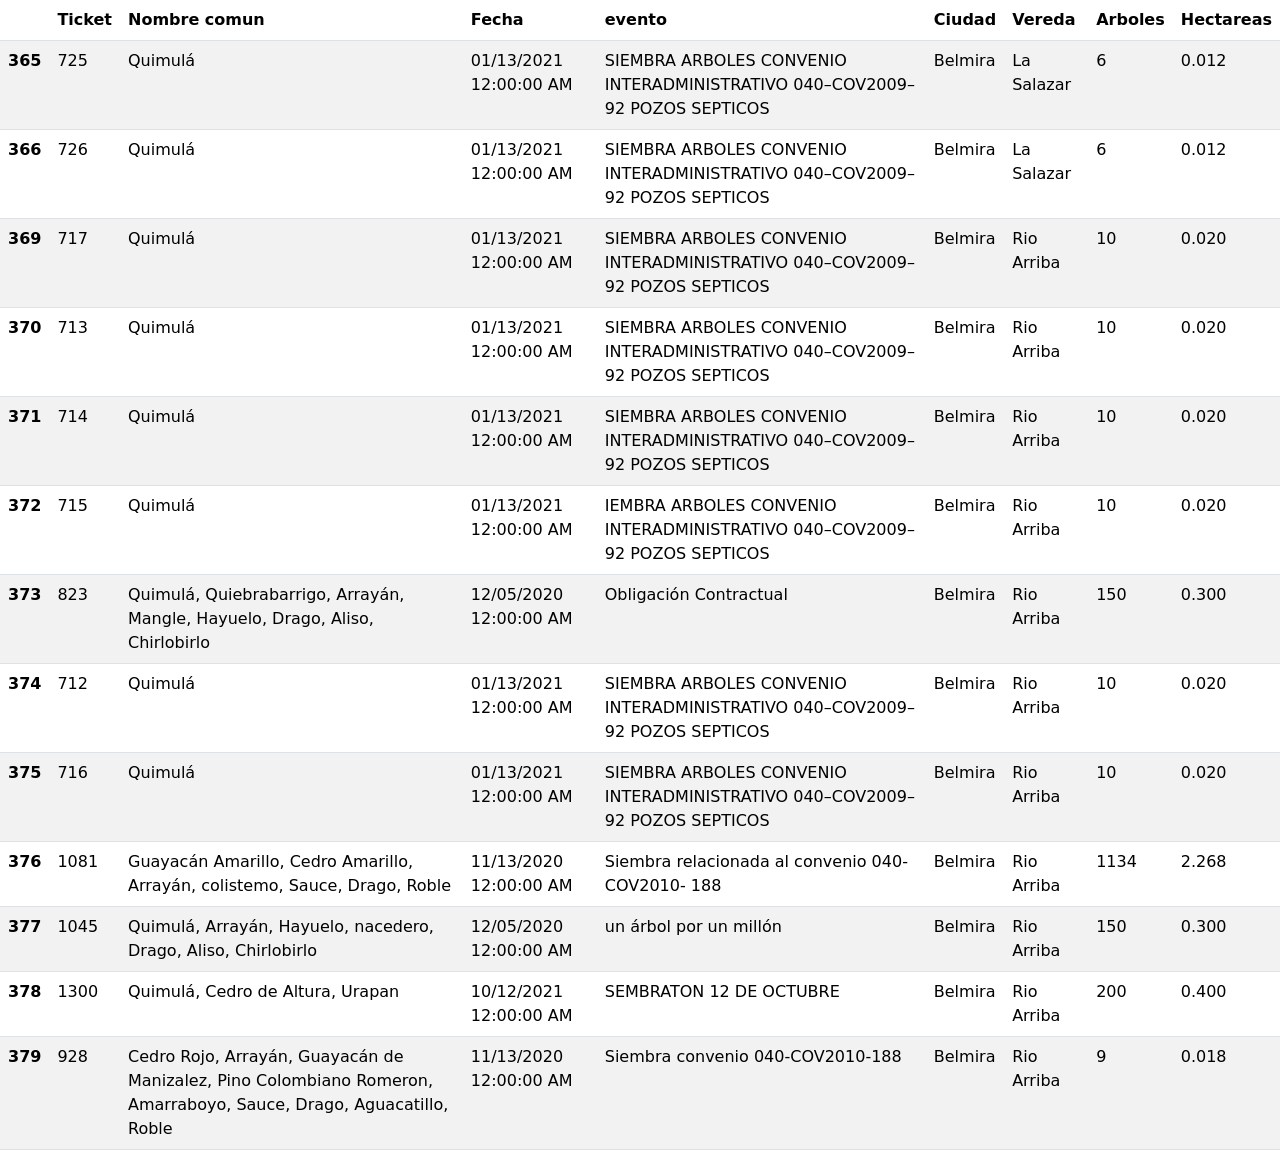
<file: Datos_veredas_Rio.html>
<!DOCTYPE html>
<html lang="en">
<head>
  <meta charset="UTF-8">
  <meta http-equiv="X-UA-Compatible" content="IE=edge">
  <meta name="viewport" content="width=device-width, initial-scale=1.0">
  <title>Document</title>
  <!-- CSS only -->
<link href="https://cdn.jsdelivr.net/npm/bootstrap@5.2.1/dist/css/bootstrap.min.css" rel="stylesheet" integrity="sha384-iYQeCzEYFbKjA/T2uDLTpkwGzCiq6soy8tYaI1GyVh/UjpbCx/TYkiZhlZB6+fzT" crossorigin="anonymous">

</head>
<body>
  <table class="table table-striped">
    <thead>
      <tr>
        <th></th>
        <th>Ticket</th>
        <th>Nombre comun</th>
        <th>Fecha</th>
        <th>evento</th>
        <th>Ciudad</th>
        <th>Vereda</th>
        <th>Arboles</th>
        <th>Hectareas</th>
      </tr>
    </thead>
    <tbody>
      <tr>
        <th>365</th>
        <td>725</td>
        <td>Quimulá</td>
        <td>01/13/2021 12:00:00 AM</td>
        <td>SIEMBRA ARBOLES CONVENIO INTERADMINISTRATIVO 040–COV2009–92 POZOS SEPTICOS</td>
        <td>Belmira</td>
        <td>La Salazar</td>
        <td>6</td>
        <td>0.012</td>
      </tr>
      <tr>
        <th>366</th>
        <td>726</td>
        <td>Quimulá</td>
        <td>01/13/2021 12:00:00 AM</td>
        <td>SIEMBRA ARBOLES CONVENIO INTERADMINISTRATIVO 040–COV2009–92 POZOS SEPTICOS</td>
        <td>Belmira</td>
        <td>La Salazar</td>
        <td>6</td>
        <td>0.012</td>
      </tr>
      <tr>
        <th>369</th>
        <td>717</td>
        <td>Quimulá</td>
        <td>01/13/2021 12:00:00 AM</td>
        <td>SIEMBRA ARBOLES CONVENIO INTERADMINISTRATIVO 040–COV2009–92 POZOS SEPTICOS</td>
        <td>Belmira</td>
        <td>Rio Arriba</td>
        <td>10</td>
        <td>0.020</td>
      </tr>
      <tr>
        <th>370</th>
        <td>713</td>
        <td>Quimulá</td>
        <td>01/13/2021 12:00:00 AM</td>
        <td>SIEMBRA ARBOLES CONVENIO INTERADMINISTRATIVO 040–COV2009–92 POZOS SEPTICOS</td>
        <td>Belmira</td>
        <td>Rio Arriba</td>
        <td>10</td>
        <td>0.020</td>
      </tr>
      <tr>
        <th>371</th>
        <td>714</td>
        <td>Quimulá</td>
        <td>01/13/2021 12:00:00 AM</td>
        <td>SIEMBRA ARBOLES CONVENIO INTERADMINISTRATIVO 040–COV2009–92 POZOS SEPTICOS</td>
        <td>Belmira</td>
        <td>Rio Arriba</td>
        <td>10</td>
        <td>0.020</td>
      </tr>
      <tr>
        <th>372</th>
        <td>715</td>
        <td>Quimulá</td>
        <td>01/13/2021 12:00:00 AM</td>
        <td>IEMBRA ARBOLES CONVENIO INTERADMINISTRATIVO 040–COV2009–92 POZOS SEPTICOS</td>
        <td>Belmira</td>
        <td>Rio Arriba</td>
        <td>10</td>
        <td>0.020</td>
      </tr>
      <tr>
        <th>373</th>
        <td>823</td>
        <td>Quimulá, Quiebrabarrigo, Arrayán, Mangle, Hayuelo, Drago, Aliso, Chirlobirlo</td>
        <td>12/05/2020 12:00:00 AM</td>
        <td>Obligación Contractual</td>
        <td>Belmira</td>
        <td>Rio Arriba</td>
        <td>150</td>
        <td>0.300</td>
      </tr>
      <tr>
        <th>374</th>
        <td>712</td>
        <td>Quimulá</td>
        <td>01/13/2021 12:00:00 AM</td>
        <td>SIEMBRA ARBOLES CONVENIO INTERADMINISTRATIVO 040–COV2009–92 POZOS SEPTICOS</td>
        <td>Belmira</td>
        <td>Rio Arriba</td>
        <td>10</td>
        <td>0.020</td>
      </tr>
      <tr>
        <th>375</th>
        <td>716</td>
        <td>Quimulá</td>
        <td>01/13/2021 12:00:00 AM</td>
        <td>SIEMBRA ARBOLES CONVENIO INTERADMINISTRATIVO 040–COV2009–92 POZOS SEPTICOS</td>
        <td>Belmira</td>
        <td>Rio Arriba</td>
        <td>10</td>
        <td>0.020</td>
      </tr>
      <tr>
        <th>376</th>
        <td>1081</td>
        <td>Guayacán Amarillo, Cedro Amarillo, Arrayán, colistemo, Sauce, Drago, Roble</td>
        <td>11/13/2020 12:00:00 AM</td>
        <td>Siembra relacionada al convenio 040-COV2010- 188</td>
        <td>Belmira</td>
        <td>Rio Arriba</td>
        <td>1134</td>
        <td>2.268</td>
      </tr>
      <tr>
        <th>377</th>
        <td>1045</td>
        <td>Quimulá, Arrayán, Hayuelo, nacedero, Drago, Aliso, Chirlobirlo</td>
        <td>12/05/2020 12:00:00 AM</td>
        <td>un árbol por un millón</td>
        <td>Belmira</td>
        <td>Rio Arriba</td>
        <td>150</td>
        <td>0.300</td>
      </tr>
      <tr>
        <th>378</th>
        <td>1300</td>
        <td>Quimulá, Cedro de Altura, Urapan</td>
        <td>10/12/2021 12:00:00 AM</td>
        <td>SEMBRATON 12 DE OCTUBRE</td>
        <td>Belmira</td>
        <td>Rio Arriba</td>
        <td>200</td>
        <td>0.400</td>
      </tr>
      <tr>
        <th>379</th>
        <td>928</td>
        <td>Cedro Rojo, Arrayán, Guayacán de Manizalez, Pino Colombiano Romeron, Amarraboyo, Sauce, Drago, Aguacatillo, Roble</td>
        <td>11/13/2020 12:00:00 AM</td>
        <td>Siembra convenio 040-COV2010-188</td>
        <td>Belmira</td>
        <td>Rio Arriba</td>
        <td>9</td>
        <td>0.018</td>
      </tr>
    </tbody>
  </table>
<!-- JavaScript Bundle with Popper -->
<script src="https://cdn.jsdelivr.net/npm/bootstrap@5.2.1/dist/js/bootstrap.bundle.min.js" integrity="sha384-u1OknCvxWvY5kfmNBILK2hRnQC3Pr17a+RTT6rIHI7NnikvbZlHgTPOOmMi466C8" crossorigin="anonymous"></script>
</body>
</html>
</file>
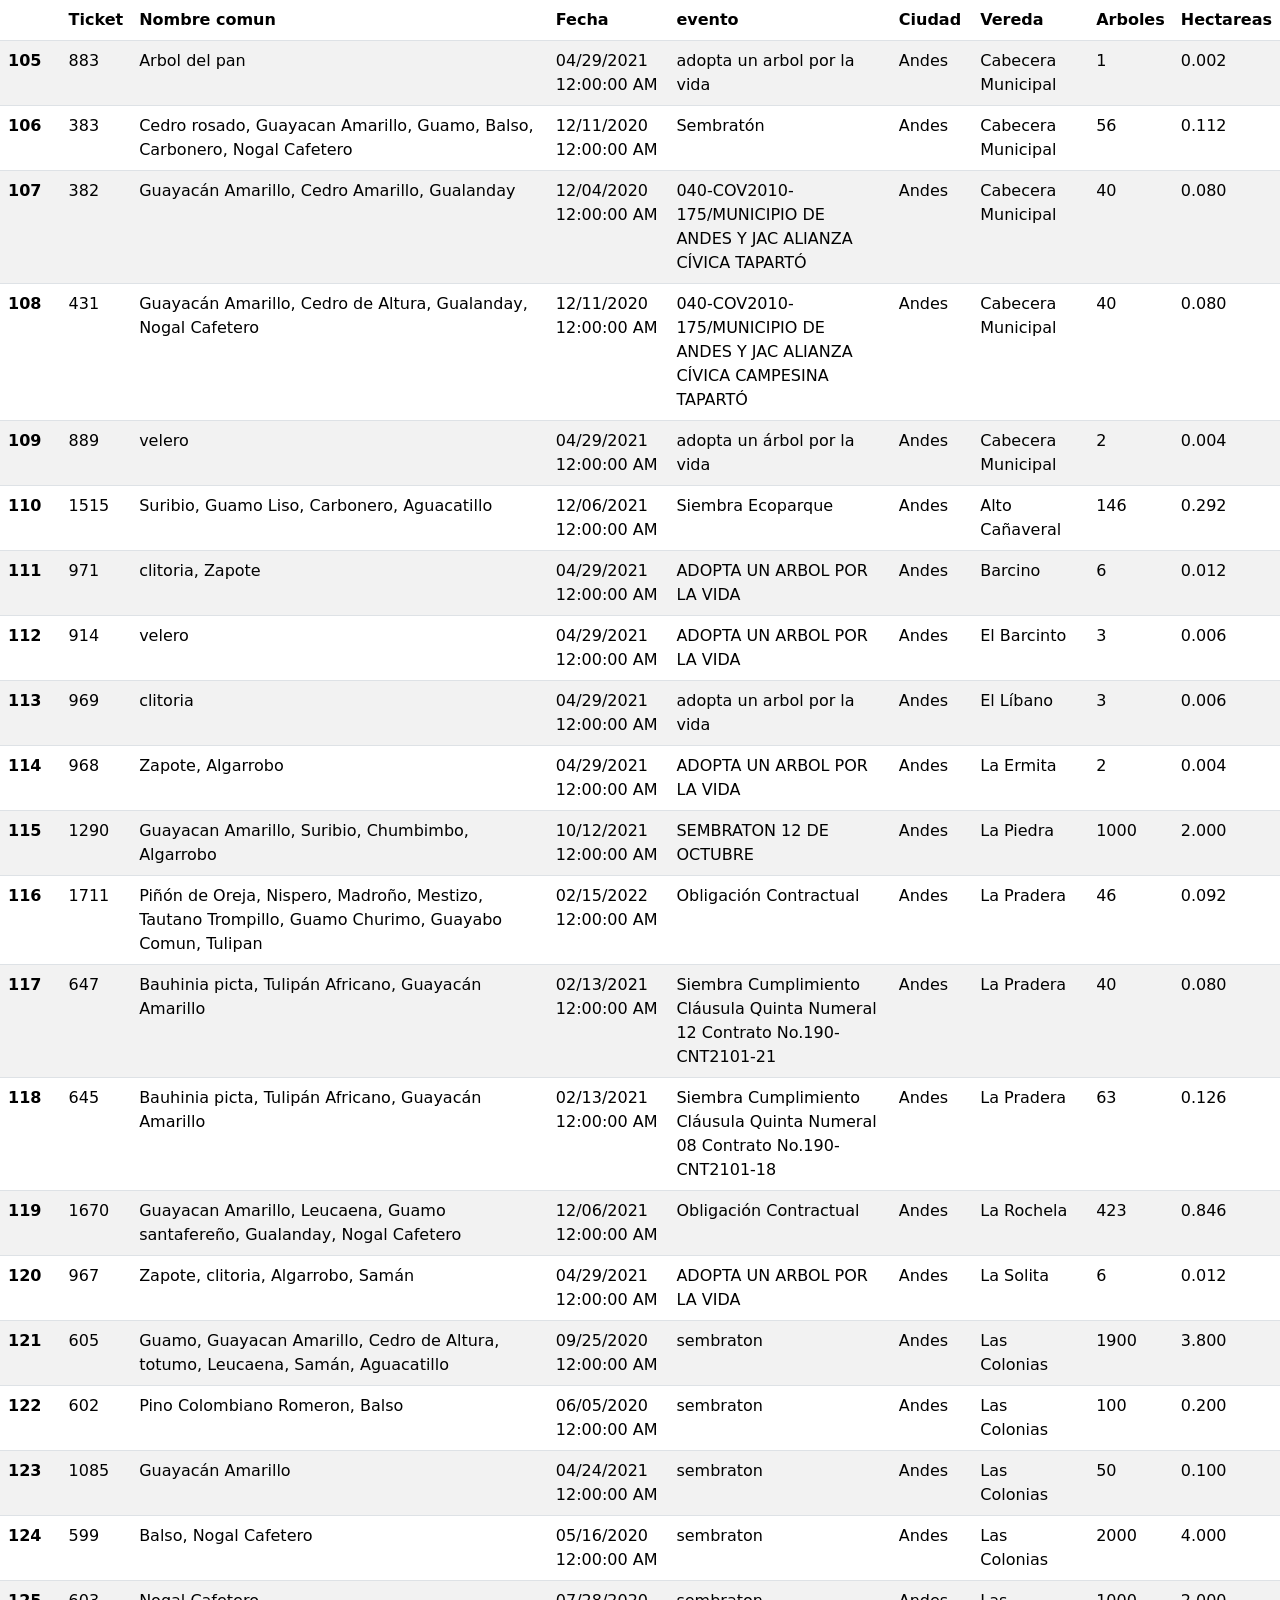
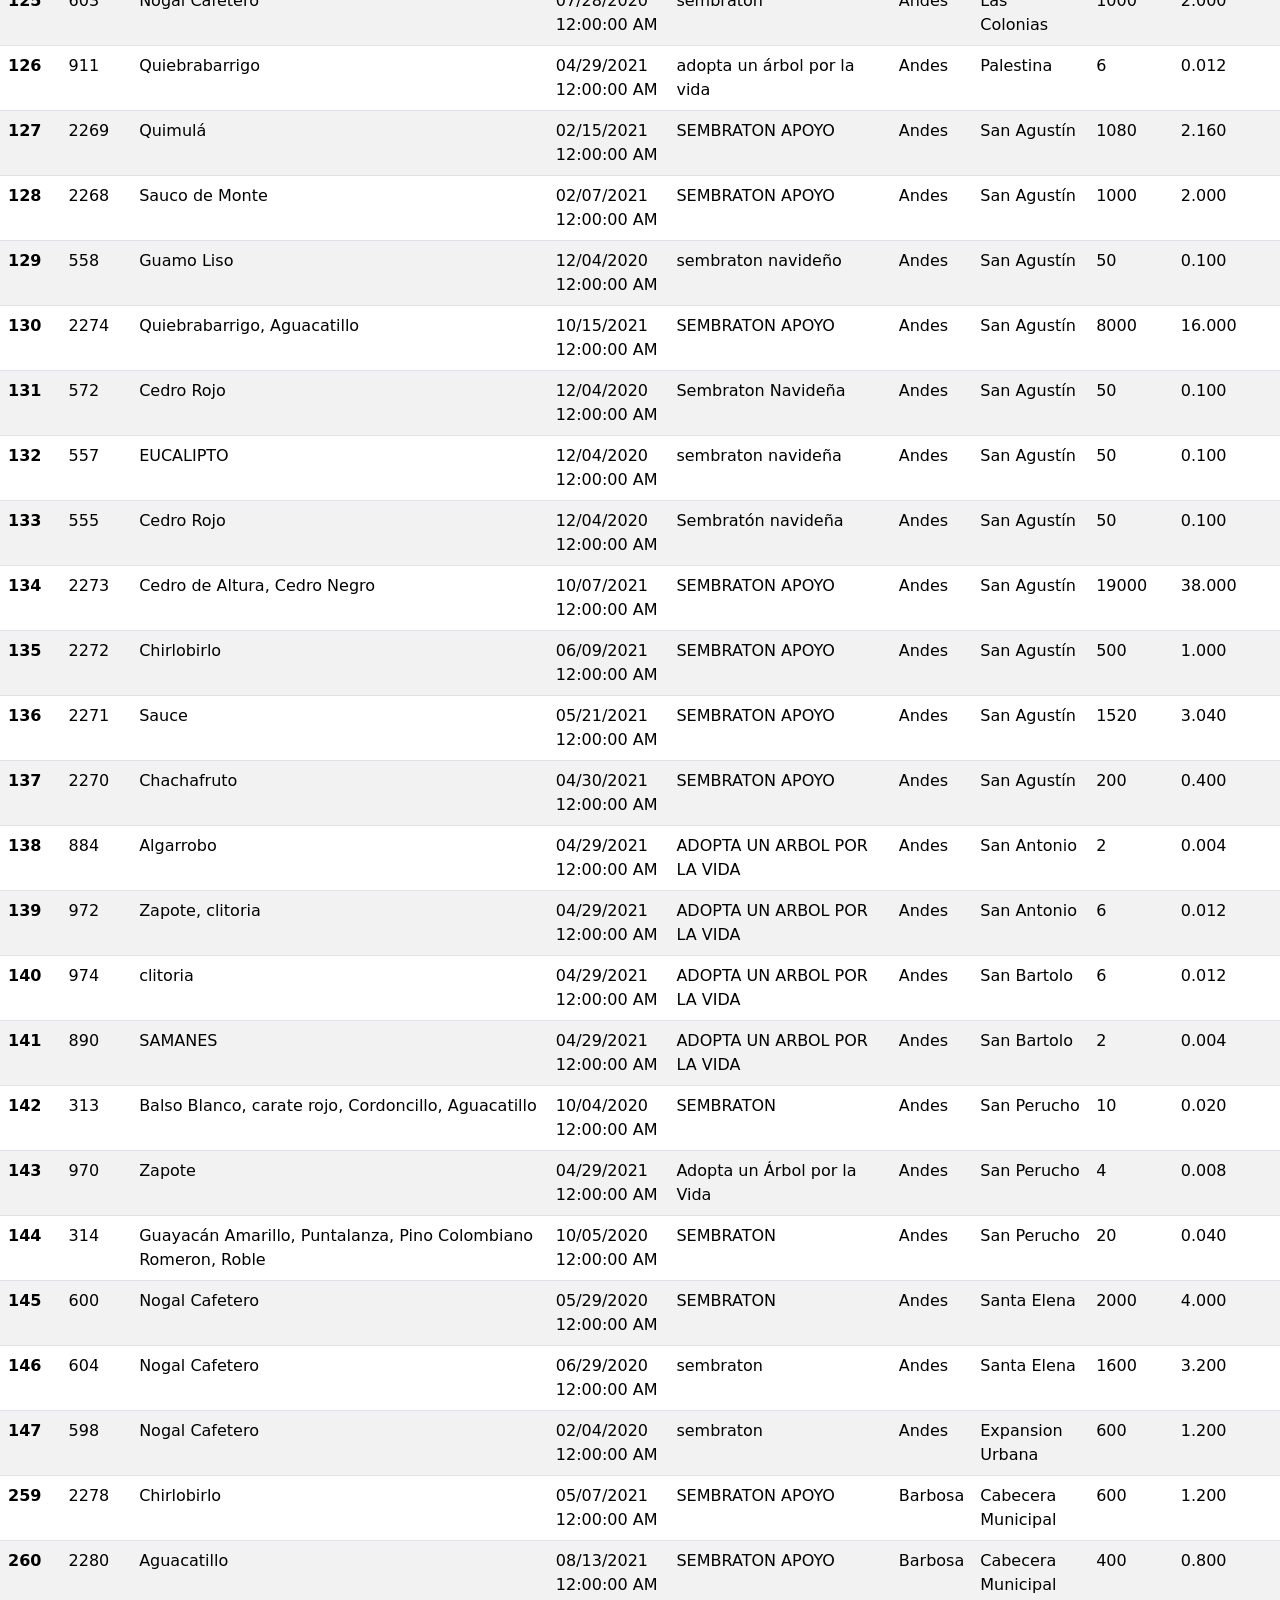
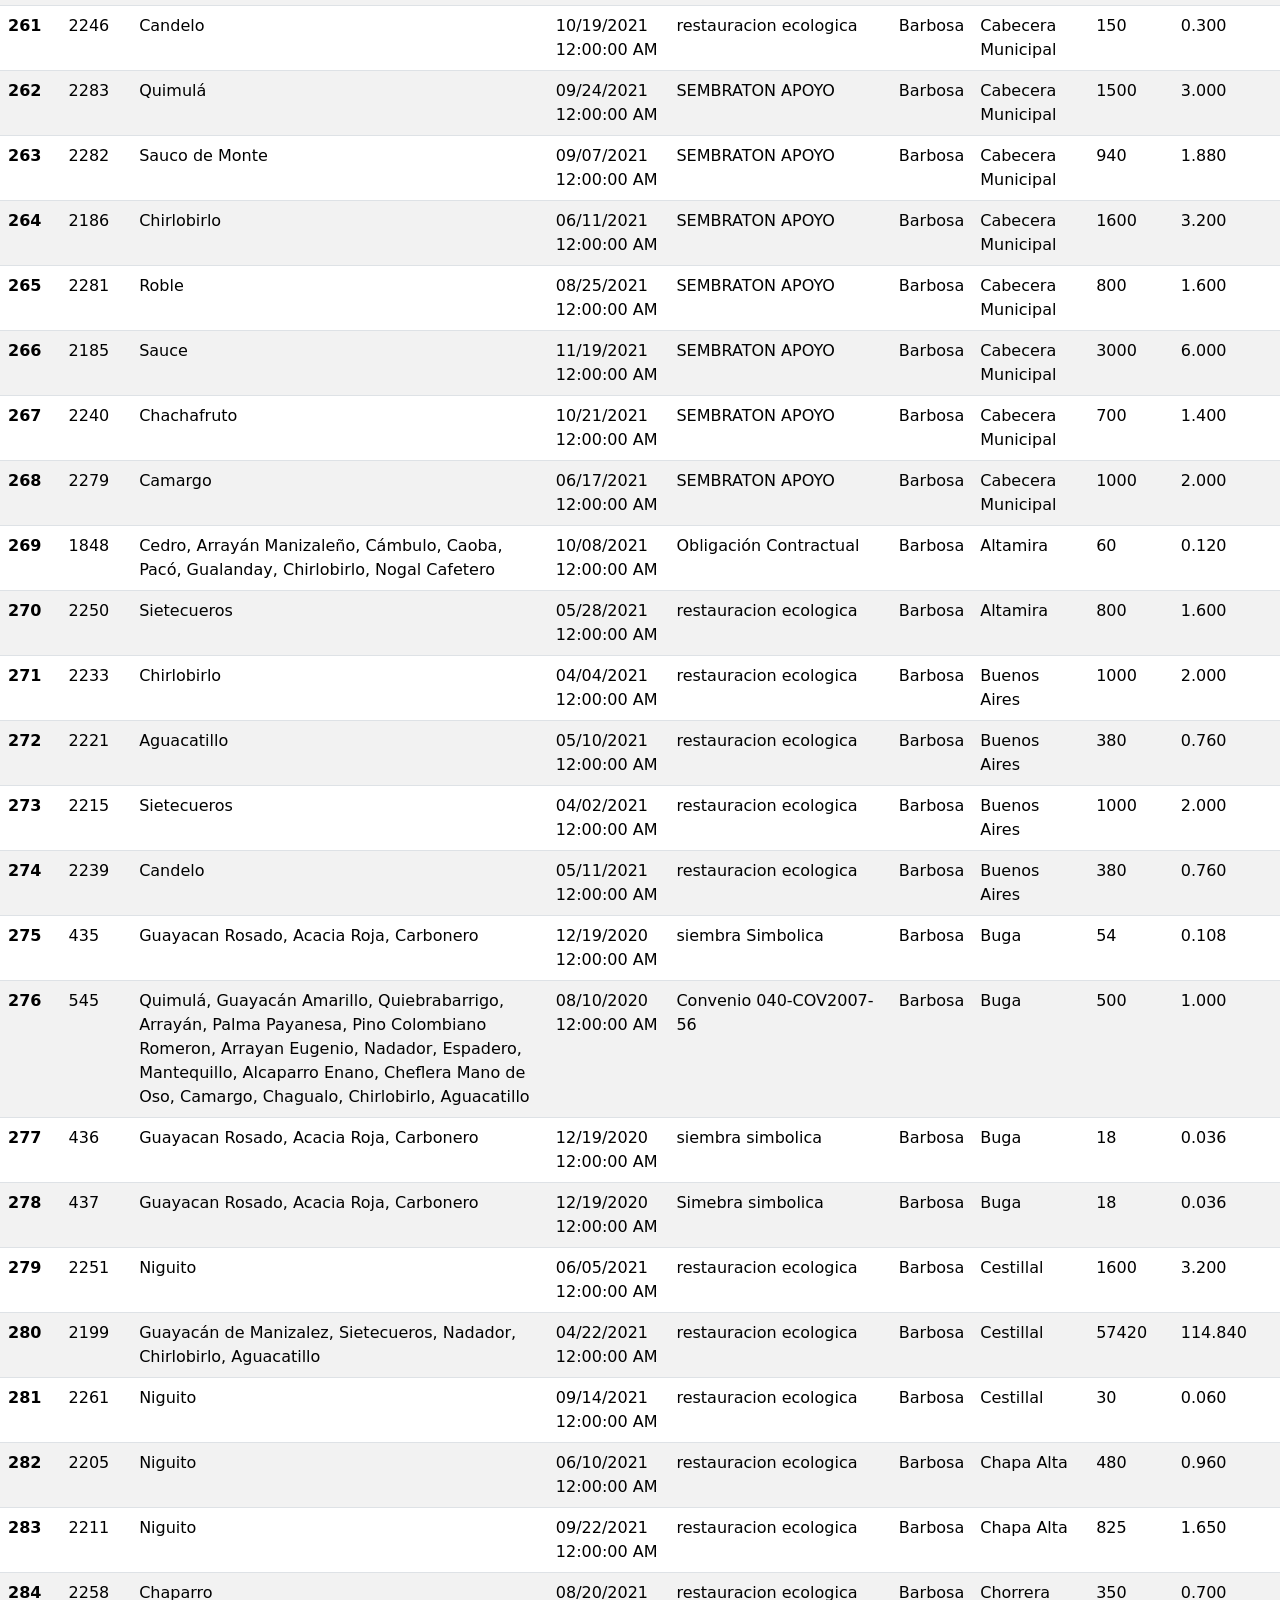
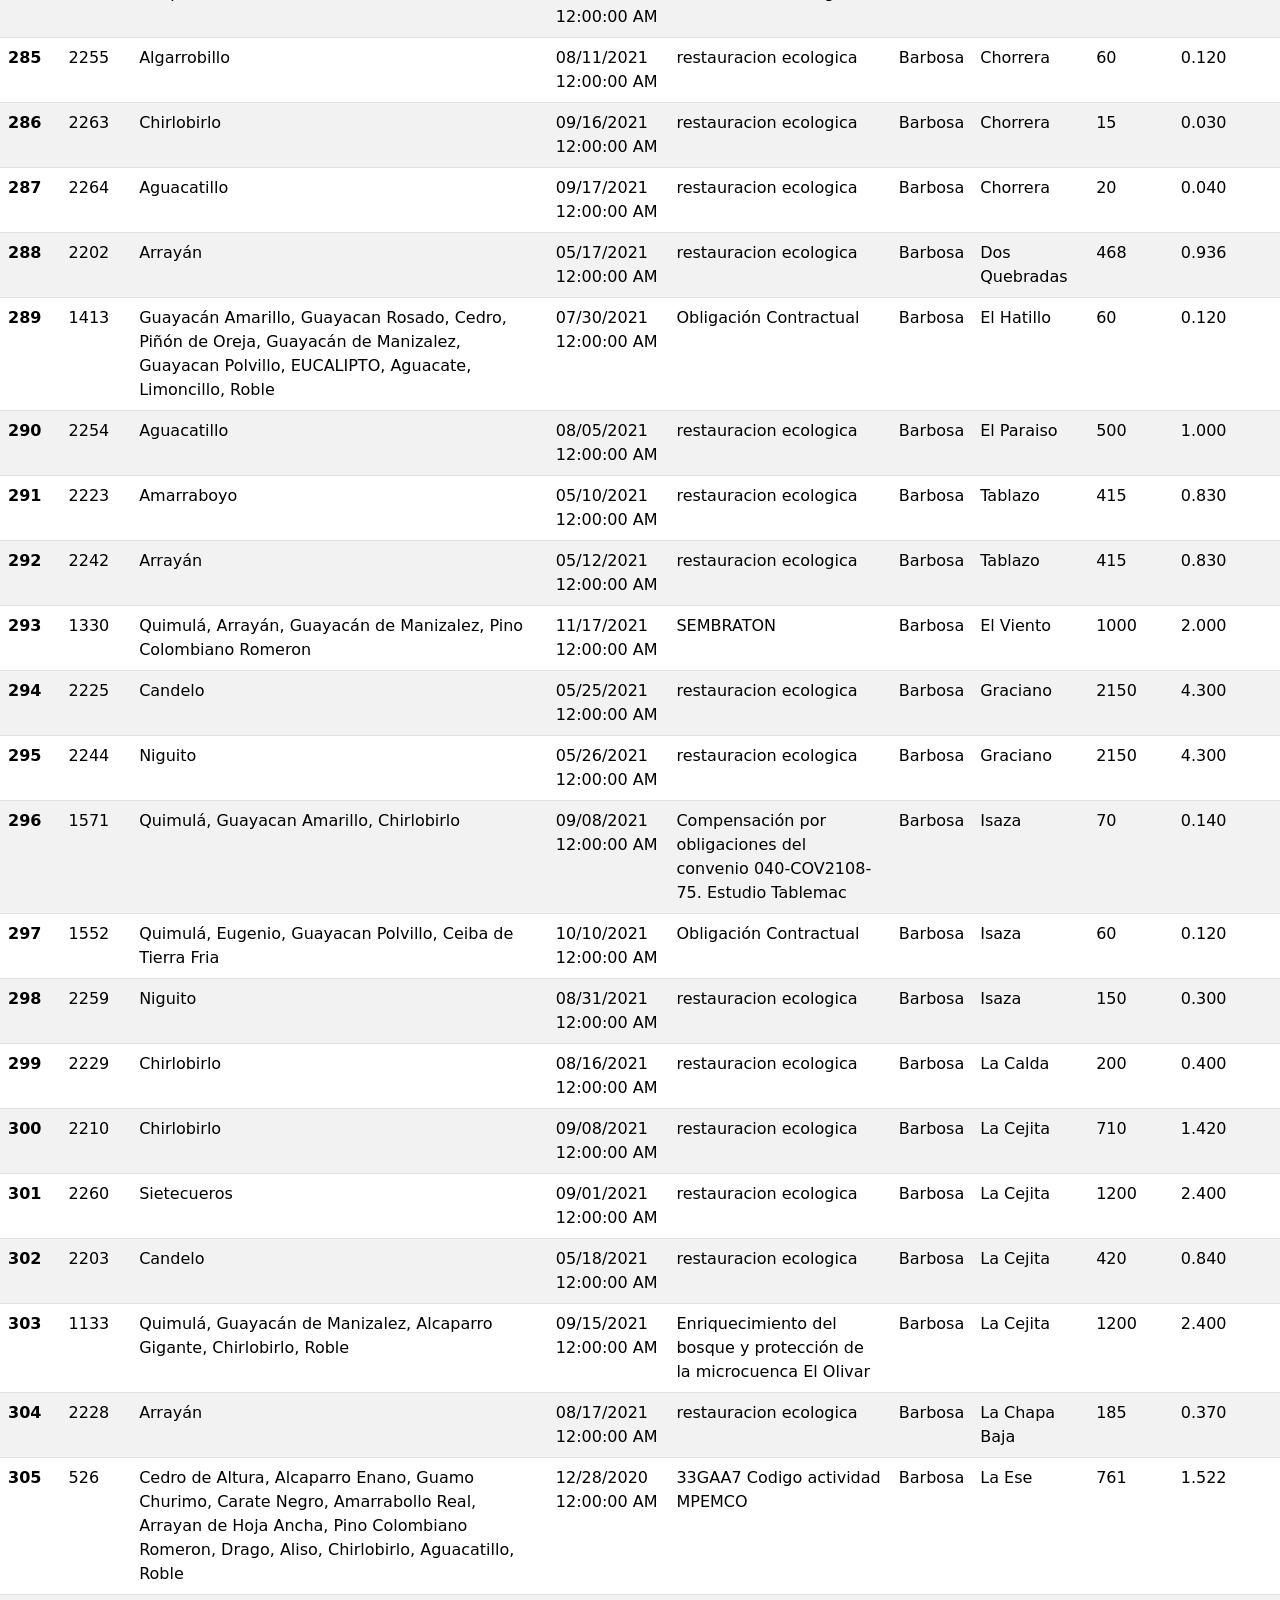
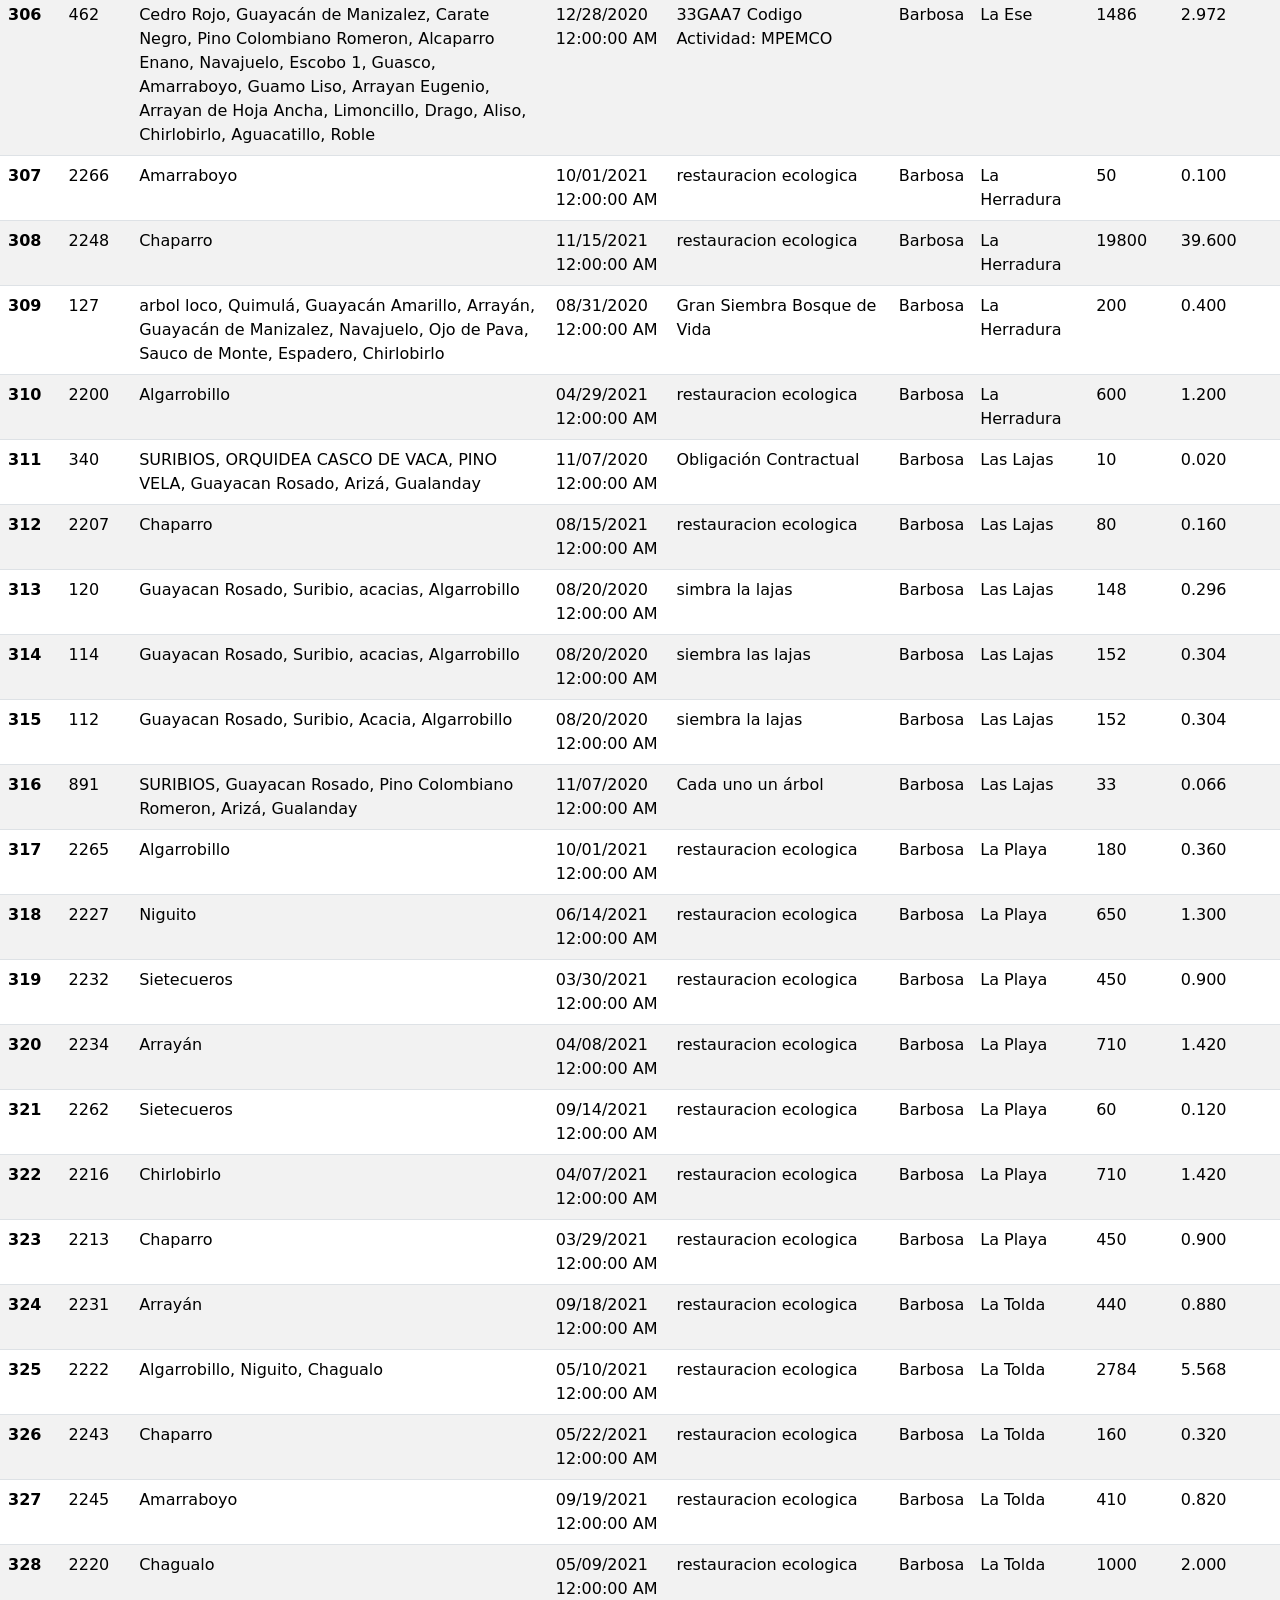
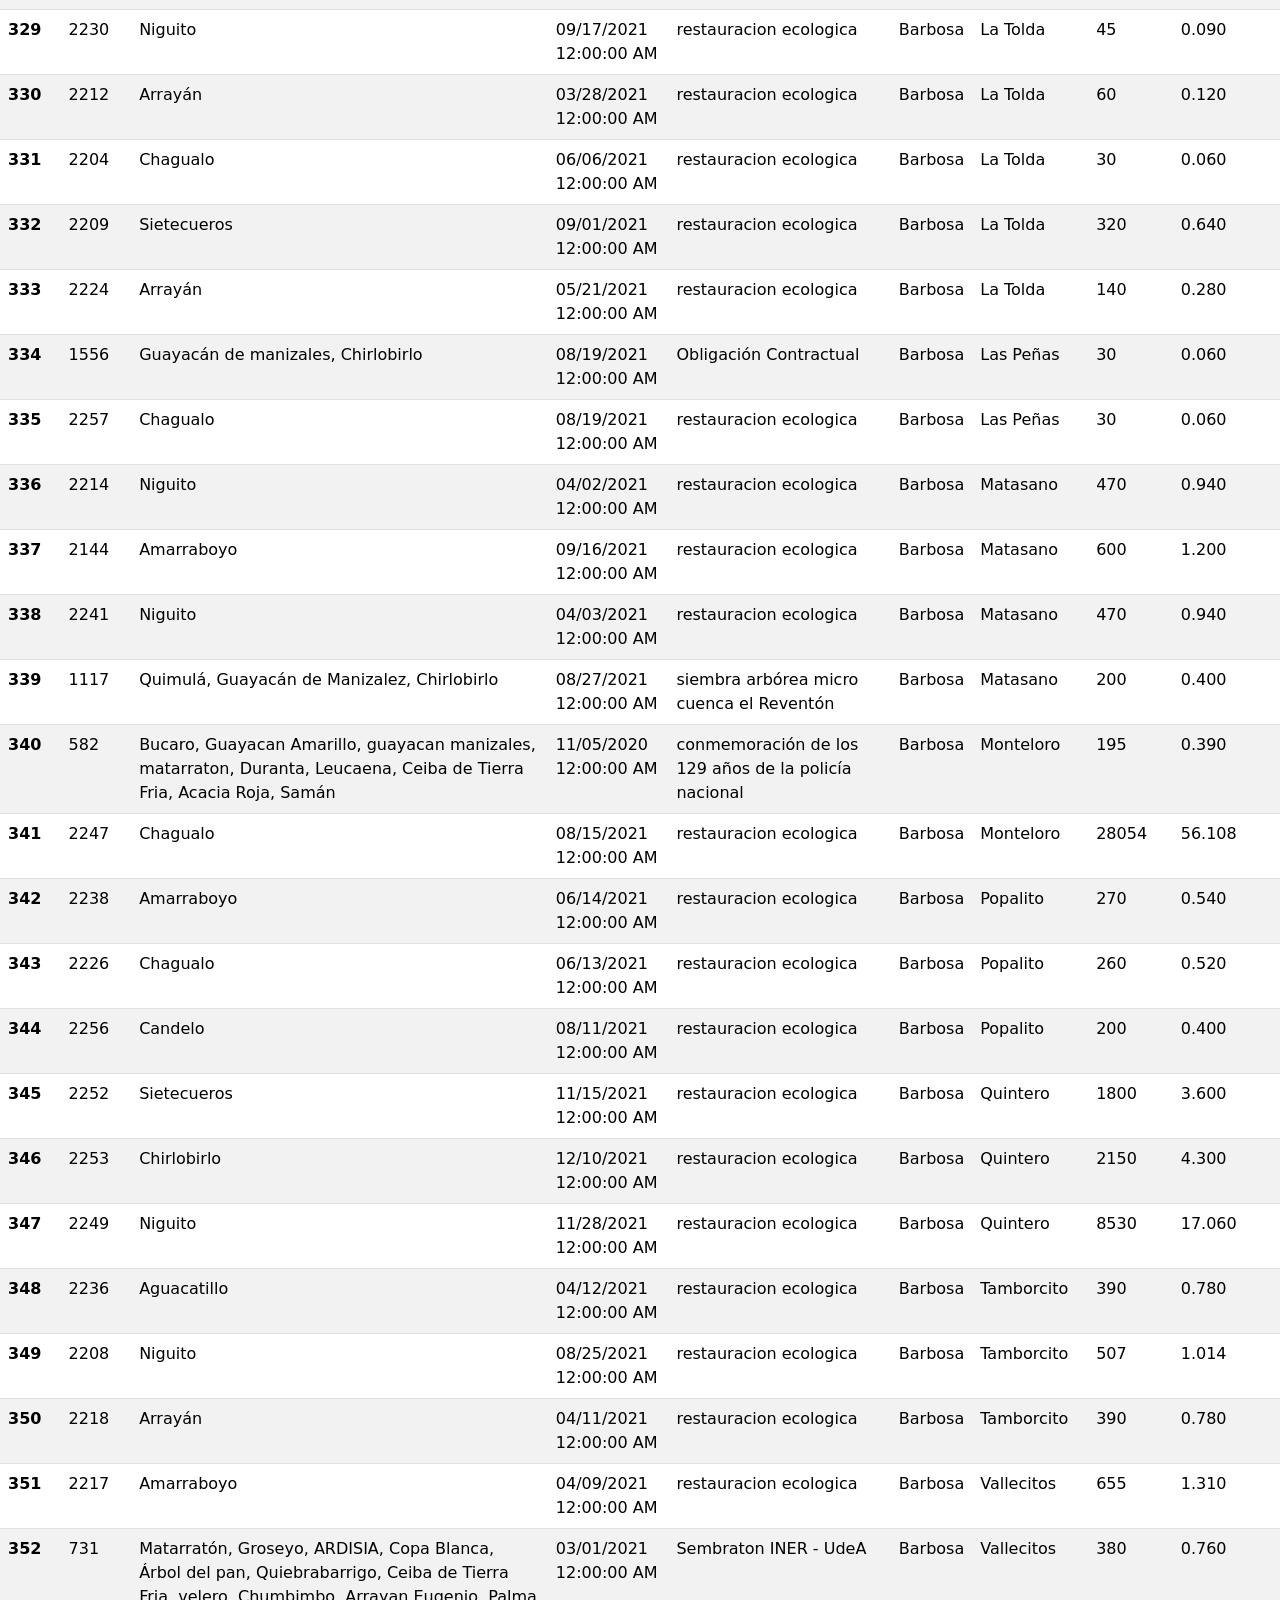
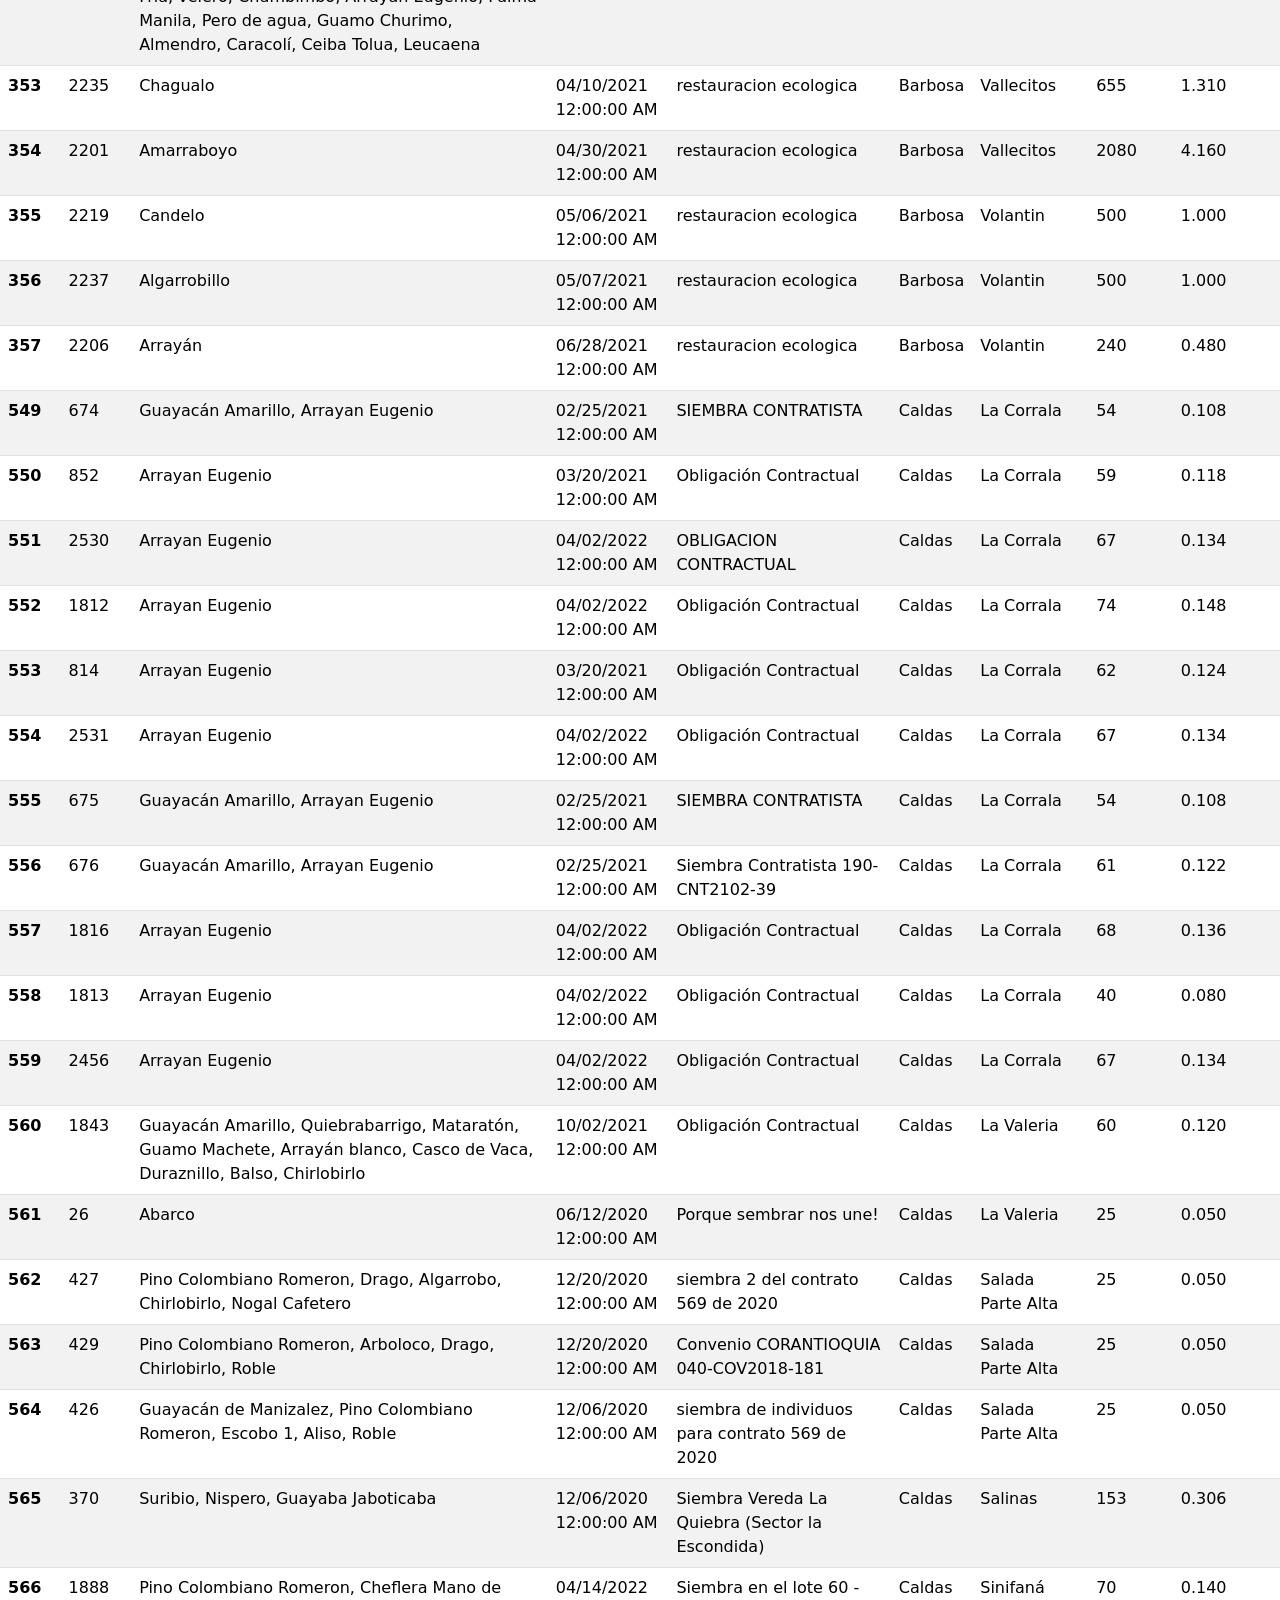
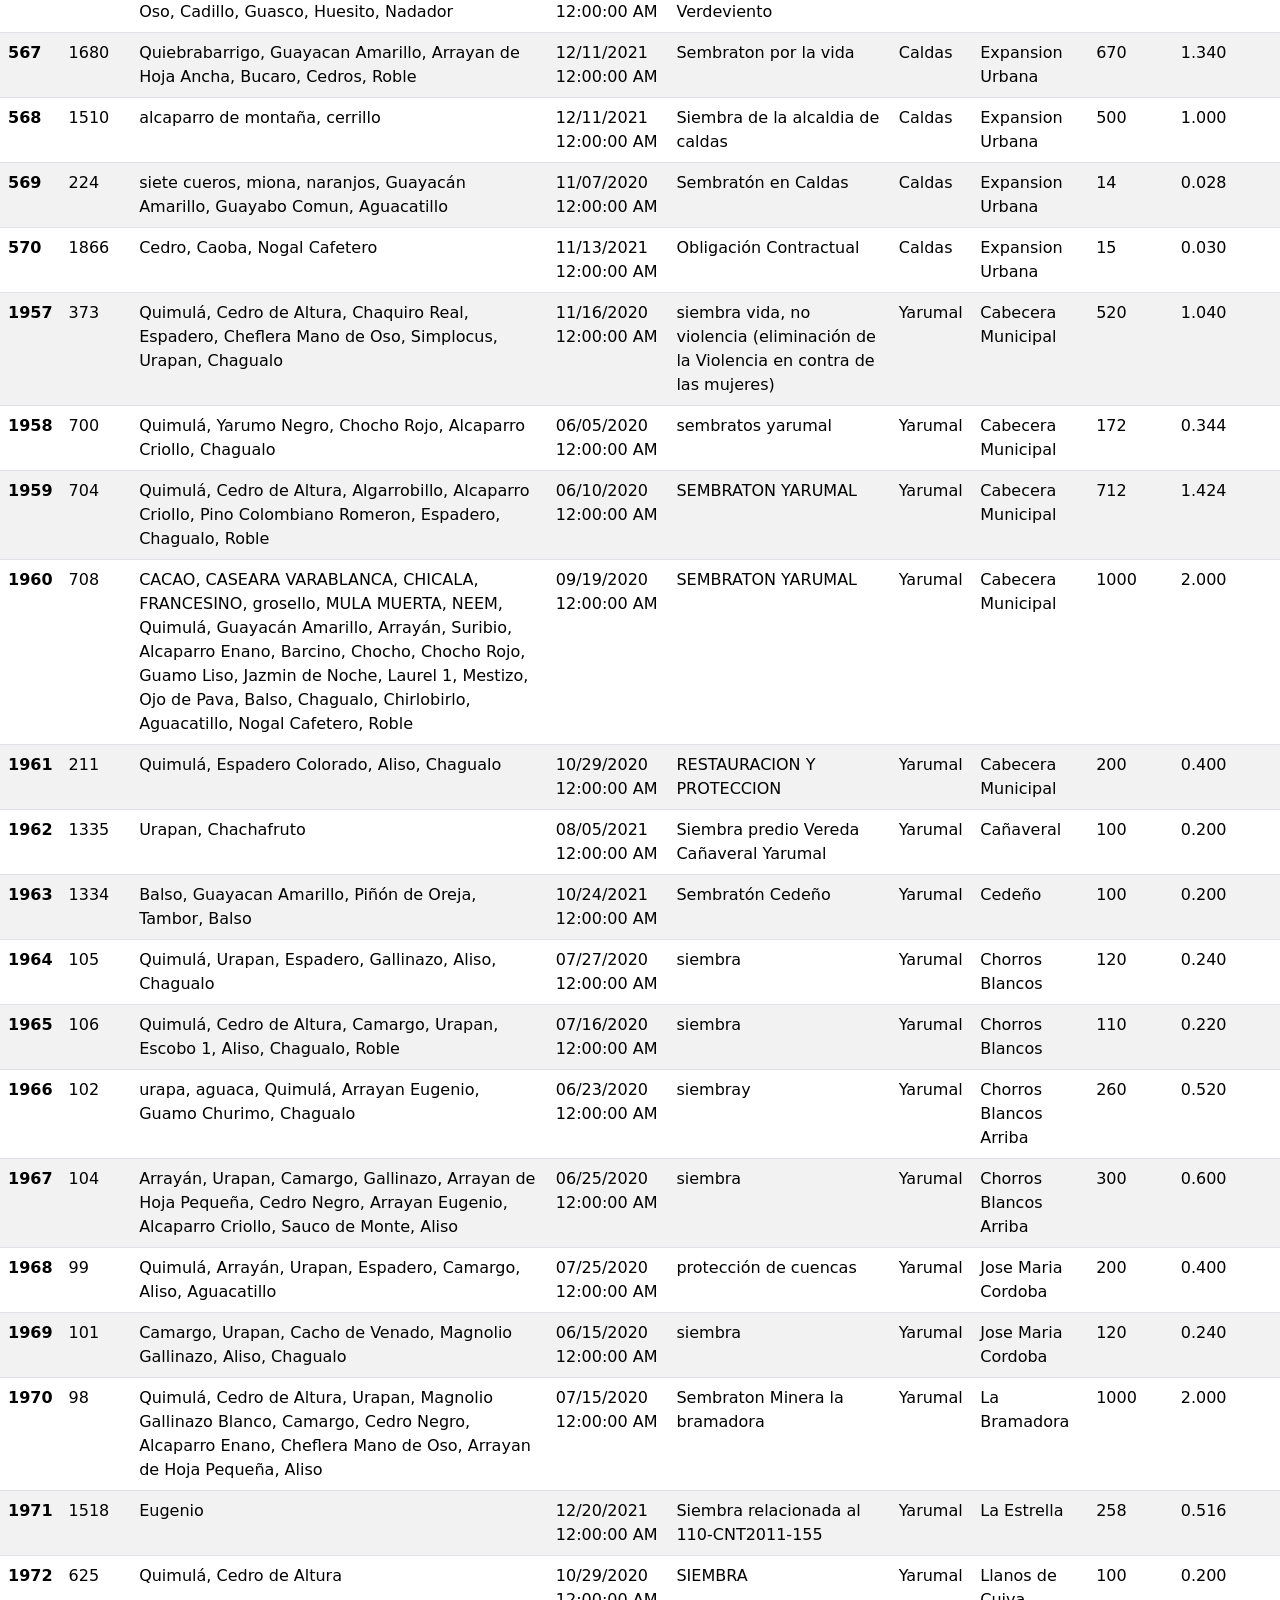
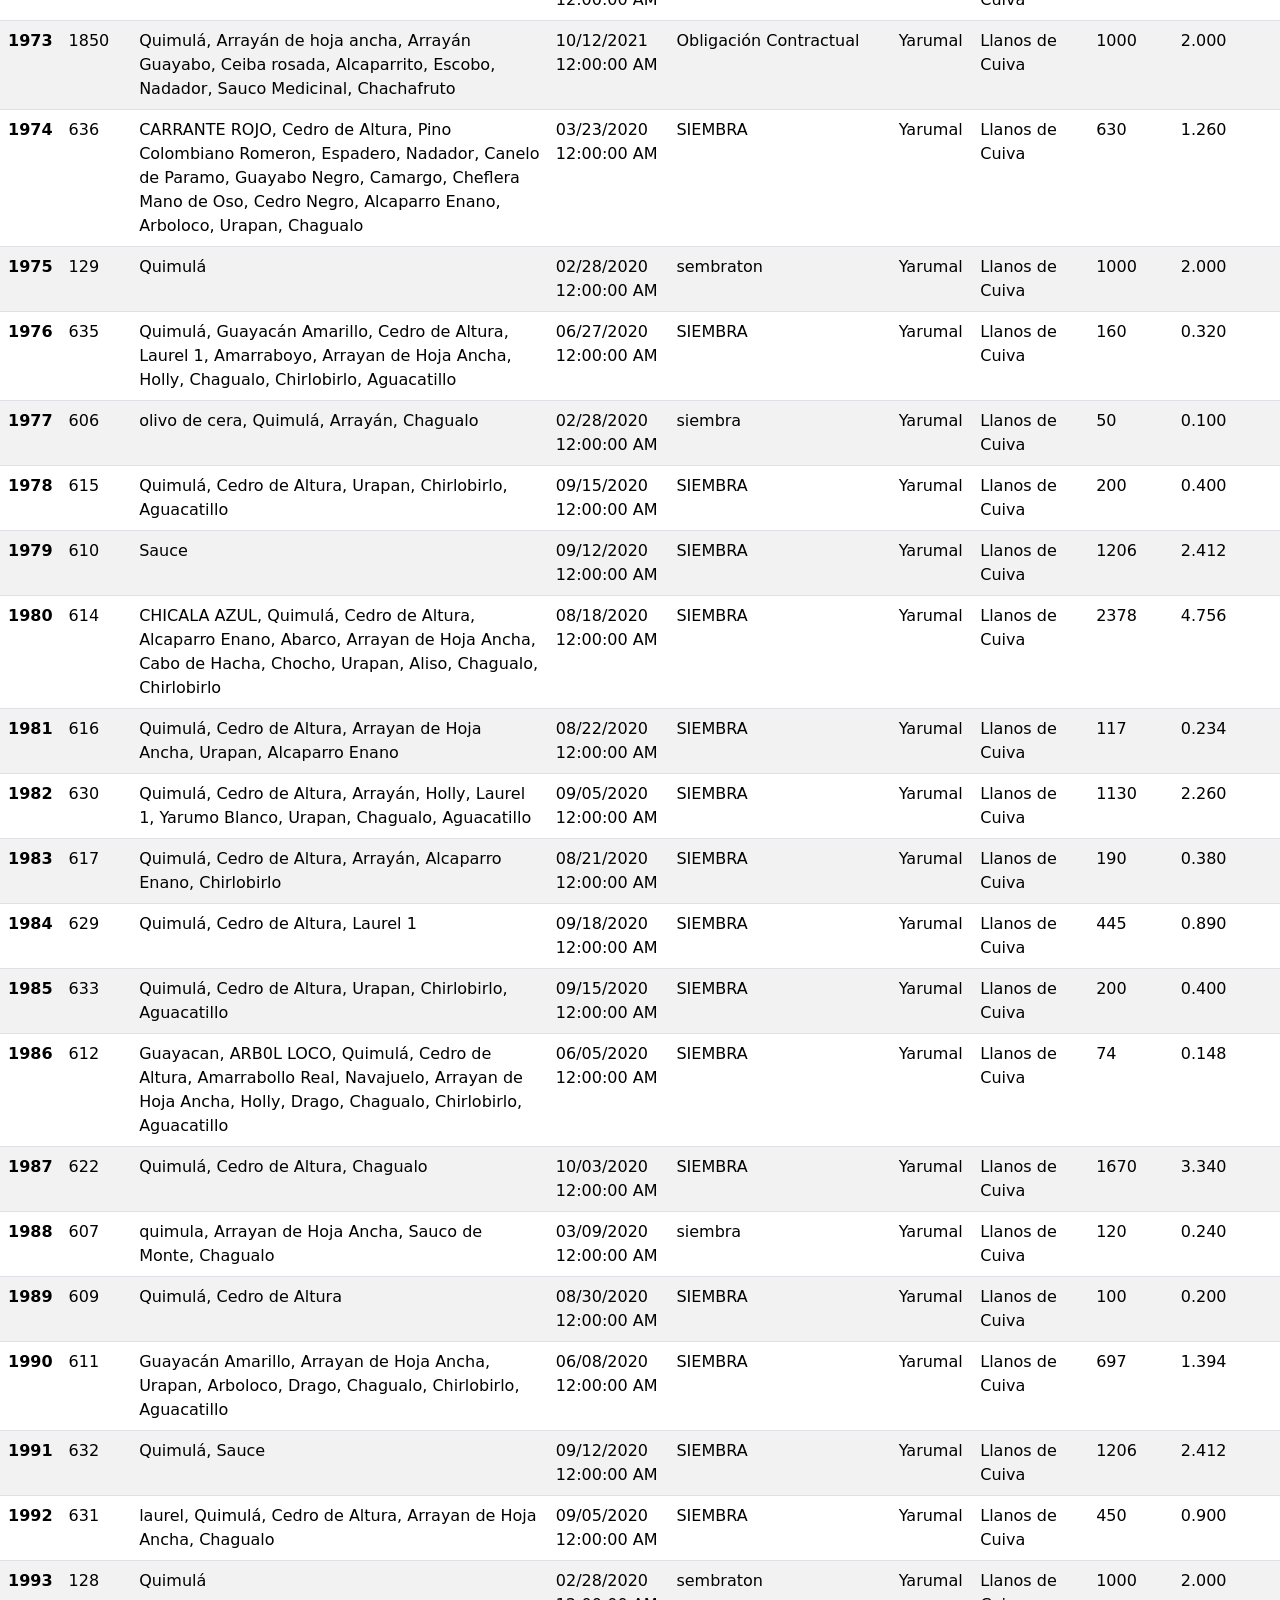
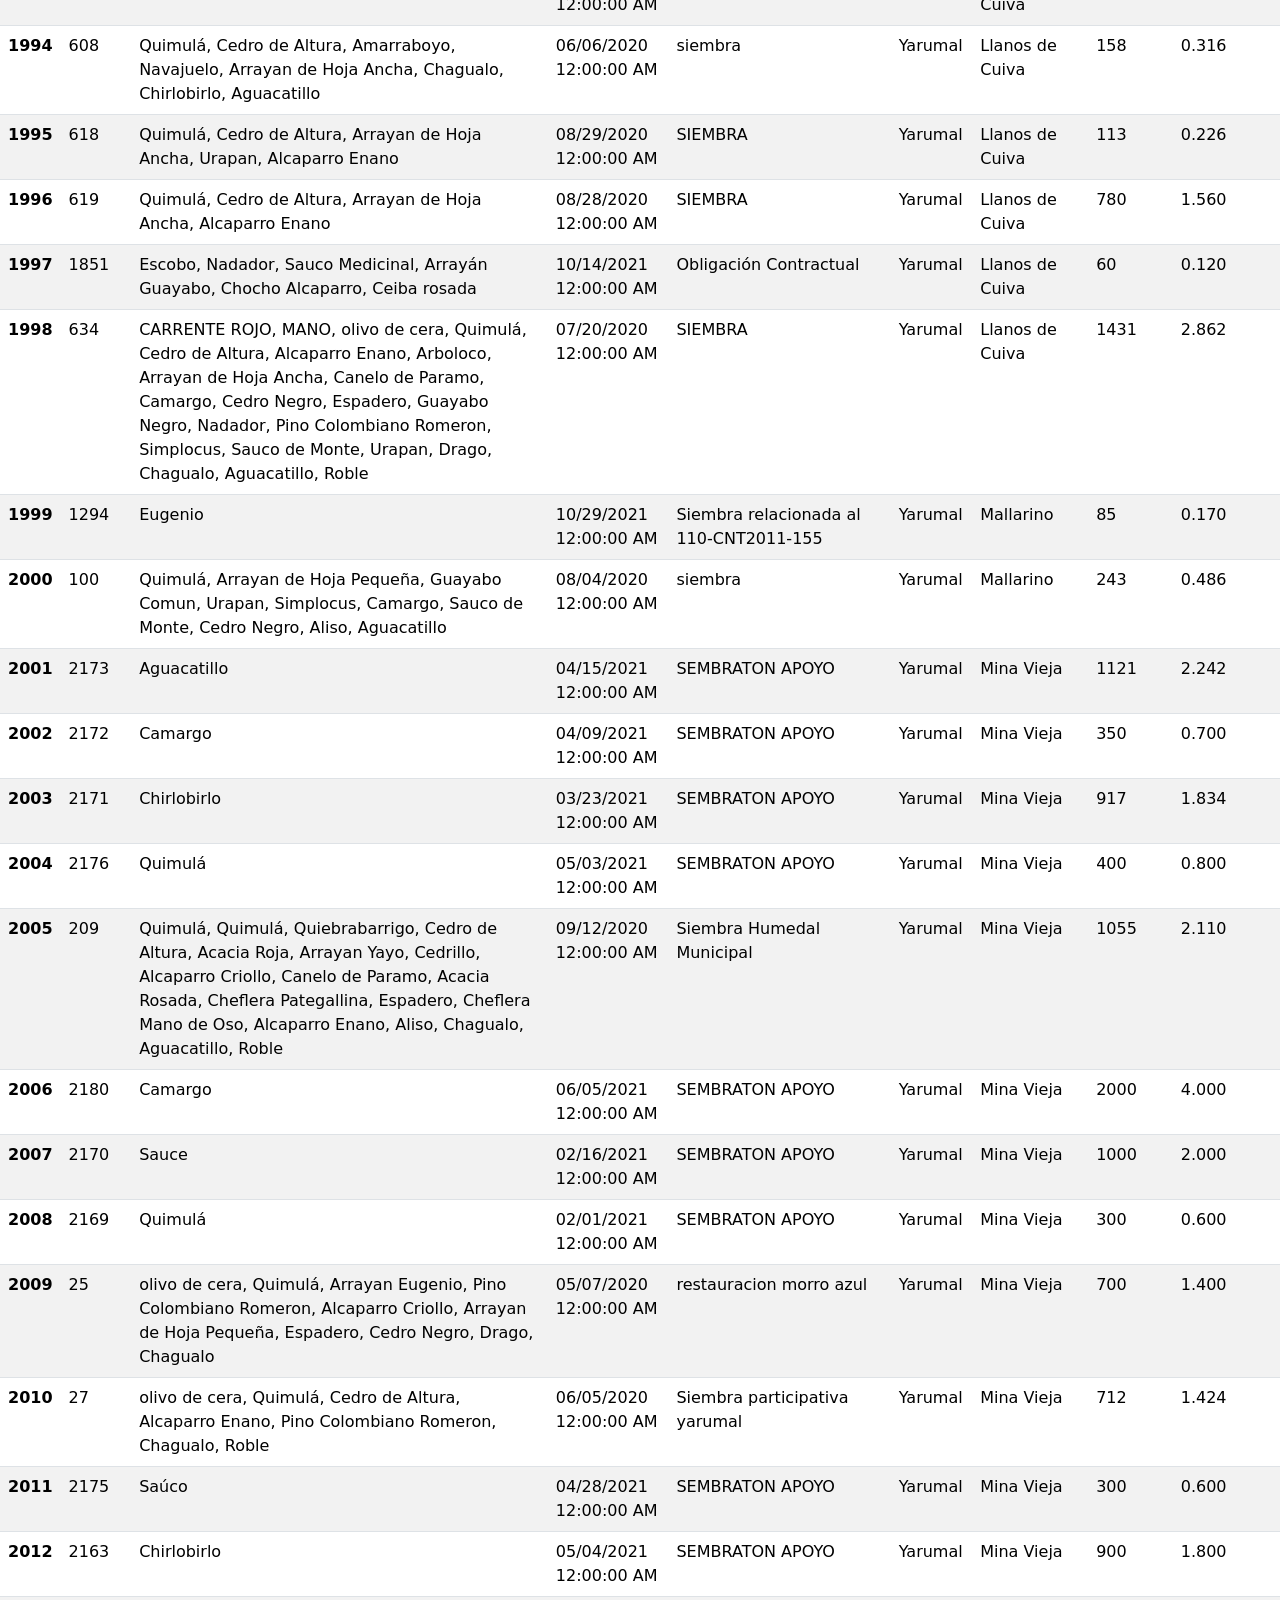
<file: Datosxmunicipio.html>
<!DOCTYPE html>
<html lang="en">
<head>
  <meta charset="UTF-8">
  <meta http-equiv="X-UA-Compatible" content="IE=edge">
  <meta name="viewport" content="width=device-width, initial-scale=1.0">
  <title>Document</title>
  <!-- CSS only -->
<link href="https://cdn.jsdelivr.net/npm/bootstrap@5.2.1/dist/css/bootstrap.min.css" rel="stylesheet" integrity="sha384-iYQeCzEYFbKjA/T2uDLTpkwGzCiq6soy8tYaI1GyVh/UjpbCx/TYkiZhlZB6+fzT" crossorigin="anonymous">
</head>
<body>

  <table class="table table-striped">
    <thead>
      <tr>
        <th></th>
        <th>Ticket</th>
        <th>Nombre comun</th>
        <th>Fecha</th>
        <th>evento</th>
        <th>Ciudad</th>
        <th>Vereda</th>
        <th>Arboles</th>
        <th>Hectareas</th>
      </tr>
    </thead>
    <tbody>
      <tr>
        <th>105</th>
        <td>883</td>
        <td>Arbol del pan</td>
        <td>04/29/2021 12:00:00 AM</td>
        <td>adopta un arbol por la vida</td>
        <td>Andes</td>
        <td>Cabecera Municipal</td>
        <td>1</td>
        <td>0.002</td>
      </tr>
      <tr>
        <th>106</th>
        <td>383</td>
        <td>Cedro rosado, Guayacan Amarillo, Guamo, Balso, Carbonero, Nogal Cafetero</td>
        <td>12/11/2020 12:00:00 AM</td>
        <td>Sembratón</td>
        <td>Andes</td>
        <td>Cabecera Municipal</td>
        <td>56</td>
        <td>0.112</td>
      </tr>
      <tr>
        <th>107</th>
        <td>382</td>
        <td>Guayacán Amarillo, Cedro Amarillo, Gualanday</td>
        <td>12/04/2020 12:00:00 AM</td>
        <td>040-COV2010-175/MUNICIPIO DE ANDES Y JAC ALIANZA CÍVICA TAPARTÓ</td>
        <td>Andes</td>
        <td>Cabecera Municipal</td>
        <td>40</td>
        <td>0.080</td>
      </tr>
      <tr>
        <th>108</th>
        <td>431</td>
        <td>Guayacán Amarillo, Cedro de Altura, Gualanday, Nogal Cafetero</td>
        <td>12/11/2020 12:00:00 AM</td>
        <td>040-COV2010-175/MUNICIPIO DE ANDES Y JAC ALIANZA CÍVICA CAMPESINA TAPARTÓ</td>
        <td>Andes</td>
        <td>Cabecera Municipal</td>
        <td>40</td>
        <td>0.080</td>
      </tr>
      <tr>
        <th>109</th>
        <td>889</td>
        <td>velero</td>
        <td>04/29/2021 12:00:00 AM</td>
        <td>adopta un árbol por la vida</td>
        <td>Andes</td>
        <td>Cabecera Municipal</td>
        <td>2</td>
        <td>0.004</td>
      </tr>
      <tr>
        <th>110</th>
        <td>1515</td>
        <td>Suribio, Guamo Liso, Carbonero, Aguacatillo</td>
        <td>12/06/2021 12:00:00 AM</td>
        <td>Siembra Ecoparque</td>
        <td>Andes</td>
        <td>Alto Cañaveral</td>
        <td>146</td>
        <td>0.292</td>
      </tr>
      <tr>
        <th>111</th>
        <td>971</td>
        <td>clitoria, Zapote</td>
        <td>04/29/2021 12:00:00 AM</td>
        <td>ADOPTA UN ARBOL POR LA VIDA</td>
        <td>Andes</td>
        <td>Barcino</td>
        <td>6</td>
        <td>0.012</td>
      </tr>
      <tr>
        <th>112</th>
        <td>914</td>
        <td>velero</td>
        <td>04/29/2021 12:00:00 AM</td>
        <td>ADOPTA UN ARBOL POR LA VIDA</td>
        <td>Andes</td>
        <td>El Barcinto</td>
        <td>3</td>
        <td>0.006</td>
      </tr>
      <tr>
        <th>113</th>
        <td>969</td>
        <td>clitoria</td>
        <td>04/29/2021 12:00:00 AM</td>
        <td>adopta un arbol por la vida</td>
        <td>Andes</td>
        <td>El Líbano</td>
        <td>3</td>
        <td>0.006</td>
      </tr>
      <tr>
        <th>114</th>
        <td>968</td>
        <td>Zapote, Algarrobo</td>
        <td>04/29/2021 12:00:00 AM</td>
        <td>ADOPTA UN ARBOL POR LA VIDA</td>
        <td>Andes</td>
        <td>La Ermita</td>
        <td>2</td>
        <td>0.004</td>
      </tr>
      <tr>
        <th>115</th>
        <td>1290</td>
        <td>Guayacan Amarillo, Suribio, Chumbimbo, Algarrobo</td>
        <td>10/12/2021 12:00:00 AM</td>
        <td>SEMBRATON 12 DE OCTUBRE</td>
        <td>Andes</td>
        <td>La Piedra</td>
        <td>1000</td>
        <td>2.000</td>
      </tr>
      <tr>
        <th>116</th>
        <td>1711</td>
        <td>Piñón de Oreja, Nispero, Madroño, Mestizo, Tautano Trompillo, Guamo Churimo, Guayabo Comun, Tulipan</td>
        <td>02/15/2022 12:00:00 AM</td>
        <td>Obligación Contractual</td>
        <td>Andes</td>
        <td>La Pradera</td>
        <td>46</td>
        <td>0.092</td>
      </tr>
      <tr>
        <th>117</th>
        <td>647</td>
        <td>Bauhinia picta, Tulipán Africano, Guayacán Amarillo</td>
        <td>02/13/2021 12:00:00 AM</td>
        <td>Siembra Cumplimiento Cláusula Quinta Numeral 12 Contrato No.190-CNT2101-21</td>
        <td>Andes</td>
        <td>La Pradera</td>
        <td>40</td>
        <td>0.080</td>
      </tr>
      <tr>
        <th>118</th>
        <td>645</td>
        <td>Bauhinia picta, Tulipán Africano, Guayacán Amarillo</td>
        <td>02/13/2021 12:00:00 AM</td>
        <td>Siembra Cumplimiento Cláusula Quinta Numeral 08 Contrato No.190-CNT2101-18</td>
        <td>Andes</td>
        <td>La Pradera</td>
        <td>63</td>
        <td>0.126</td>
      </tr>
      <tr>
        <th>119</th>
        <td>1670</td>
        <td>Guayacan Amarillo, Leucaena, Guamo santafereño, Gualanday, Nogal Cafetero</td>
        <td>12/06/2021 12:00:00 AM</td>
        <td>Obligación Contractual</td>
        <td>Andes</td>
        <td>La Rochela</td>
        <td>423</td>
        <td>0.846</td>
      </tr>
      <tr>
        <th>120</th>
        <td>967</td>
        <td>Zapote, clitoria, Algarrobo, Samán</td>
        <td>04/29/2021 12:00:00 AM</td>
        <td>ADOPTA UN ARBOL POR LA VIDA</td>
        <td>Andes</td>
        <td>La Solita</td>
        <td>6</td>
        <td>0.012</td>
      </tr>
      <tr>
        <th>121</th>
        <td>605</td>
        <td>Guamo, Guayacan Amarillo, Cedro de Altura, totumo, Leucaena, Samán, Aguacatillo</td>
        <td>09/25/2020 12:00:00 AM</td>
        <td>sembraton</td>
        <td>Andes</td>
        <td>Las Colonias</td>
        <td>1900</td>
        <td>3.800</td>
      </tr>
      <tr>
        <th>122</th>
        <td>602</td>
        <td>Pino Colombiano Romeron, Balso</td>
        <td>06/05/2020 12:00:00 AM</td>
        <td>sembraton</td>
        <td>Andes</td>
        <td>Las Colonias</td>
        <td>100</td>
        <td>0.200</td>
      </tr>
      <tr>
        <th>123</th>
        <td>1085</td>
        <td>Guayacán Amarillo</td>
        <td>04/24/2021 12:00:00 AM</td>
        <td>sembraton</td>
        <td>Andes</td>
        <td>Las Colonias</td>
        <td>50</td>
        <td>0.100</td>
      </tr>
      <tr>
        <th>124</th>
        <td>599</td>
        <td>Balso, Nogal Cafetero</td>
        <td>05/16/2020 12:00:00 AM</td>
        <td>sembraton</td>
        <td>Andes</td>
        <td>Las Colonias</td>
        <td>2000</td>
        <td>4.000</td>
      </tr>
      <tr>
        <th>125</th>
        <td>603</td>
        <td>Nogal Cafetero</td>
        <td>07/28/2020 12:00:00 AM</td>
        <td>sembraton</td>
        <td>Andes</td>
        <td>Las Colonias</td>
        <td>1000</td>
        <td>2.000</td>
      </tr>
      <tr>
        <th>126</th>
        <td>911</td>
        <td>Quiebrabarrigo</td>
        <td>04/29/2021 12:00:00 AM</td>
        <td>adopta un árbol por la vida</td>
        <td>Andes</td>
        <td>Palestina</td>
        <td>6</td>
        <td>0.012</td>
      </tr>
      <tr>
        <th>127</th>
        <td>2269</td>
        <td>Quimulá</td>
        <td>02/15/2021 12:00:00 AM</td>
        <td>SEMBRATON APOYO</td>
        <td>Andes</td>
        <td>San Agustín</td>
        <td>1080</td>
        <td>2.160</td>
      </tr>
      <tr>
        <th>128</th>
        <td>2268</td>
        <td>Sauco de Monte</td>
        <td>02/07/2021 12:00:00 AM</td>
        <td>SEMBRATON APOYO</td>
        <td>Andes</td>
        <td>San Agustín</td>
        <td>1000</td>
        <td>2.000</td>
      </tr>
      <tr>
        <th>129</th>
        <td>558</td>
        <td>Guamo Liso</td>
        <td>12/04/2020 12:00:00 AM</td>
        <td>sembraton navideño</td>
        <td>Andes</td>
        <td>San Agustín</td>
        <td>50</td>
        <td>0.100</td>
      </tr>
      <tr>
        <th>130</th>
        <td>2274</td>
        <td>Quiebrabarrigo, Aguacatillo</td>
        <td>10/15/2021 12:00:00 AM</td>
        <td>SEMBRATON APOYO</td>
        <td>Andes</td>
        <td>San Agustín</td>
        <td>8000</td>
        <td>16.000</td>
      </tr>
      <tr>
        <th>131</th>
        <td>572</td>
        <td>Cedro Rojo</td>
        <td>12/04/2020 12:00:00 AM</td>
        <td>Sembraton Navideña</td>
        <td>Andes</td>
        <td>San Agustín</td>
        <td>50</td>
        <td>0.100</td>
      </tr>
      <tr>
        <th>132</th>
        <td>557</td>
        <td>EUCALIPTO</td>
        <td>12/04/2020 12:00:00 AM</td>
        <td>sembraton navideña</td>
        <td>Andes</td>
        <td>San Agustín</td>
        <td>50</td>
        <td>0.100</td>
      </tr>
      <tr>
        <th>133</th>
        <td>555</td>
        <td>Cedro Rojo</td>
        <td>12/04/2020 12:00:00 AM</td>
        <td>Sembratón navideña</td>
        <td>Andes</td>
        <td>San Agustín</td>
        <td>50</td>
        <td>0.100</td>
      </tr>
      <tr>
        <th>134</th>
        <td>2273</td>
        <td>Cedro de Altura, Cedro Negro</td>
        <td>10/07/2021 12:00:00 AM</td>
        <td>SEMBRATON APOYO</td>
        <td>Andes</td>
        <td>San Agustín</td>
        <td>19000</td>
        <td>38.000</td>
      </tr>
      <tr>
        <th>135</th>
        <td>2272</td>
        <td>Chirlobirlo</td>
        <td>06/09/2021 12:00:00 AM</td>
        <td>SEMBRATON APOYO</td>
        <td>Andes</td>
        <td>San Agustín</td>
        <td>500</td>
        <td>1.000</td>
      </tr>
      <tr>
        <th>136</th>
        <td>2271</td>
        <td>Sauce</td>
        <td>05/21/2021 12:00:00 AM</td>
        <td>SEMBRATON APOYO</td>
        <td>Andes</td>
        <td>San Agustín</td>
        <td>1520</td>
        <td>3.040</td>
      </tr>
      <tr>
        <th>137</th>
        <td>2270</td>
        <td>Chachafruto</td>
        <td>04/30/2021 12:00:00 AM</td>
        <td>SEMBRATON APOYO</td>
        <td>Andes</td>
        <td>San Agustín</td>
        <td>200</td>
        <td>0.400</td>
      </tr>
      <tr>
        <th>138</th>
        <td>884</td>
        <td>Algarrobo</td>
        <td>04/29/2021 12:00:00 AM</td>
        <td>ADOPTA UN ARBOL POR LA VIDA</td>
        <td>Andes</td>
        <td>San Antonio</td>
        <td>2</td>
        <td>0.004</td>
      </tr>
      <tr>
        <th>139</th>
        <td>972</td>
        <td>Zapote, clitoria</td>
        <td>04/29/2021 12:00:00 AM</td>
        <td>ADOPTA UN ARBOL POR LA VIDA</td>
        <td>Andes</td>
        <td>San Antonio</td>
        <td>6</td>
        <td>0.012</td>
      </tr>
      <tr>
        <th>140</th>
        <td>974</td>
        <td>clitoria</td>
        <td>04/29/2021 12:00:00 AM</td>
        <td>ADOPTA UN ARBOL POR LA VIDA</td>
        <td>Andes</td>
        <td>San Bartolo</td>
        <td>6</td>
        <td>0.012</td>
      </tr>
      <tr>
        <th>141</th>
        <td>890</td>
        <td>SAMANES</td>
        <td>04/29/2021 12:00:00 AM</td>
        <td>ADOPTA UN ARBOL POR LA VIDA</td>
        <td>Andes</td>
        <td>San Bartolo</td>
        <td>2</td>
        <td>0.004</td>
      </tr>
      <tr>
        <th>142</th>
        <td>313</td>
        <td>Balso Blanco, carate rojo, Cordoncillo, Aguacatillo</td>
        <td>10/04/2020 12:00:00 AM</td>
        <td>SEMBRATON</td>
        <td>Andes</td>
        <td>San Perucho</td>
        <td>10</td>
        <td>0.020</td>
      </tr>
      <tr>
        <th>143</th>
        <td>970</td>
        <td>Zapote</td>
        <td>04/29/2021 12:00:00 AM</td>
        <td>Adopta un Árbol por la Vida</td>
        <td>Andes</td>
        <td>San Perucho</td>
        <td>4</td>
        <td>0.008</td>
      </tr>
      <tr>
        <th>144</th>
        <td>314</td>
        <td>Guayacán Amarillo, Puntalanza, Pino Colombiano Romeron, Roble</td>
        <td>10/05/2020 12:00:00 AM</td>
        <td>SEMBRATON</td>
        <td>Andes</td>
        <td>San Perucho</td>
        <td>20</td>
        <td>0.040</td>
      </tr>
      <tr>
        <th>145</th>
        <td>600</td>
        <td>Nogal Cafetero</td>
        <td>05/29/2020 12:00:00 AM</td>
        <td>SEMBRATON</td>
        <td>Andes</td>
        <td>Santa Elena</td>
        <td>2000</td>
        <td>4.000</td>
      </tr>
      <tr>
        <th>146</th>
        <td>604</td>
        <td>Nogal Cafetero</td>
        <td>06/29/2020 12:00:00 AM</td>
        <td>sembraton</td>
        <td>Andes</td>
        <td>Santa Elena</td>
        <td>1600</td>
        <td>3.200</td>
      </tr>
      <tr>
        <th>147</th>
        <td>598</td>
        <td>Nogal Cafetero</td>
        <td>02/04/2020 12:00:00 AM</td>
        <td>sembraton</td>
        <td>Andes</td>
        <td>Expansion Urbana</td>
        <td>600</td>
        <td>1.200</td>
      </tr>
      <tr>
        <th>259</th>
        <td>2278</td>
        <td>Chirlobirlo</td>
        <td>05/07/2021 12:00:00 AM</td>
        <td>SEMBRATON APOYO</td>
        <td>Barbosa</td>
        <td>Cabecera Municipal</td>
        <td>600</td>
        <td>1.200</td>
      </tr>
      <tr>
        <th>260</th>
        <td>2280</td>
        <td>Aguacatillo</td>
        <td>08/13/2021 12:00:00 AM</td>
        <td>SEMBRATON APOYO</td>
        <td>Barbosa</td>
        <td>Cabecera Municipal</td>
        <td>400</td>
        <td>0.800</td>
      </tr>
      <tr>
        <th>261</th>
        <td>2246</td>
        <td>Candelo</td>
        <td>10/19/2021 12:00:00 AM</td>
        <td>restauracion ecologica</td>
        <td>Barbosa</td>
        <td>Cabecera Municipal</td>
        <td>150</td>
        <td>0.300</td>
      </tr>
      <tr>
        <th>262</th>
        <td>2283</td>
        <td>Quimulá</td>
        <td>09/24/2021 12:00:00 AM</td>
        <td>SEMBRATON APOYO</td>
        <td>Barbosa</td>
        <td>Cabecera Municipal</td>
        <td>1500</td>
        <td>3.000</td>
      </tr>
      <tr>
        <th>263</th>
        <td>2282</td>
        <td>Sauco de Monte</td>
        <td>09/07/2021 12:00:00 AM</td>
        <td>SEMBRATON APOYO</td>
        <td>Barbosa</td>
        <td>Cabecera Municipal</td>
        <td>940</td>
        <td>1.880</td>
      </tr>
      <tr>
        <th>264</th>
        <td>2186</td>
        <td>Chirlobirlo</td>
        <td>06/11/2021 12:00:00 AM</td>
        <td>SEMBRATON APOYO</td>
        <td>Barbosa</td>
        <td>Cabecera Municipal</td>
        <td>1600</td>
        <td>3.200</td>
      </tr>
      <tr>
        <th>265</th>
        <td>2281</td>
        <td>Roble</td>
        <td>08/25/2021 12:00:00 AM</td>
        <td>SEMBRATON APOYO</td>
        <td>Barbosa</td>
        <td>Cabecera Municipal</td>
        <td>800</td>
        <td>1.600</td>
      </tr>
      <tr>
        <th>266</th>
        <td>2185</td>
        <td>Sauce</td>
        <td>11/19/2021 12:00:00 AM</td>
        <td>SEMBRATON APOYO</td>
        <td>Barbosa</td>
        <td>Cabecera Municipal</td>
        <td>3000</td>
        <td>6.000</td>
      </tr>
      <tr>
        <th>267</th>
        <td>2240</td>
        <td>Chachafruto</td>
        <td>10/21/2021 12:00:00 AM</td>
        <td>SEMBRATON APOYO</td>
        <td>Barbosa</td>
        <td>Cabecera Municipal</td>
        <td>700</td>
        <td>1.400</td>
      </tr>
      <tr>
        <th>268</th>
        <td>2279</td>
        <td>Camargo</td>
        <td>06/17/2021 12:00:00 AM</td>
        <td>SEMBRATON APOYO</td>
        <td>Barbosa</td>
        <td>Cabecera Municipal</td>
        <td>1000</td>
        <td>2.000</td>
      </tr>
      <tr>
        <th>269</th>
        <td>1848</td>
        <td>Cedro, Arrayán Manizaleño, Cámbulo, Caoba, Pacó, Gualanday, Chirlobirlo, Nogal Cafetero</td>
        <td>10/08/2021 12:00:00 AM</td>
        <td>Obligación Contractual</td>
        <td>Barbosa</td>
        <td>Altamira</td>
        <td>60</td>
        <td>0.120</td>
      </tr>
      <tr>
        <th>270</th>
        <td>2250</td>
        <td>Sietecueros</td>
        <td>05/28/2021 12:00:00 AM</td>
        <td>restauracion ecologica</td>
        <td>Barbosa</td>
        <td>Altamira</td>
        <td>800</td>
        <td>1.600</td>
      </tr>
      <tr>
        <th>271</th>
        <td>2233</td>
        <td>Chirlobirlo</td>
        <td>04/04/2021 12:00:00 AM</td>
        <td>restauracion ecologica</td>
        <td>Barbosa</td>
        <td>Buenos Aires</td>
        <td>1000</td>
        <td>2.000</td>
      </tr>
      <tr>
        <th>272</th>
        <td>2221</td>
        <td>Aguacatillo</td>
        <td>05/10/2021 12:00:00 AM</td>
        <td>restauracion ecologica</td>
        <td>Barbosa</td>
        <td>Buenos Aires</td>
        <td>380</td>
        <td>0.760</td>
      </tr>
      <tr>
        <th>273</th>
        <td>2215</td>
        <td>Sietecueros</td>
        <td>04/02/2021 12:00:00 AM</td>
        <td>restauracion ecologica</td>
        <td>Barbosa</td>
        <td>Buenos Aires</td>
        <td>1000</td>
        <td>2.000</td>
      </tr>
      <tr>
        <th>274</th>
        <td>2239</td>
        <td>Candelo</td>
        <td>05/11/2021 12:00:00 AM</td>
        <td>restauracion ecologica</td>
        <td>Barbosa</td>
        <td>Buenos Aires</td>
        <td>380</td>
        <td>0.760</td>
      </tr>
      <tr>
        <th>275</th>
        <td>435</td>
        <td>Guayacan Rosado, Acacia Roja, Carbonero</td>
        <td>12/19/2020 12:00:00 AM</td>
        <td>siembra Simbolica</td>
        <td>Barbosa</td>
        <td>Buga</td>
        <td>54</td>
        <td>0.108</td>
      </tr>
      <tr>
        <th>276</th>
        <td>545</td>
        <td>Quimulá, Guayacán Amarillo, Quiebrabarrigo, Arrayán, Palma Payanesa, Pino Colombiano Romeron, Arrayan Eugenio, Nadador, Espadero, Mantequillo, Alcaparro Enano, Cheflera Mano de Oso, Camargo, Chagualo, Chirlobirlo, Aguacatillo</td>
        <td>08/10/2020 12:00:00 AM</td>
        <td>Convenio 040-COV2007-56</td>
        <td>Barbosa</td>
        <td>Buga</td>
        <td>500</td>
        <td>1.000</td>
      </tr>
      <tr>
        <th>277</th>
        <td>436</td>
        <td>Guayacan Rosado, Acacia Roja, Carbonero</td>
        <td>12/19/2020 12:00:00 AM</td>
        <td>siembra simbolica</td>
        <td>Barbosa</td>
        <td>Buga</td>
        <td>18</td>
        <td>0.036</td>
      </tr>
      <tr>
        <th>278</th>
        <td>437</td>
        <td>Guayacan Rosado, Acacia Roja, Carbonero</td>
        <td>12/19/2020 12:00:00 AM</td>
        <td>Simebra simbolica</td>
        <td>Barbosa</td>
        <td>Buga</td>
        <td>18</td>
        <td>0.036</td>
      </tr>
      <tr>
        <th>279</th>
        <td>2251</td>
        <td>Niguito</td>
        <td>06/05/2021 12:00:00 AM</td>
        <td>restauracion ecologica</td>
        <td>Barbosa</td>
        <td>Cestillal</td>
        <td>1600</td>
        <td>3.200</td>
      </tr>
      <tr>
        <th>280</th>
        <td>2199</td>
        <td>Guayacán de Manizalez, Sietecueros, Nadador, Chirlobirlo, Aguacatillo</td>
        <td>04/22/2021 12:00:00 AM</td>
        <td>restauracion ecologica</td>
        <td>Barbosa</td>
        <td>Cestillal</td>
        <td>57420</td>
        <td>114.840</td>
      </tr>
      <tr>
        <th>281</th>
        <td>2261</td>
        <td>Niguito</td>
        <td>09/14/2021 12:00:00 AM</td>
        <td>restauracion ecologica</td>
        <td>Barbosa</td>
        <td>Cestillal</td>
        <td>30</td>
        <td>0.060</td>
      </tr>
      <tr>
        <th>282</th>
        <td>2205</td>
        <td>Niguito</td>
        <td>06/10/2021 12:00:00 AM</td>
        <td>restauracion ecologica</td>
        <td>Barbosa</td>
        <td>Chapa Alta</td>
        <td>480</td>
        <td>0.960</td>
      </tr>
      <tr>
        <th>283</th>
        <td>2211</td>
        <td>Niguito</td>
        <td>09/22/2021 12:00:00 AM</td>
        <td>restauracion ecologica</td>
        <td>Barbosa</td>
        <td>Chapa Alta</td>
        <td>825</td>
        <td>1.650</td>
      </tr>
      <tr>
        <th>284</th>
        <td>2258</td>
        <td>Chaparro</td>
        <td>08/20/2021 12:00:00 AM</td>
        <td>restauracion ecologica</td>
        <td>Barbosa</td>
        <td>Chorrera</td>
        <td>350</td>
        <td>0.700</td>
      </tr>
      <tr>
        <th>285</th>
        <td>2255</td>
        <td>Algarrobillo</td>
        <td>08/11/2021 12:00:00 AM</td>
        <td>restauracion ecologica</td>
        <td>Barbosa</td>
        <td>Chorrera</td>
        <td>60</td>
        <td>0.120</td>
      </tr>
      <tr>
        <th>286</th>
        <td>2263</td>
        <td>Chirlobirlo</td>
        <td>09/16/2021 12:00:00 AM</td>
        <td>restauracion ecologica</td>
        <td>Barbosa</td>
        <td>Chorrera</td>
        <td>15</td>
        <td>0.030</td>
      </tr>
      <tr>
        <th>287</th>
        <td>2264</td>
        <td>Aguacatillo</td>
        <td>09/17/2021 12:00:00 AM</td>
        <td>restauracion ecologica</td>
        <td>Barbosa</td>
        <td>Chorrera</td>
        <td>20</td>
        <td>0.040</td>
      </tr>
      <tr>
        <th>288</th>
        <td>2202</td>
        <td>Arrayán</td>
        <td>05/17/2021 12:00:00 AM</td>
        <td>restauracion ecologica</td>
        <td>Barbosa</td>
        <td>Dos Quebradas</td>
        <td>468</td>
        <td>0.936</td>
      </tr>
      <tr>
        <th>289</th>
        <td>1413</td>
        <td>Guayacán Amarillo, Guayacan Rosado, Cedro, Piñón de Oreja, Guayacán de Manizalez, Guayacan Polvillo, EUCALIPTO, Aguacate, Limoncillo, Roble</td>
        <td>07/30/2021 12:00:00 AM</td>
        <td>Obligación Contractual</td>
        <td>Barbosa</td>
        <td>El Hatillo</td>
        <td>60</td>
        <td>0.120</td>
      </tr>
      <tr>
        <th>290</th>
        <td>2254</td>
        <td>Aguacatillo</td>
        <td>08/05/2021 12:00:00 AM</td>
        <td>restauracion ecologica</td>
        <td>Barbosa</td>
        <td>El Paraiso</td>
        <td>500</td>
        <td>1.000</td>
      </tr>
      <tr>
        <th>291</th>
        <td>2223</td>
        <td>Amarraboyo</td>
        <td>05/10/2021 12:00:00 AM</td>
        <td>restauracion ecologica</td>
        <td>Barbosa</td>
        <td>Tablazo</td>
        <td>415</td>
        <td>0.830</td>
      </tr>
      <tr>
        <th>292</th>
        <td>2242</td>
        <td>Arrayán</td>
        <td>05/12/2021 12:00:00 AM</td>
        <td>restauracion ecologica</td>
        <td>Barbosa</td>
        <td>Tablazo</td>
        <td>415</td>
        <td>0.830</td>
      </tr>
      <tr>
        <th>293</th>
        <td>1330</td>
        <td>Quimulá, Arrayán, Guayacán de Manizalez, Pino Colombiano Romeron</td>
        <td>11/17/2021 12:00:00 AM</td>
        <td>SEMBRATON</td>
        <td>Barbosa</td>
        <td>El Viento</td>
        <td>1000</td>
        <td>2.000</td>
      </tr>
      <tr>
        <th>294</th>
        <td>2225</td>
        <td>Candelo</td>
        <td>05/25/2021 12:00:00 AM</td>
        <td>restauracion ecologica</td>
        <td>Barbosa</td>
        <td>Graciano</td>
        <td>2150</td>
        <td>4.300</td>
      </tr>
      <tr>
        <th>295</th>
        <td>2244</td>
        <td>Niguito</td>
        <td>05/26/2021 12:00:00 AM</td>
        <td>restauracion ecologica</td>
        <td>Barbosa</td>
        <td>Graciano</td>
        <td>2150</td>
        <td>4.300</td>
      </tr>
      <tr>
        <th>296</th>
        <td>1571</td>
        <td>Quimulá, Guayacan Amarillo, Chirlobirlo</td>
        <td>09/08/2021 12:00:00 AM</td>
        <td>Compensación por obligaciones del convenio 040-COV2108-75. Estudio Tablemac</td>
        <td>Barbosa</td>
        <td>Isaza</td>
        <td>70</td>
        <td>0.140</td>
      </tr>
      <tr>
        <th>297</th>
        <td>1552</td>
        <td>Quimulá, Eugenio, Guayacan Polvillo, Ceiba de Tierra Fria</td>
        <td>10/10/2021 12:00:00 AM</td>
        <td>Obligación Contractual</td>
        <td>Barbosa</td>
        <td>Isaza</td>
        <td>60</td>
        <td>0.120</td>
      </tr>
      <tr>
        <th>298</th>
        <td>2259</td>
        <td>Niguito</td>
        <td>08/31/2021 12:00:00 AM</td>
        <td>restauracion ecologica</td>
        <td>Barbosa</td>
        <td>Isaza</td>
        <td>150</td>
        <td>0.300</td>
      </tr>
      <tr>
        <th>299</th>
        <td>2229</td>
        <td>Chirlobirlo</td>
        <td>08/16/2021 12:00:00 AM</td>
        <td>restauracion ecologica</td>
        <td>Barbosa</td>
        <td>La Calda</td>
        <td>200</td>
        <td>0.400</td>
      </tr>
      <tr>
        <th>300</th>
        <td>2210</td>
        <td>Chirlobirlo</td>
        <td>09/08/2021 12:00:00 AM</td>
        <td>restauracion ecologica</td>
        <td>Barbosa</td>
        <td>La Cejita</td>
        <td>710</td>
        <td>1.420</td>
      </tr>
      <tr>
        <th>301</th>
        <td>2260</td>
        <td>Sietecueros</td>
        <td>09/01/2021 12:00:00 AM</td>
        <td>restauracion ecologica</td>
        <td>Barbosa</td>
        <td>La Cejita</td>
        <td>1200</td>
        <td>2.400</td>
      </tr>
      <tr>
        <th>302</th>
        <td>2203</td>
        <td>Candelo</td>
        <td>05/18/2021 12:00:00 AM</td>
        <td>restauracion ecologica</td>
        <td>Barbosa</td>
        <td>La Cejita</td>
        <td>420</td>
        <td>0.840</td>
      </tr>
      <tr>
        <th>303</th>
        <td>1133</td>
        <td>Quimulá, Guayacán de Manizalez, Alcaparro Gigante, Chirlobirlo, Roble</td>
        <td>09/15/2021 12:00:00 AM</td>
        <td>Enriquecimiento del bosque y protección de la microcuenca El Olivar</td>
        <td>Barbosa</td>
        <td>La Cejita</td>
        <td>1200</td>
        <td>2.400</td>
      </tr>
      <tr>
        <th>304</th>
        <td>2228</td>
        <td>Arrayán</td>
        <td>08/17/2021 12:00:00 AM</td>
        <td>restauracion ecologica</td>
        <td>Barbosa</td>
        <td>La Chapa Baja</td>
        <td>185</td>
        <td>0.370</td>
      </tr>
      <tr>
        <th>305</th>
        <td>526</td>
        <td>Cedro de Altura, Alcaparro Enano, Guamo Churimo, Carate Negro, Amarrabollo Real, Arrayan de Hoja Ancha, Pino Colombiano Romeron, Drago, Aliso, Chirlobirlo, Aguacatillo, Roble</td>
        <td>12/28/2020 12:00:00 AM</td>
        <td>33GAA7 Codigo actividad MPEMCO</td>
        <td>Barbosa</td>
        <td>La Ese</td>
        <td>761</td>
        <td>1.522</td>
      </tr>
      <tr>
        <th>306</th>
        <td>462</td>
        <td>Cedro Rojo, Guayacán de Manizalez, Carate Negro, Pino Colombiano Romeron, Alcaparro Enano, Navajuelo, Escobo 1, Guasco, Amarraboyo, Guamo Liso, Arrayan Eugenio, Arrayan de Hoja Ancha, Limoncillo, Drago, Aliso, Chirlobirlo, Aguacatillo, Roble</td>
        <td>12/28/2020 12:00:00 AM</td>
        <td>33GAA7 Codigo Actividad: MPEMCO</td>
        <td>Barbosa</td>
        <td>La Ese</td>
        <td>1486</td>
        <td>2.972</td>
      </tr>
      <tr>
        <th>307</th>
        <td>2266</td>
        <td>Amarraboyo</td>
        <td>10/01/2021 12:00:00 AM</td>
        <td>restauracion ecologica</td>
        <td>Barbosa</td>
        <td>La Herradura</td>
        <td>50</td>
        <td>0.100</td>
      </tr>
      <tr>
        <th>308</th>
        <td>2248</td>
        <td>Chaparro</td>
        <td>11/15/2021 12:00:00 AM</td>
        <td>restauracion ecologica</td>
        <td>Barbosa</td>
        <td>La Herradura</td>
        <td>19800</td>
        <td>39.600</td>
      </tr>
      <tr>
        <th>309</th>
        <td>127</td>
        <td>arbol loco, Quimulá, Guayacán Amarillo, Arrayán, Guayacán de Manizalez, Navajuelo, Ojo de Pava, Sauco de Monte, Espadero, Chirlobirlo</td>
        <td>08/31/2020 12:00:00 AM</td>
        <td>Gran Siembra Bosque de Vida</td>
        <td>Barbosa</td>
        <td>La Herradura</td>
        <td>200</td>
        <td>0.400</td>
      </tr>
      <tr>
        <th>310</th>
        <td>2200</td>
        <td>Algarrobillo</td>
        <td>04/29/2021 12:00:00 AM</td>
        <td>restauracion ecologica</td>
        <td>Barbosa</td>
        <td>La Herradura</td>
        <td>600</td>
        <td>1.200</td>
      </tr>
      <tr>
        <th>311</th>
        <td>340</td>
        <td>SURIBIOS, ORQUIDEA CASCO DE VACA, PINO VELA, Guayacan Rosado, Arizá, Gualanday</td>
        <td>11/07/2020 12:00:00 AM</td>
        <td>Obligación Contractual</td>
        <td>Barbosa</td>
        <td>Las Lajas</td>
        <td>10</td>
        <td>0.020</td>
      </tr>
      <tr>
        <th>312</th>
        <td>2207</td>
        <td>Chaparro</td>
        <td>08/15/2021 12:00:00 AM</td>
        <td>restauracion ecologica</td>
        <td>Barbosa</td>
        <td>Las Lajas</td>
        <td>80</td>
        <td>0.160</td>
      </tr>
      <tr>
        <th>313</th>
        <td>120</td>
        <td>Guayacan Rosado, Suribio, acacias, Algarrobillo</td>
        <td>08/20/2020 12:00:00 AM</td>
        <td>simbra la lajas</td>
        <td>Barbosa</td>
        <td>Las Lajas</td>
        <td>148</td>
        <td>0.296</td>
      </tr>
      <tr>
        <th>314</th>
        <td>114</td>
        <td>Guayacan Rosado, Suribio, acacias, Algarrobillo</td>
        <td>08/20/2020 12:00:00 AM</td>
        <td>siembra las lajas</td>
        <td>Barbosa</td>
        <td>Las Lajas</td>
        <td>152</td>
        <td>0.304</td>
      </tr>
      <tr>
        <th>315</th>
        <td>112</td>
        <td>Guayacan Rosado, Suribio, Acacia, Algarrobillo</td>
        <td>08/20/2020 12:00:00 AM</td>
        <td>siembra la lajas</td>
        <td>Barbosa</td>
        <td>Las Lajas</td>
        <td>152</td>
        <td>0.304</td>
      </tr>
      <tr>
        <th>316</th>
        <td>891</td>
        <td>SURIBIOS, Guayacan Rosado, Pino Colombiano Romeron, Arizá, Gualanday</td>
        <td>11/07/2020 12:00:00 AM</td>
        <td>Cada uno un árbol</td>
        <td>Barbosa</td>
        <td>Las Lajas</td>
        <td>33</td>
        <td>0.066</td>
      </tr>
      <tr>
        <th>317</th>
        <td>2265</td>
        <td>Algarrobillo</td>
        <td>10/01/2021 12:00:00 AM</td>
        <td>restauracion ecologica</td>
        <td>Barbosa</td>
        <td>La Playa</td>
        <td>180</td>
        <td>0.360</td>
      </tr>
      <tr>
        <th>318</th>
        <td>2227</td>
        <td>Niguito</td>
        <td>06/14/2021 12:00:00 AM</td>
        <td>restauracion ecologica</td>
        <td>Barbosa</td>
        <td>La Playa</td>
        <td>650</td>
        <td>1.300</td>
      </tr>
      <tr>
        <th>319</th>
        <td>2232</td>
        <td>Sietecueros</td>
        <td>03/30/2021 12:00:00 AM</td>
        <td>restauracion ecologica</td>
        <td>Barbosa</td>
        <td>La Playa</td>
        <td>450</td>
        <td>0.900</td>
      </tr>
      <tr>
        <th>320</th>
        <td>2234</td>
        <td>Arrayán</td>
        <td>04/08/2021 12:00:00 AM</td>
        <td>restauracion ecologica</td>
        <td>Barbosa</td>
        <td>La Playa</td>
        <td>710</td>
        <td>1.420</td>
      </tr>
      <tr>
        <th>321</th>
        <td>2262</td>
        <td>Sietecueros</td>
        <td>09/14/2021 12:00:00 AM</td>
        <td>restauracion ecologica</td>
        <td>Barbosa</td>
        <td>La Playa</td>
        <td>60</td>
        <td>0.120</td>
      </tr>
      <tr>
        <th>322</th>
        <td>2216</td>
        <td>Chirlobirlo</td>
        <td>04/07/2021 12:00:00 AM</td>
        <td>restauracion ecologica</td>
        <td>Barbosa</td>
        <td>La Playa</td>
        <td>710</td>
        <td>1.420</td>
      </tr>
      <tr>
        <th>323</th>
        <td>2213</td>
        <td>Chaparro</td>
        <td>03/29/2021 12:00:00 AM</td>
        <td>restauracion ecologica</td>
        <td>Barbosa</td>
        <td>La Playa</td>
        <td>450</td>
        <td>0.900</td>
      </tr>
      <tr>
        <th>324</th>
        <td>2231</td>
        <td>Arrayán</td>
        <td>09/18/2021 12:00:00 AM</td>
        <td>restauracion ecologica</td>
        <td>Barbosa</td>
        <td>La Tolda</td>
        <td>440</td>
        <td>0.880</td>
      </tr>
      <tr>
        <th>325</th>
        <td>2222</td>
        <td>Algarrobillo, Niguito, Chagualo</td>
        <td>05/10/2021 12:00:00 AM</td>
        <td>restauracion ecologica</td>
        <td>Barbosa</td>
        <td>La Tolda</td>
        <td>2784</td>
        <td>5.568</td>
      </tr>
      <tr>
        <th>326</th>
        <td>2243</td>
        <td>Chaparro</td>
        <td>05/22/2021 12:00:00 AM</td>
        <td>restauracion ecologica</td>
        <td>Barbosa</td>
        <td>La Tolda</td>
        <td>160</td>
        <td>0.320</td>
      </tr>
      <tr>
        <th>327</th>
        <td>2245</td>
        <td>Amarraboyo</td>
        <td>09/19/2021 12:00:00 AM</td>
        <td>restauracion ecologica</td>
        <td>Barbosa</td>
        <td>La Tolda</td>
        <td>410</td>
        <td>0.820</td>
      </tr>
      <tr>
        <th>328</th>
        <td>2220</td>
        <td>Chagualo</td>
        <td>05/09/2021 12:00:00 AM</td>
        <td>restauracion ecologica</td>
        <td>Barbosa</td>
        <td>La Tolda</td>
        <td>1000</td>
        <td>2.000</td>
      </tr>
      <tr>
        <th>329</th>
        <td>2230</td>
        <td>Niguito</td>
        <td>09/17/2021 12:00:00 AM</td>
        <td>restauracion ecologica</td>
        <td>Barbosa</td>
        <td>La Tolda</td>
        <td>45</td>
        <td>0.090</td>
      </tr>
      <tr>
        <th>330</th>
        <td>2212</td>
        <td>Arrayán</td>
        <td>03/28/2021 12:00:00 AM</td>
        <td>restauracion ecologica</td>
        <td>Barbosa</td>
        <td>La Tolda</td>
        <td>60</td>
        <td>0.120</td>
      </tr>
      <tr>
        <th>331</th>
        <td>2204</td>
        <td>Chagualo</td>
        <td>06/06/2021 12:00:00 AM</td>
        <td>restauracion ecologica</td>
        <td>Barbosa</td>
        <td>La Tolda</td>
        <td>30</td>
        <td>0.060</td>
      </tr>
      <tr>
        <th>332</th>
        <td>2209</td>
        <td>Sietecueros</td>
        <td>09/01/2021 12:00:00 AM</td>
        <td>restauracion ecologica</td>
        <td>Barbosa</td>
        <td>La Tolda</td>
        <td>320</td>
        <td>0.640</td>
      </tr>
      <tr>
        <th>333</th>
        <td>2224</td>
        <td>Arrayán</td>
        <td>05/21/2021 12:00:00 AM</td>
        <td>restauracion ecologica</td>
        <td>Barbosa</td>
        <td>La Tolda</td>
        <td>140</td>
        <td>0.280</td>
      </tr>
      <tr>
        <th>334</th>
        <td>1556</td>
        <td>Guayacán de manizales, Chirlobirlo</td>
        <td>08/19/2021 12:00:00 AM</td>
        <td>Obligación Contractual</td>
        <td>Barbosa</td>
        <td>Las Peñas</td>
        <td>30</td>
        <td>0.060</td>
      </tr>
      <tr>
        <th>335</th>
        <td>2257</td>
        <td>Chagualo</td>
        <td>08/19/2021 12:00:00 AM</td>
        <td>restauracion ecologica</td>
        <td>Barbosa</td>
        <td>Las Peñas</td>
        <td>30</td>
        <td>0.060</td>
      </tr>
      <tr>
        <th>336</th>
        <td>2214</td>
        <td>Niguito</td>
        <td>04/02/2021 12:00:00 AM</td>
        <td>restauracion ecologica</td>
        <td>Barbosa</td>
        <td>Matasano</td>
        <td>470</td>
        <td>0.940</td>
      </tr>
      <tr>
        <th>337</th>
        <td>2144</td>
        <td>Amarraboyo</td>
        <td>09/16/2021 12:00:00 AM</td>
        <td>restauracion ecologica</td>
        <td>Barbosa</td>
        <td>Matasano</td>
        <td>600</td>
        <td>1.200</td>
      </tr>
      <tr>
        <th>338</th>
        <td>2241</td>
        <td>Niguito</td>
        <td>04/03/2021 12:00:00 AM</td>
        <td>restauracion ecologica</td>
        <td>Barbosa</td>
        <td>Matasano</td>
        <td>470</td>
        <td>0.940</td>
      </tr>
      <tr>
        <th>339</th>
        <td>1117</td>
        <td>Quimulá, Guayacán de Manizalez, Chirlobirlo</td>
        <td>08/27/2021 12:00:00 AM</td>
        <td>siembra arbórea micro cuenca el Reventón</td>
        <td>Barbosa</td>
        <td>Matasano</td>
        <td>200</td>
        <td>0.400</td>
      </tr>
      <tr>
        <th>340</th>
        <td>582</td>
        <td>Bucaro, Guayacan Amarillo, guayacan manizales, matarraton, Duranta, Leucaena, Ceiba de Tierra Fria, Acacia Roja, Samán</td>
        <td>11/05/2020 12:00:00 AM</td>
        <td>conmemoración de los 129 años de la policía nacional</td>
        <td>Barbosa</td>
        <td>Monteloro</td>
        <td>195</td>
        <td>0.390</td>
      </tr>
      <tr>
        <th>341</th>
        <td>2247</td>
        <td>Chagualo</td>
        <td>08/15/2021 12:00:00 AM</td>
        <td>restauracion ecologica</td>
        <td>Barbosa</td>
        <td>Monteloro</td>
        <td>28054</td>
        <td>56.108</td>
      </tr>
      <tr>
        <th>342</th>
        <td>2238</td>
        <td>Amarraboyo</td>
        <td>06/14/2021 12:00:00 AM</td>
        <td>restauracion ecologica</td>
        <td>Barbosa</td>
        <td>Popalito</td>
        <td>270</td>
        <td>0.540</td>
      </tr>
      <tr>
        <th>343</th>
        <td>2226</td>
        <td>Chagualo</td>
        <td>06/13/2021 12:00:00 AM</td>
        <td>restauracion ecologica</td>
        <td>Barbosa</td>
        <td>Popalito</td>
        <td>260</td>
        <td>0.520</td>
      </tr>
      <tr>
        <th>344</th>
        <td>2256</td>
        <td>Candelo</td>
        <td>08/11/2021 12:00:00 AM</td>
        <td>restauracion ecologica</td>
        <td>Barbosa</td>
        <td>Popalito</td>
        <td>200</td>
        <td>0.400</td>
      </tr>
      <tr>
        <th>345</th>
        <td>2252</td>
        <td>Sietecueros</td>
        <td>11/15/2021 12:00:00 AM</td>
        <td>restauracion ecologica</td>
        <td>Barbosa</td>
        <td>Quintero</td>
        <td>1800</td>
        <td>3.600</td>
      </tr>
      <tr>
        <th>346</th>
        <td>2253</td>
        <td>Chirlobirlo</td>
        <td>12/10/2021 12:00:00 AM</td>
        <td>restauracion ecologica</td>
        <td>Barbosa</td>
        <td>Quintero</td>
        <td>2150</td>
        <td>4.300</td>
      </tr>
      <tr>
        <th>347</th>
        <td>2249</td>
        <td>Niguito</td>
        <td>11/28/2021 12:00:00 AM</td>
        <td>restauracion ecologica</td>
        <td>Barbosa</td>
        <td>Quintero</td>
        <td>8530</td>
        <td>17.060</td>
      </tr>
      <tr>
        <th>348</th>
        <td>2236</td>
        <td>Aguacatillo</td>
        <td>04/12/2021 12:00:00 AM</td>
        <td>restauracion ecologica</td>
        <td>Barbosa</td>
        <td>Tamborcito</td>
        <td>390</td>
        <td>0.780</td>
      </tr>
      <tr>
        <th>349</th>
        <td>2208</td>
        <td>Niguito</td>
        <td>08/25/2021 12:00:00 AM</td>
        <td>restauracion ecologica</td>
        <td>Barbosa</td>
        <td>Tamborcito</td>
        <td>507</td>
        <td>1.014</td>
      </tr>
      <tr>
        <th>350</th>
        <td>2218</td>
        <td>Arrayán</td>
        <td>04/11/2021 12:00:00 AM</td>
        <td>restauracion ecologica</td>
        <td>Barbosa</td>
        <td>Tamborcito</td>
        <td>390</td>
        <td>0.780</td>
      </tr>
      <tr>
        <th>351</th>
        <td>2217</td>
        <td>Amarraboyo</td>
        <td>04/09/2021 12:00:00 AM</td>
        <td>restauracion ecologica</td>
        <td>Barbosa</td>
        <td>Vallecitos</td>
        <td>655</td>
        <td>1.310</td>
      </tr>
      <tr>
        <th>352</th>
        <td>731</td>
        <td>Matarratón, Groseyo, ARDISIA, Copa Blanca, Árbol del pan, Quiebrabarrigo, Ceiba de Tierra Fria, velero, Chumbimbo, Arrayan Eugenio, Palma Manila, Pero de agua, Guamo Churimo, Almendro, Caracolí, Ceiba Tolua, Leucaena</td>
        <td>03/01/2021 12:00:00 AM</td>
        <td>Sembraton INER - UdeA</td>
        <td>Barbosa</td>
        <td>Vallecitos</td>
        <td>380</td>
        <td>0.760</td>
      </tr>
      <tr>
        <th>353</th>
        <td>2235</td>
        <td>Chagualo</td>
        <td>04/10/2021 12:00:00 AM</td>
        <td>restauracion ecologica</td>
        <td>Barbosa</td>
        <td>Vallecitos</td>
        <td>655</td>
        <td>1.310</td>
      </tr>
      <tr>
        <th>354</th>
        <td>2201</td>
        <td>Amarraboyo</td>
        <td>04/30/2021 12:00:00 AM</td>
        <td>restauracion ecologica</td>
        <td>Barbosa</td>
        <td>Vallecitos</td>
        <td>2080</td>
        <td>4.160</td>
      </tr>
      <tr>
        <th>355</th>
        <td>2219</td>
        <td>Candelo</td>
        <td>05/06/2021 12:00:00 AM</td>
        <td>restauracion ecologica</td>
        <td>Barbosa</td>
        <td>Volantin</td>
        <td>500</td>
        <td>1.000</td>
      </tr>
      <tr>
        <th>356</th>
        <td>2237</td>
        <td>Algarrobillo</td>
        <td>05/07/2021 12:00:00 AM</td>
        <td>restauracion ecologica</td>
        <td>Barbosa</td>
        <td>Volantin</td>
        <td>500</td>
        <td>1.000</td>
      </tr>
      <tr>
        <th>357</th>
        <td>2206</td>
        <td>Arrayán</td>
        <td>06/28/2021 12:00:00 AM</td>
        <td>restauracion ecologica</td>
        <td>Barbosa</td>
        <td>Volantin</td>
        <td>240</td>
        <td>0.480</td>
      </tr>
      <tr>
        <th>549</th>
        <td>674</td>
        <td>Guayacán Amarillo, Arrayan Eugenio</td>
        <td>02/25/2021 12:00:00 AM</td>
        <td>SIEMBRA CONTRATISTA</td>
        <td>Caldas</td>
        <td>La Corrala</td>
        <td>54</td>
        <td>0.108</td>
      </tr>
      <tr>
        <th>550</th>
        <td>852</td>
        <td>Arrayan Eugenio</td>
        <td>03/20/2021 12:00:00 AM</td>
        <td>Obligación Contractual</td>
        <td>Caldas</td>
        <td>La Corrala</td>
        <td>59</td>
        <td>0.118</td>
      </tr>
      <tr>
        <th>551</th>
        <td>2530</td>
        <td>Arrayan Eugenio</td>
        <td>04/02/2022 12:00:00 AM</td>
        <td>OBLIGACION CONTRACTUAL</td>
        <td>Caldas</td>
        <td>La Corrala</td>
        <td>67</td>
        <td>0.134</td>
      </tr>
      <tr>
        <th>552</th>
        <td>1812</td>
        <td>Arrayan Eugenio</td>
        <td>04/02/2022 12:00:00 AM</td>
        <td>Obligación Contractual</td>
        <td>Caldas</td>
        <td>La Corrala</td>
        <td>74</td>
        <td>0.148</td>
      </tr>
      <tr>
        <th>553</th>
        <td>814</td>
        <td>Arrayan Eugenio</td>
        <td>03/20/2021 12:00:00 AM</td>
        <td>Obligación Contractual</td>
        <td>Caldas</td>
        <td>La Corrala</td>
        <td>62</td>
        <td>0.124</td>
      </tr>
      <tr>
        <th>554</th>
        <td>2531</td>
        <td>Arrayan Eugenio</td>
        <td>04/02/2022 12:00:00 AM</td>
        <td>Obligación Contractual</td>
        <td>Caldas</td>
        <td>La Corrala</td>
        <td>67</td>
        <td>0.134</td>
      </tr>
      <tr>
        <th>555</th>
        <td>675</td>
        <td>Guayacán Amarillo, Arrayan Eugenio</td>
        <td>02/25/2021 12:00:00 AM</td>
        <td>SIEMBRA CONTRATISTA</td>
        <td>Caldas</td>
        <td>La Corrala</td>
        <td>54</td>
        <td>0.108</td>
      </tr>
      <tr>
        <th>556</th>
        <td>676</td>
        <td>Guayacán Amarillo, Arrayan Eugenio</td>
        <td>02/25/2021 12:00:00 AM</td>
        <td>Siembra Contratista 190-CNT2102-39</td>
        <td>Caldas</td>
        <td>La Corrala</td>
        <td>61</td>
        <td>0.122</td>
      </tr>
      <tr>
        <th>557</th>
        <td>1816</td>
        <td>Arrayan Eugenio</td>
        <td>04/02/2022 12:00:00 AM</td>
        <td>Obligación Contractual</td>
        <td>Caldas</td>
        <td>La Corrala</td>
        <td>68</td>
        <td>0.136</td>
      </tr>
      <tr>
        <th>558</th>
        <td>1813</td>
        <td>Arrayan Eugenio</td>
        <td>04/02/2022 12:00:00 AM</td>
        <td>Obligación Contractual</td>
        <td>Caldas</td>
        <td>La Corrala</td>
        <td>40</td>
        <td>0.080</td>
      </tr>
      <tr>
        <th>559</th>
        <td>2456</td>
        <td>Arrayan Eugenio</td>
        <td>04/02/2022 12:00:00 AM</td>
        <td>Obligación Contractual</td>
        <td>Caldas</td>
        <td>La Corrala</td>
        <td>67</td>
        <td>0.134</td>
      </tr>
      <tr>
        <th>560</th>
        <td>1843</td>
        <td>Guayacán Amarillo, Quiebrabarrigo, Mataratón, Guamo Machete, Arrayán blanco, Casco de Vaca, Duraznillo, Balso, Chirlobirlo</td>
        <td>10/02/2021 12:00:00 AM</td>
        <td>Obligación Contractual</td>
        <td>Caldas</td>
        <td>La Valeria</td>
        <td>60</td>
        <td>0.120</td>
      </tr>
      <tr>
        <th>561</th>
        <td>26</td>
        <td>Abarco</td>
        <td>06/12/2020 12:00:00 AM</td>
        <td>Porque sembrar nos une!</td>
        <td>Caldas</td>
        <td>La Valeria</td>
        <td>25</td>
        <td>0.050</td>
      </tr>
      <tr>
        <th>562</th>
        <td>427</td>
        <td>Pino Colombiano Romeron, Drago, Algarrobo, Chirlobirlo, Nogal Cafetero</td>
        <td>12/20/2020 12:00:00 AM</td>
        <td>siembra 2 del contrato 569 de 2020</td>
        <td>Caldas</td>
        <td>Salada Parte Alta</td>
        <td>25</td>
        <td>0.050</td>
      </tr>
      <tr>
        <th>563</th>
        <td>429</td>
        <td>Pino Colombiano Romeron, Arboloco, Drago, Chirlobirlo, Roble</td>
        <td>12/20/2020 12:00:00 AM</td>
        <td>Convenio CORANTIOQUIA 040-COV2018-181</td>
        <td>Caldas</td>
        <td>Salada Parte Alta</td>
        <td>25</td>
        <td>0.050</td>
      </tr>
      <tr>
        <th>564</th>
        <td>426</td>
        <td>Guayacán de Manizalez, Pino Colombiano Romeron, Escobo 1, Aliso, Roble</td>
        <td>12/06/2020 12:00:00 AM</td>
        <td>siembra de individuos para contrato 569 de 2020</td>
        <td>Caldas</td>
        <td>Salada Parte Alta</td>
        <td>25</td>
        <td>0.050</td>
      </tr>
      <tr>
        <th>565</th>
        <td>370</td>
        <td>Suribio, Nispero, Guayaba Jaboticaba</td>
        <td>12/06/2020 12:00:00 AM</td>
        <td>Siembra Vereda La Quiebra (Sector la Escondida)</td>
        <td>Caldas</td>
        <td>Salinas</td>
        <td>153</td>
        <td>0.306</td>
      </tr>
      <tr>
        <th>566</th>
        <td>1888</td>
        <td>Pino Colombiano Romeron, Cheflera Mano de Oso, Cadillo, Guasco, Huesito, Nadador</td>
        <td>04/14/2022 12:00:00 AM</td>
        <td>Siembra en el lote 60 - Verdeviento</td>
        <td>Caldas</td>
        <td>Sinifaná</td>
        <td>70</td>
        <td>0.140</td>
      </tr>
      <tr>
        <th>567</th>
        <td>1680</td>
        <td>Quiebrabarrigo, Guayacan Amarillo, Arrayan de Hoja Ancha, Bucaro, Cedros, Roble</td>
        <td>12/11/2021 12:00:00 AM</td>
        <td>Sembraton por la vida</td>
        <td>Caldas</td>
        <td>Expansion Urbana</td>
        <td>670</td>
        <td>1.340</td>
      </tr>
      <tr>
        <th>568</th>
        <td>1510</td>
        <td>alcaparro de montaña, cerrillo</td>
        <td>12/11/2021 12:00:00 AM</td>
        <td>Siembra de la alcaldia de caldas</td>
        <td>Caldas</td>
        <td>Expansion Urbana</td>
        <td>500</td>
        <td>1.000</td>
      </tr>
      <tr>
        <th>569</th>
        <td>224</td>
        <td>siete cueros, miona, naranjos, Guayacán Amarillo, Guayabo Comun, Aguacatillo</td>
        <td>11/07/2020 12:00:00 AM</td>
        <td>Sembratón en Caldas</td>
        <td>Caldas</td>
        <td>Expansion Urbana</td>
        <td>14</td>
        <td>0.028</td>
      </tr>
      <tr>
        <th>570</th>
        <td>1866</td>
        <td>Cedro, Caoba, Nogal Cafetero</td>
        <td>11/13/2021 12:00:00 AM</td>
        <td>Obligación Contractual</td>
        <td>Caldas</td>
        <td>Expansion Urbana</td>
        <td>15</td>
        <td>0.030</td>
      </tr>
      <tr>
        <th>1957</th>
        <td>373</td>
        <td>Quimulá, Cedro de Altura, Chaquiro Real, Espadero, Cheflera Mano de Oso, Simplocus, Urapan, Chagualo</td>
        <td>11/16/2020 12:00:00 AM</td>
        <td>siembra vida, no violencia (eliminación de la Violencia en contra de las mujeres)</td>
        <td>Yarumal</td>
        <td>Cabecera Municipal</td>
        <td>520</td>
        <td>1.040</td>
      </tr>
      <tr>
        <th>1958</th>
        <td>700</td>
        <td>Quimulá, Yarumo Negro, Chocho Rojo, Alcaparro Criollo, Chagualo</td>
        <td>06/05/2020 12:00:00 AM</td>
        <td>sembratos yarumal</td>
        <td>Yarumal</td>
        <td>Cabecera Municipal</td>
        <td>172</td>
        <td>0.344</td>
      </tr>
      <tr>
        <th>1959</th>
        <td>704</td>
        <td>Quimulá, Cedro de Altura, Algarrobillo, Alcaparro Criollo, Pino Colombiano Romeron, Espadero, Chagualo, Roble</td>
        <td>06/10/2020 12:00:00 AM</td>
        <td>SEMBRATON YARUMAL</td>
        <td>Yarumal</td>
        <td>Cabecera Municipal</td>
        <td>712</td>
        <td>1.424</td>
      </tr>
      <tr>
        <th>1960</th>
        <td>708</td>
        <td>CACAO, CASEARA VARABLANCA, CHICALA, FRANCESINO, grosello, MULA MUERTA, NEEM, Quimulá, Guayacán Amarillo, Arrayán, Suribio, Alcaparro Enano, Barcino, Chocho, Chocho Rojo, Guamo Liso, Jazmin de Noche, Laurel 1, Mestizo, Ojo de Pava, Balso, Chagualo, Chirlobirlo, Aguacatillo, Nogal Cafetero, Roble</td>
        <td>09/19/2020 12:00:00 AM</td>
        <td>SEMBRATON YARUMAL</td>
        <td>Yarumal</td>
        <td>Cabecera Municipal</td>
        <td>1000</td>
        <td>2.000</td>
      </tr>
      <tr>
        <th>1961</th>
        <td>211</td>
        <td>Quimulá, Espadero Colorado, Aliso, Chagualo</td>
        <td>10/29/2020 12:00:00 AM</td>
        <td>RESTAURACION Y PROTECCION</td>
        <td>Yarumal</td>
        <td>Cabecera Municipal</td>
        <td>200</td>
        <td>0.400</td>
      </tr>
      <tr>
        <th>1962</th>
        <td>1335</td>
        <td>Urapan, Chachafruto</td>
        <td>08/05/2021 12:00:00 AM</td>
        <td>Siembra predio Vereda Cañaveral Yarumal</td>
        <td>Yarumal</td>
        <td>Cañaveral</td>
        <td>100</td>
        <td>0.200</td>
      </tr>
      <tr>
        <th>1963</th>
        <td>1334</td>
        <td>Balso, Guayacan Amarillo, Piñón de Oreja, Tambor, Balso</td>
        <td>10/24/2021 12:00:00 AM</td>
        <td>Sembratón Cedeño</td>
        <td>Yarumal</td>
        <td>Cedeño</td>
        <td>100</td>
        <td>0.200</td>
      </tr>
      <tr>
        <th>1964</th>
        <td>105</td>
        <td>Quimulá, Urapan, Espadero, Gallinazo, Aliso, Chagualo</td>
        <td>07/27/2020 12:00:00 AM</td>
        <td>siembra</td>
        <td>Yarumal</td>
        <td>Chorros Blancos</td>
        <td>120</td>
        <td>0.240</td>
      </tr>
      <tr>
        <th>1965</th>
        <td>106</td>
        <td>Quimulá, Cedro de Altura, Camargo, Urapan, Escobo 1, Aliso, Chagualo, Roble</td>
        <td>07/16/2020 12:00:00 AM</td>
        <td>siembra</td>
        <td>Yarumal</td>
        <td>Chorros Blancos</td>
        <td>110</td>
        <td>0.220</td>
      </tr>
      <tr>
        <th>1966</th>
        <td>102</td>
        <td>urapa, aguaca, Quimulá, Arrayan Eugenio, Guamo Churimo, Chagualo</td>
        <td>06/23/2020 12:00:00 AM</td>
        <td>siembray</td>
        <td>Yarumal</td>
        <td>Chorros Blancos Arriba</td>
        <td>260</td>
        <td>0.520</td>
      </tr>
      <tr>
        <th>1967</th>
        <td>104</td>
        <td>Arrayán, Urapan, Camargo, Gallinazo, Arrayan de Hoja Pequeña, Cedro Negro, Arrayan Eugenio, Alcaparro Criollo, Sauco de Monte, Aliso</td>
        <td>06/25/2020 12:00:00 AM</td>
        <td>siembra</td>
        <td>Yarumal</td>
        <td>Chorros Blancos Arriba</td>
        <td>300</td>
        <td>0.600</td>
      </tr>
      <tr>
        <th>1968</th>
        <td>99</td>
        <td>Quimulá, Arrayán, Urapan, Espadero, Camargo, Aliso, Aguacatillo</td>
        <td>07/25/2020 12:00:00 AM</td>
        <td>protección de cuencas</td>
        <td>Yarumal</td>
        <td>Jose Maria Cordoba</td>
        <td>200</td>
        <td>0.400</td>
      </tr>
      <tr>
        <th>1969</th>
        <td>101</td>
        <td>Camargo, Urapan, Cacho de Venado, Magnolio Gallinazo, Aliso, Chagualo</td>
        <td>06/15/2020 12:00:00 AM</td>
        <td>siembra</td>
        <td>Yarumal</td>
        <td>Jose Maria Cordoba</td>
        <td>120</td>
        <td>0.240</td>
      </tr>
      <tr>
        <th>1970</th>
        <td>98</td>
        <td>Quimulá, Cedro de Altura, Urapan, Magnolio Gallinazo Blanco, Camargo, Cedro Negro, Alcaparro Enano, Cheflera Mano de Oso, Arrayan de Hoja Pequeña, Aliso</td>
        <td>07/15/2020 12:00:00 AM</td>
        <td>Sembraton Minera la bramadora</td>
        <td>Yarumal</td>
        <td>La Bramadora</td>
        <td>1000</td>
        <td>2.000</td>
      </tr>
      <tr>
        <th>1971</th>
        <td>1518</td>
        <td>Eugenio</td>
        <td>12/20/2021 12:00:00 AM</td>
        <td>Siembra relacionada al 110-CNT2011-155</td>
        <td>Yarumal</td>
        <td>La Estrella</td>
        <td>258</td>
        <td>0.516</td>
      </tr>
      <tr>
        <th>1972</th>
        <td>625</td>
        <td>Quimulá, Cedro de Altura</td>
        <td>10/29/2020 12:00:00 AM</td>
        <td>SIEMBRA</td>
        <td>Yarumal</td>
        <td>Llanos de Cuiva</td>
        <td>100</td>
        <td>0.200</td>
      </tr>
      <tr>
        <th>1973</th>
        <td>1850</td>
        <td>Quimulá, Arrayán de hoja ancha, Arrayán Guayabo, Ceiba rosada, Alcaparrito, Escobo, Nadador, Sauco Medicinal, Chachafruto</td>
        <td>10/12/2021 12:00:00 AM</td>
        <td>Obligación Contractual</td>
        <td>Yarumal</td>
        <td>Llanos de Cuiva</td>
        <td>1000</td>
        <td>2.000</td>
      </tr>
      <tr>
        <th>1974</th>
        <td>636</td>
        <td>CARRANTE ROJO, Cedro de Altura, Pino Colombiano Romeron, Espadero, Nadador, Canelo de Paramo, Guayabo Negro, Camargo, Cheflera Mano de Oso, Cedro Negro, Alcaparro Enano, Arboloco, Urapan, Chagualo</td>
        <td>03/23/2020 12:00:00 AM</td>
        <td>SIEMBRA</td>
        <td>Yarumal</td>
        <td>Llanos de Cuiva</td>
        <td>630</td>
        <td>1.260</td>
      </tr>
      <tr>
        <th>1975</th>
        <td>129</td>
        <td>Quimulá</td>
        <td>02/28/2020 12:00:00 AM</td>
        <td>sembraton</td>
        <td>Yarumal</td>
        <td>Llanos de Cuiva</td>
        <td>1000</td>
        <td>2.000</td>
      </tr>
      <tr>
        <th>1976</th>
        <td>635</td>
        <td>Quimulá, Guayacán Amarillo, Cedro de Altura, Laurel 1, Amarraboyo, Arrayan de Hoja Ancha, Holly, Chagualo, Chirlobirlo, Aguacatillo</td>
        <td>06/27/2020 12:00:00 AM</td>
        <td>SIEMBRA</td>
        <td>Yarumal</td>
        <td>Llanos de Cuiva</td>
        <td>160</td>
        <td>0.320</td>
      </tr>
      <tr>
        <th>1977</th>
        <td>606</td>
        <td>olivo de cera, Quimulá, Arrayán, Chagualo</td>
        <td>02/28/2020 12:00:00 AM</td>
        <td>siembra</td>
        <td>Yarumal</td>
        <td>Llanos de Cuiva</td>
        <td>50</td>
        <td>0.100</td>
      </tr>
      <tr>
        <th>1978</th>
        <td>615</td>
        <td>Quimulá, Cedro de Altura, Urapan, Chirlobirlo, Aguacatillo</td>
        <td>09/15/2020 12:00:00 AM</td>
        <td>SIEMBRA</td>
        <td>Yarumal</td>
        <td>Llanos de Cuiva</td>
        <td>200</td>
        <td>0.400</td>
      </tr>
      <tr>
        <th>1979</th>
        <td>610</td>
        <td>Sauce</td>
        <td>09/12/2020 12:00:00 AM</td>
        <td>SIEMBRA</td>
        <td>Yarumal</td>
        <td>Llanos de Cuiva</td>
        <td>1206</td>
        <td>2.412</td>
      </tr>
      <tr>
        <th>1980</th>
        <td>614</td>
        <td>CHICALA AZUL, Quimulá, Cedro de Altura, Alcaparro Enano, Abarco, Arrayan de Hoja Ancha, Cabo de Hacha, Chocho, Urapan, Aliso, Chagualo, Chirlobirlo</td>
        <td>08/18/2020 12:00:00 AM</td>
        <td>SIEMBRA</td>
        <td>Yarumal</td>
        <td>Llanos de Cuiva</td>
        <td>2378</td>
        <td>4.756</td>
      </tr>
      <tr>
        <th>1981</th>
        <td>616</td>
        <td>Quimulá, Cedro de Altura, Arrayan de Hoja Ancha, Urapan, Alcaparro Enano</td>
        <td>08/22/2020 12:00:00 AM</td>
        <td>SIEMBRA</td>
        <td>Yarumal</td>
        <td>Llanos de Cuiva</td>
        <td>117</td>
        <td>0.234</td>
      </tr>
      <tr>
        <th>1982</th>
        <td>630</td>
        <td>Quimulá, Cedro de Altura, Arrayán, Holly, Laurel 1, Yarumo Blanco, Urapan, Chagualo, Aguacatillo</td>
        <td>09/05/2020 12:00:00 AM</td>
        <td>SIEMBRA</td>
        <td>Yarumal</td>
        <td>Llanos de Cuiva</td>
        <td>1130</td>
        <td>2.260</td>
      </tr>
      <tr>
        <th>1983</th>
        <td>617</td>
        <td>Quimulá, Cedro de Altura, Arrayán, Alcaparro Enano, Chirlobirlo</td>
        <td>08/21/2020 12:00:00 AM</td>
        <td>SIEMBRA</td>
        <td>Yarumal</td>
        <td>Llanos de Cuiva</td>
        <td>190</td>
        <td>0.380</td>
      </tr>
      <tr>
        <th>1984</th>
        <td>629</td>
        <td>Quimulá, Cedro de Altura, Laurel 1</td>
        <td>09/18/2020 12:00:00 AM</td>
        <td>SIEMBRA</td>
        <td>Yarumal</td>
        <td>Llanos de Cuiva</td>
        <td>445</td>
        <td>0.890</td>
      </tr>
      <tr>
        <th>1985</th>
        <td>633</td>
        <td>Quimulá, Cedro de Altura, Urapan, Chirlobirlo, Aguacatillo</td>
        <td>09/15/2020 12:00:00 AM</td>
        <td>SIEMBRA</td>
        <td>Yarumal</td>
        <td>Llanos de Cuiva</td>
        <td>200</td>
        <td>0.400</td>
      </tr>
      <tr>
        <th>1986</th>
        <td>612</td>
        <td>Guayacan, ARB0L LOCO, Quimulá, Cedro de Altura, Amarrabollo Real, Navajuelo, Arrayan de Hoja Ancha, Holly, Drago, Chagualo, Chirlobirlo, Aguacatillo</td>
        <td>06/05/2020 12:00:00 AM</td>
        <td>SIEMBRA</td>
        <td>Yarumal</td>
        <td>Llanos de Cuiva</td>
        <td>74</td>
        <td>0.148</td>
      </tr>
      <tr>
        <th>1987</th>
        <td>622</td>
        <td>Quimulá, Cedro de Altura, Chagualo</td>
        <td>10/03/2020 12:00:00 AM</td>
        <td>SIEMBRA</td>
        <td>Yarumal</td>
        <td>Llanos de Cuiva</td>
        <td>1670</td>
        <td>3.340</td>
      </tr>
      <tr>
        <th>1988</th>
        <td>607</td>
        <td>quimula, Arrayan de Hoja Ancha, Sauco de Monte, Chagualo</td>
        <td>03/09/2020 12:00:00 AM</td>
        <td>siembra</td>
        <td>Yarumal</td>
        <td>Llanos de Cuiva</td>
        <td>120</td>
        <td>0.240</td>
      </tr>
      <tr>
        <th>1989</th>
        <td>609</td>
        <td>Quimulá, Cedro de Altura</td>
        <td>08/30/2020 12:00:00 AM</td>
        <td>SIEMBRA</td>
        <td>Yarumal</td>
        <td>Llanos de Cuiva</td>
        <td>100</td>
        <td>0.200</td>
      </tr>
      <tr>
        <th>1990</th>
        <td>611</td>
        <td>Guayacán Amarillo, Arrayan de Hoja Ancha, Urapan, Arboloco, Drago, Chagualo, Chirlobirlo, Aguacatillo</td>
        <td>06/08/2020 12:00:00 AM</td>
        <td>SIEMBRA</td>
        <td>Yarumal</td>
        <td>Llanos de Cuiva</td>
        <td>697</td>
        <td>1.394</td>
      </tr>
      <tr>
        <th>1991</th>
        <td>632</td>
        <td>Quimulá, Sauce</td>
        <td>09/12/2020 12:00:00 AM</td>
        <td>SIEMBRA</td>
        <td>Yarumal</td>
        <td>Llanos de Cuiva</td>
        <td>1206</td>
        <td>2.412</td>
      </tr>
      <tr>
        <th>1992</th>
        <td>631</td>
        <td>laurel, Quimulá, Cedro de Altura, Arrayan de Hoja Ancha, Chagualo</td>
        <td>09/05/2020 12:00:00 AM</td>
        <td>SIEMBRA</td>
        <td>Yarumal</td>
        <td>Llanos de Cuiva</td>
        <td>450</td>
        <td>0.900</td>
      </tr>
      <tr>
        <th>1993</th>
        <td>128</td>
        <td>Quimulá</td>
        <td>02/28/2020 12:00:00 AM</td>
        <td>sembraton</td>
        <td>Yarumal</td>
        <td>Llanos de Cuiva</td>
        <td>1000</td>
        <td>2.000</td>
      </tr>
      <tr>
        <th>1994</th>
        <td>608</td>
        <td>Quimulá, Cedro de Altura, Amarraboyo, Navajuelo, Arrayan de Hoja Ancha, Chagualo, Chirlobirlo, Aguacatillo</td>
        <td>06/06/2020 12:00:00 AM</td>
        <td>siembra</td>
        <td>Yarumal</td>
        <td>Llanos de Cuiva</td>
        <td>158</td>
        <td>0.316</td>
      </tr>
      <tr>
        <th>1995</th>
        <td>618</td>
        <td>Quimulá, Cedro de Altura, Arrayan de Hoja Ancha, Urapan, Alcaparro Enano</td>
        <td>08/29/2020 12:00:00 AM</td>
        <td>SIEMBRA</td>
        <td>Yarumal</td>
        <td>Llanos de Cuiva</td>
        <td>113</td>
        <td>0.226</td>
      </tr>
      <tr>
        <th>1996</th>
        <td>619</td>
        <td>Quimulá, Cedro de Altura, Arrayan de Hoja Ancha, Alcaparro Enano</td>
        <td>08/28/2020 12:00:00 AM</td>
        <td>SIEMBRA</td>
        <td>Yarumal</td>
        <td>Llanos de Cuiva</td>
        <td>780</td>
        <td>1.560</td>
      </tr>
      <tr>
        <th>1997</th>
        <td>1851</td>
        <td>Escobo, Nadador, Sauco Medicinal, Arrayán Guayabo, Chocho Alcaparro, Ceiba rosada</td>
        <td>10/14/2021 12:00:00 AM</td>
        <td>Obligación Contractual</td>
        <td>Yarumal</td>
        <td>Llanos de Cuiva</td>
        <td>60</td>
        <td>0.120</td>
      </tr>
      <tr>
        <th>1998</th>
        <td>634</td>
        <td>CARRENTE ROJO, MANO, olivo de cera, Quimulá, Cedro de Altura, Alcaparro Enano, Arboloco, Arrayan de Hoja Ancha, Canelo de Paramo, Camargo, Cedro Negro, Espadero, Guayabo Negro, Nadador, Pino Colombiano Romeron, Simplocus, Sauco de Monte, Urapan, Drago, Chagualo, Aguacatillo, Roble</td>
        <td>07/20/2020 12:00:00 AM</td>
        <td>SIEMBRA</td>
        <td>Yarumal</td>
        <td>Llanos de Cuiva</td>
        <td>1431</td>
        <td>2.862</td>
      </tr>
      <tr>
        <th>1999</th>
        <td>1294</td>
        <td>Eugenio</td>
        <td>10/29/2021 12:00:00 AM</td>
        <td>Siembra relacionada al 110-CNT2011-155</td>
        <td>Yarumal</td>
        <td>Mallarino</td>
        <td>85</td>
        <td>0.170</td>
      </tr>
      <tr>
        <th>2000</th>
        <td>100</td>
        <td>Quimulá, Arrayan de Hoja Pequeña, Guayabo Comun, Urapan, Simplocus, Camargo, Sauco de Monte, Cedro Negro, Aliso, Aguacatillo</td>
        <td>08/04/2020 12:00:00 AM</td>
        <td>siembra</td>
        <td>Yarumal</td>
        <td>Mallarino</td>
        <td>243</td>
        <td>0.486</td>
      </tr>
      <tr>
        <th>2001</th>
        <td>2173</td>
        <td>Aguacatillo</td>
        <td>04/15/2021 12:00:00 AM</td>
        <td>SEMBRATON APOYO</td>
        <td>Yarumal</td>
        <td>Mina Vieja</td>
        <td>1121</td>
        <td>2.242</td>
      </tr>
      <tr>
        <th>2002</th>
        <td>2172</td>
        <td>Camargo</td>
        <td>04/09/2021 12:00:00 AM</td>
        <td>SEMBRATON APOYO</td>
        <td>Yarumal</td>
        <td>Mina Vieja</td>
        <td>350</td>
        <td>0.700</td>
      </tr>
      <tr>
        <th>2003</th>
        <td>2171</td>
        <td>Chirlobirlo</td>
        <td>03/23/2021 12:00:00 AM</td>
        <td>SEMBRATON APOYO</td>
        <td>Yarumal</td>
        <td>Mina Vieja</td>
        <td>917</td>
        <td>1.834</td>
      </tr>
      <tr>
        <th>2004</th>
        <td>2176</td>
        <td>Quimulá</td>
        <td>05/03/2021 12:00:00 AM</td>
        <td>SEMBRATON APOYO</td>
        <td>Yarumal</td>
        <td>Mina Vieja</td>
        <td>400</td>
        <td>0.800</td>
      </tr>
      <tr>
        <th>2005</th>
        <td>209</td>
        <td>Quimulá, Quimulá, Quiebrabarrigo, Cedro de Altura, Acacia Roja, Arrayan Yayo, Cedrillo, Alcaparro Criollo, Canelo de Paramo, Acacia Rosada, Cheflera Pategallina, Espadero, Cheflera Mano de Oso, Alcaparro Enano, Aliso, Chagualo, Aguacatillo, Roble</td>
        <td>09/12/2020 12:00:00 AM</td>
        <td>Siembra Humedal Municipal</td>
        <td>Yarumal</td>
        <td>Mina Vieja</td>
        <td>1055</td>
        <td>2.110</td>
      </tr>
      <tr>
        <th>2006</th>
        <td>2180</td>
        <td>Camargo</td>
        <td>06/05/2021 12:00:00 AM</td>
        <td>SEMBRATON APOYO</td>
        <td>Yarumal</td>
        <td>Mina Vieja</td>
        <td>2000</td>
        <td>4.000</td>
      </tr>
      <tr>
        <th>2007</th>
        <td>2170</td>
        <td>Sauce</td>
        <td>02/16/2021 12:00:00 AM</td>
        <td>SEMBRATON APOYO</td>
        <td>Yarumal</td>
        <td>Mina Vieja</td>
        <td>1000</td>
        <td>2.000</td>
      </tr>
      <tr>
        <th>2008</th>
        <td>2169</td>
        <td>Quimulá</td>
        <td>02/01/2021 12:00:00 AM</td>
        <td>SEMBRATON APOYO</td>
        <td>Yarumal</td>
        <td>Mina Vieja</td>
        <td>300</td>
        <td>0.600</td>
      </tr>
      <tr>
        <th>2009</th>
        <td>25</td>
        <td>olivo de cera, Quimulá, Arrayan Eugenio, Pino Colombiano Romeron, Alcaparro Criollo, Arrayan de Hoja Pequeña, Espadero, Cedro Negro, Drago, Chagualo</td>
        <td>05/07/2020 12:00:00 AM</td>
        <td>restauracion morro azul</td>
        <td>Yarumal</td>
        <td>Mina Vieja</td>
        <td>700</td>
        <td>1.400</td>
      </tr>
      <tr>
        <th>2010</th>
        <td>27</td>
        <td>olivo de cera, Quimulá, Cedro de Altura, Alcaparro Enano, Pino Colombiano Romeron, Chagualo, Roble</td>
        <td>06/05/2020 12:00:00 AM</td>
        <td>Siembra participativa yarumal</td>
        <td>Yarumal</td>
        <td>Mina Vieja</td>
        <td>712</td>
        <td>1.424</td>
      </tr>
      <tr>
        <th>2011</th>
        <td>2175</td>
        <td>Saúco</td>
        <td>04/28/2021 12:00:00 AM</td>
        <td>SEMBRATON APOYO</td>
        <td>Yarumal</td>
        <td>Mina Vieja</td>
        <td>300</td>
        <td>0.600</td>
      </tr>
      <tr>
        <th>2012</th>
        <td>2163</td>
        <td>Chirlobirlo</td>
        <td>05/04/2021 12:00:00 AM</td>
        <td>SEMBRATON APOYO</td>
        <td>Yarumal</td>
        <td>Mina Vieja</td>
        <td>900</td>
        <td>1.800</td>
      </tr>
      <tr>
        <th>2013</th>
        <td>2168</td>
        <td>Roble</td>
        <td>07/28/2021 12:00:00 AM</td>
        <td>SEMBRATON APOYO</td>
        <td>Yarumal</td>
        <td>Mina Vieja</td>
        <td>20000</td>
        <td>40.000</td>
      </tr>
      <tr>
        <th>2014</th>
        <td>2167</td>
        <td>Aguacatillo</td>
        <td>11/19/2021 12:00:00 AM</td>
        <td>SEMBRATON APOYO</td>
        <td>Yarumal</td>
        <td>Mina Vieja</td>
        <td>14409</td>
        <td>28.818</td>
      </tr>
      <tr>
        <th>2015</th>
        <td>2166</td>
        <td>Quiebra barrigo</td>
        <td>10/28/2021 12:00:00 AM</td>
        <td>SEMBRATON APOYO</td>
        <td>Yarumal</td>
        <td>Mina Vieja</td>
        <td>20000</td>
        <td>40.000</td>
      </tr>
      <tr>
        <th>2016</th>
        <td>2177</td>
        <td>Sauce, Chachafruto</td>
        <td>05/20/2021 12:00:00 AM</td>
        <td>SEMBRATON APOYO</td>
        <td>Yarumal</td>
        <td>Mina Vieja</td>
        <td>1759</td>
        <td>3.518</td>
      </tr>
      <tr>
        <th>2017</th>
        <td>2178</td>
        <td>Chirlobirlo</td>
        <td>05/28/2021 12:00:00 AM</td>
        <td>SEMBRATON APOYO</td>
        <td>Yarumal</td>
        <td>Mina Vieja</td>
        <td>2029</td>
        <td>4.058</td>
      </tr>
      <tr>
        <th>2018</th>
        <td>2165</td>
        <td>Cedro altura</td>
        <td>09/14/2021 12:00:00 AM</td>
        <td>SEMBRATON APOYO</td>
        <td>Yarumal</td>
        <td>Mina Vieja</td>
        <td>3000</td>
        <td>6.000</td>
      </tr>
      <tr>
        <th>2019</th>
        <td>2164</td>
        <td>Cedro Negro</td>
        <td>06/04/2021 12:00:00 AM</td>
        <td>SEMBRATON APOYO</td>
        <td>Yarumal</td>
        <td>Mina Vieja</td>
        <td>10000</td>
        <td>20.000</td>
      </tr>
      <tr>
        <th>2020</th>
        <td>2145</td>
        <td>Niguito, Chagualo</td>
        <td>07/15/2021 12:00:00 AM</td>
        <td>SEMBRATON APOYO</td>
        <td>Yarumal</td>
        <td>Mina Vieja</td>
        <td>1300</td>
        <td>2.600</td>
      </tr>
      <tr>
        <th>2021</th>
        <td>2179</td>
        <td>Cedro Negro</td>
        <td>06/02/2021 12:00:00 AM</td>
        <td>SEMBRATON APOYO</td>
        <td>Yarumal</td>
        <td>Mina Vieja</td>
        <td>1900</td>
        <td>3.800</td>
      </tr>
      <tr>
        <th>2022</th>
        <td>2373</td>
        <td>Niguito</td>
        <td>08/05/2021 12:00:00 AM</td>
        <td>SEMBRATON APOYO</td>
        <td>Yarumal</td>
        <td>Mina Vieja</td>
        <td>600</td>
        <td>1.200</td>
      </tr>
      <tr>
        <th>2023</th>
        <td>2183</td>
        <td>Chaparro</td>
        <td>07/29/2021 12:00:00 AM</td>
        <td>SEMBRATON APOYO</td>
        <td>Yarumal</td>
        <td>Mina Vieja</td>
        <td>1060</td>
        <td>2.120</td>
      </tr>
      <tr>
        <th>2024</th>
        <td>2182</td>
        <td>Arrayán</td>
        <td>07/20/2021 12:00:00 AM</td>
        <td>SEMBRATON APOYO</td>
        <td>Yarumal</td>
        <td>Mina Vieja</td>
        <td>800</td>
        <td>1.600</td>
      </tr>
      <tr>
        <th>2025</th>
        <td>2181</td>
        <td>Candelo</td>
        <td>06/25/2021 12:00:00 AM</td>
        <td>SEMBRATON APOYO</td>
        <td>Yarumal</td>
        <td>Mina Vieja</td>
        <td>700</td>
        <td>1.400</td>
      </tr>
      <tr>
        <th>2026</th>
        <td>2174</td>
        <td>Roble</td>
        <td>04/22/2021 12:00:00 AM</td>
        <td>SEMBRATON APOYO</td>
        <td>Yarumal</td>
        <td>Mina Vieja</td>
        <td>2790</td>
        <td>5.580</td>
      </tr>
      <tr>
        <th>2027</th>
        <td>103</td>
        <td>Quimulá, Camargo, Arracacho, Simplocus, Cheflera Mano de Oso, Gallinazo, Espadero, Alcaparro Criollo, Escobo 1, Cedro Negro, Urapan, Aliso, Chagualo, Aguacatillo, Roble</td>
        <td>08/12/2020 12:00:00 AM</td>
        <td>siembra</td>
        <td>Yarumal</td>
        <td>Rosalito</td>
        <td>600</td>
        <td>1.200</td>
      </tr>
      <tr>
        <th>2028</th>
        <td>212</td>
        <td>Quimulá, Quiebrabarrigo, Cedro Amarillo, Acacia Rosada, Palma Pacaya, Espadero, Arrayan Yayo, Espadero, Guayabo Liso, Aliso, Chagualo, Aguacatillo, Roble</td>
        <td>09/15/2020 12:00:00 AM</td>
        <td>siembra</td>
        <td>Yarumal</td>
        <td>San Roque</td>
        <td>1800</td>
        <td>3.600</td>
      </tr>
      <tr>
        <th>2029</th>
        <td>520</td>
        <td>Cedro de Altura, Gallinazo, Urapan, Cheflera Mano de Oso, Chagualo</td>
        <td>09/07/2020 12:00:00 AM</td>
        <td>sembraton del convenio 040.cov.2009.139 pozos sépticos</td>
        <td>Yarumal</td>
        <td>Santa Juana</td>
        <td>220</td>
        <td>0.440</td>
      </tr>
      <tr>
        <th>2030</th>
        <td>1166</td>
        <td>Quimulá, Cedro de Altura, Roble</td>
        <td>09/22/2021 12:00:00 AM</td>
        <td>Obligación contractual 110-CNT2011-148</td>
        <td>Yarumal</td>
        <td>Santa Juana</td>
        <td>46</td>
        <td>0.092</td>
      </tr>
      <tr>
        <th>2031</th>
        <td>1236</td>
        <td>Quimulá, Cedro de Altura, Roble</td>
        <td>09/22/2021 12:00:00 AM</td>
        <td>Obligación contractual contrato 110-CNT2011-153</td>
        <td>Yarumal</td>
        <td>Santa Juana</td>
        <td>24</td>
        <td>0.048</td>
      </tr>
      <tr>
        <th>2032</th>
        <td>372</td>
        <td>Quimulá, Cedro de Altura, Gallinazo, Cheflera Mano de Oso, Chagualo</td>
        <td>11/07/2020 12:00:00 AM</td>
        <td>jornada de Restauración Activa</td>
        <td>Yarumal</td>
        <td>Santa Juana</td>
        <td>12</td>
        <td>0.024</td>
      </tr>
      <tr>
        <th>2033</th>
        <td>374</td>
        <td>Alcaparro Enano, Cheflera Mano de Oso, Chagualo</td>
        <td>11/09/2020 12:00:00 AM</td>
        <td>convenio 040-COV2009-139</td>
        <td>Yarumal</td>
        <td>Santa Juana</td>
        <td>12</td>
        <td>0.024</td>
      </tr>
      <tr>
        <th>2034</th>
        <td>347</td>
        <td>Cedro de Altura, Abarco, Cheflera Mano de Oso, Aliso, Chagualo</td>
        <td>11/07/2020 12:00:00 AM</td>
        <td>siembra convenio 040-COV2009-140</td>
        <td>Yarumal</td>
        <td>Santa Juana</td>
        <td>200</td>
        <td>0.400</td>
      </tr>
      <tr>
        <th>2035</th>
        <td>94</td>
        <td>Quimulá, Cedro de Altura, Chagualon, Espadero, Alcaparro Enano, Urapan, Camargo, Arrayan de Hoja Pequeña, Roble</td>
        <td>07/10/2020 12:00:00 AM</td>
        <td>sembrando con aguas del norte</td>
        <td>Yarumal</td>
        <td>Tobon</td>
        <td>500</td>
        <td>1.000</td>
      </tr>
      <tr>
        <th>2036</th>
        <td>1336</td>
        <td>Chachafruto, Chagualo</td>
        <td>08/01/2021 12:00:00 AM</td>
        <td>Siembras Aguas del Norte Antioqueño - Relleno</td>
        <td>Yarumal</td>
        <td>Ventanas</td>
        <td>350</td>
        <td>0.700</td>
      </tr>
      <tr>
        <th>2037</th>
        <td>473</td>
        <td>Drago, Chachafruto</td>
        <td>11/24/2020 12:00:00 AM</td>
        <td>Siembra de árboles nativos como requisito de Convenio 040-COV2010-162</td>
        <td>Yarumal</td>
        <td>Yarumalito</td>
        <td>200</td>
        <td>0.400</td>
      </tr>
      <tr>
        <th>2038</th>
        <td>1238</td>
        <td>olivo de cera, Alcaparro Enano, Aliso, Roble</td>
        <td>09/22/2021 12:00:00 AM</td>
        <td>Obligación contractual contrato N° 110-CNT2011-153</td>
        <td>Yarumal</td>
        <td>Yarumalito</td>
        <td>78</td>
        <td>0.156</td>
      </tr>
      <tr>
        <th>2039</th>
        <td>1837</td>
        <td>Quimulá, Cedro Amarillo, Urapán, Urapán</td>
        <td>10/12/2021 12:00:00 AM</td>
        <td>Obligación Contractual</td>
        <td>Yarumal</td>
        <td>Yarumalito</td>
        <td>60</td>
        <td>0.120</td>
      </tr>
      <tr>
        <th>2040</th>
        <td>1173</td>
        <td>olivo de cera, Alcaparro Enano, Aliso, Roble</td>
        <td>09/22/2021 12:00:00 AM</td>
        <td>Obligación contractual 110-CNT2011-148</td>
        <td>Yarumal</td>
        <td>Yarumalito</td>
        <td>157</td>
        <td>0.314</td>
      </tr>
    </tbody>
  </table>
  <!-- JavaScript Bundle with Popper -->
<script src="https://cdn.jsdelivr.net/npm/bootstrap@5.2.1/dist/js/bootstrap.bundle.min.js" integrity="sha384-u1OknCvxWvY5kfmNBILK2hRnQC3Pr17a+RTT6rIHI7NnikvbZlHgTPOOmMi466C8" crossorigin="anonymous"></script>
</body>
</html>
</file>
<file: estilos.css>
.fondo{
background-image: url('./Img/banner.jpg');
background-position: top center;
background-size: cover;
padding: 
10% 
20% 
35% 
30%;
}
</file>
